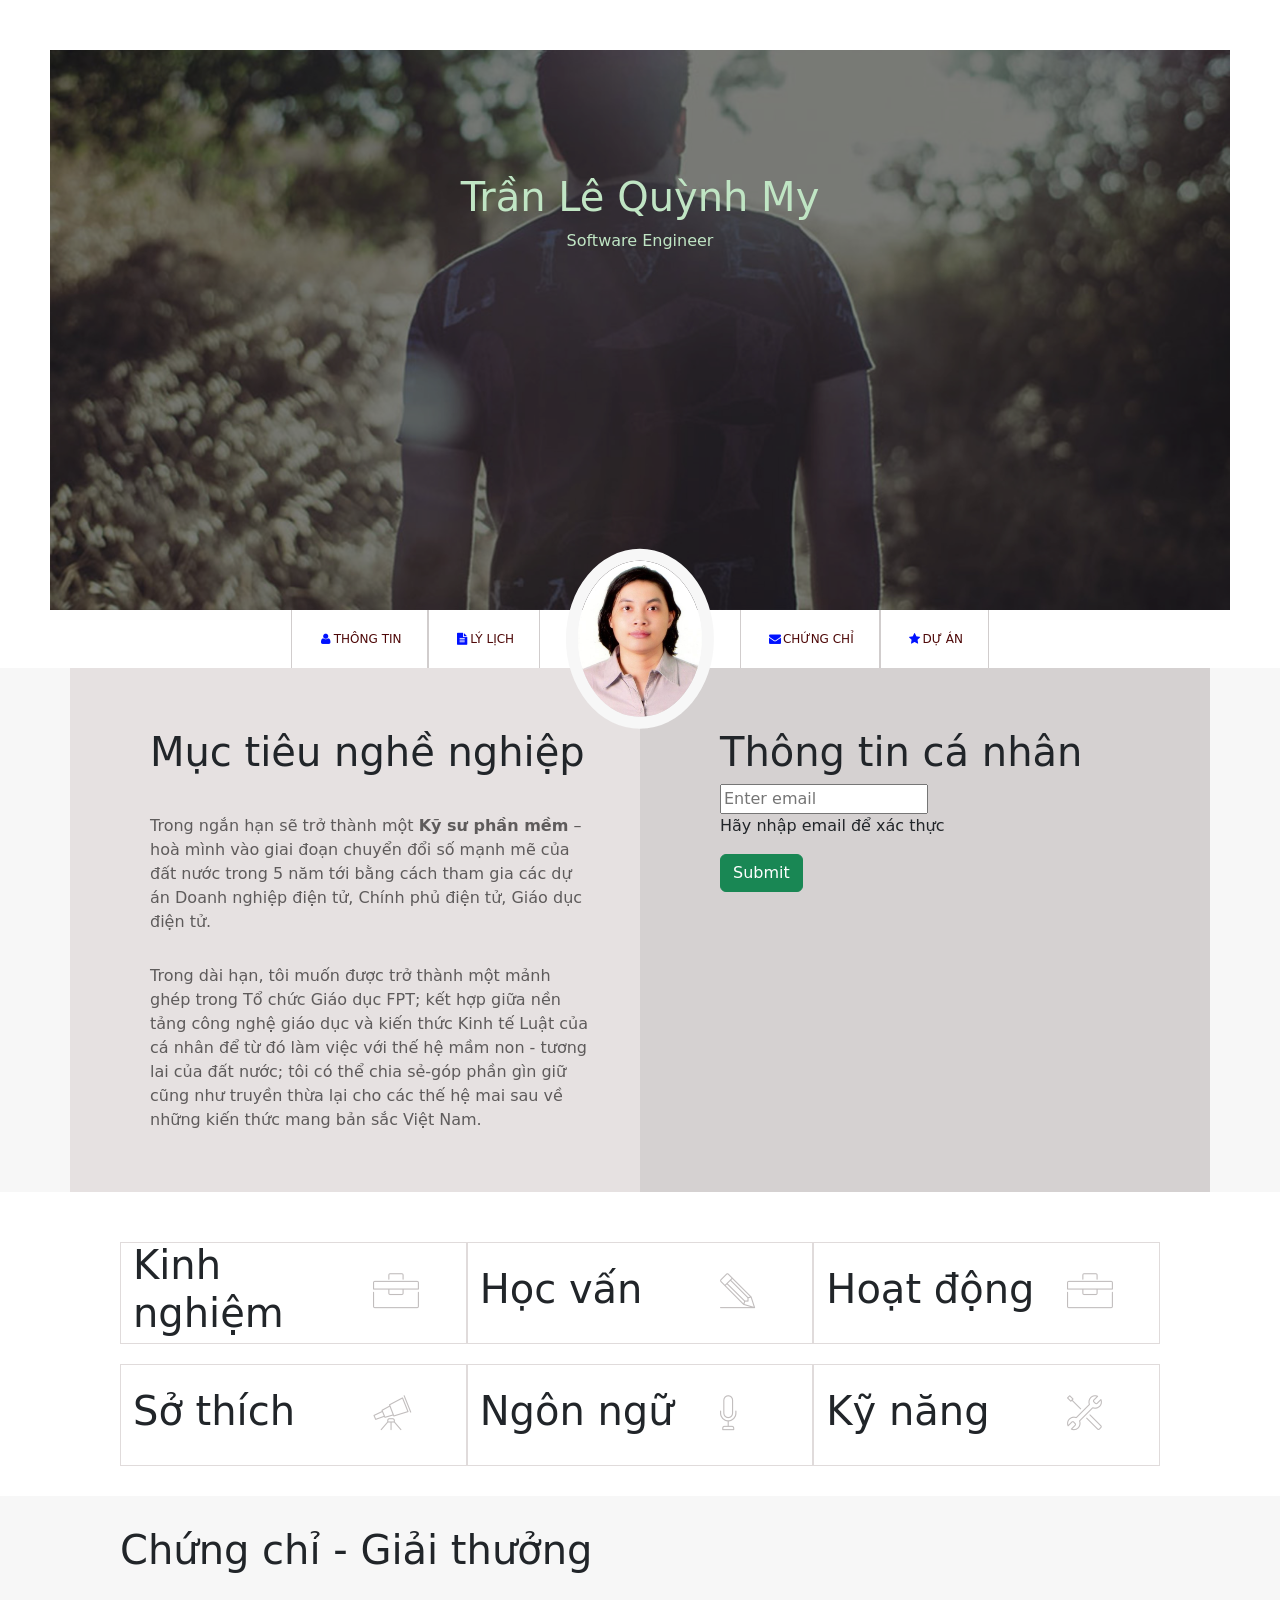
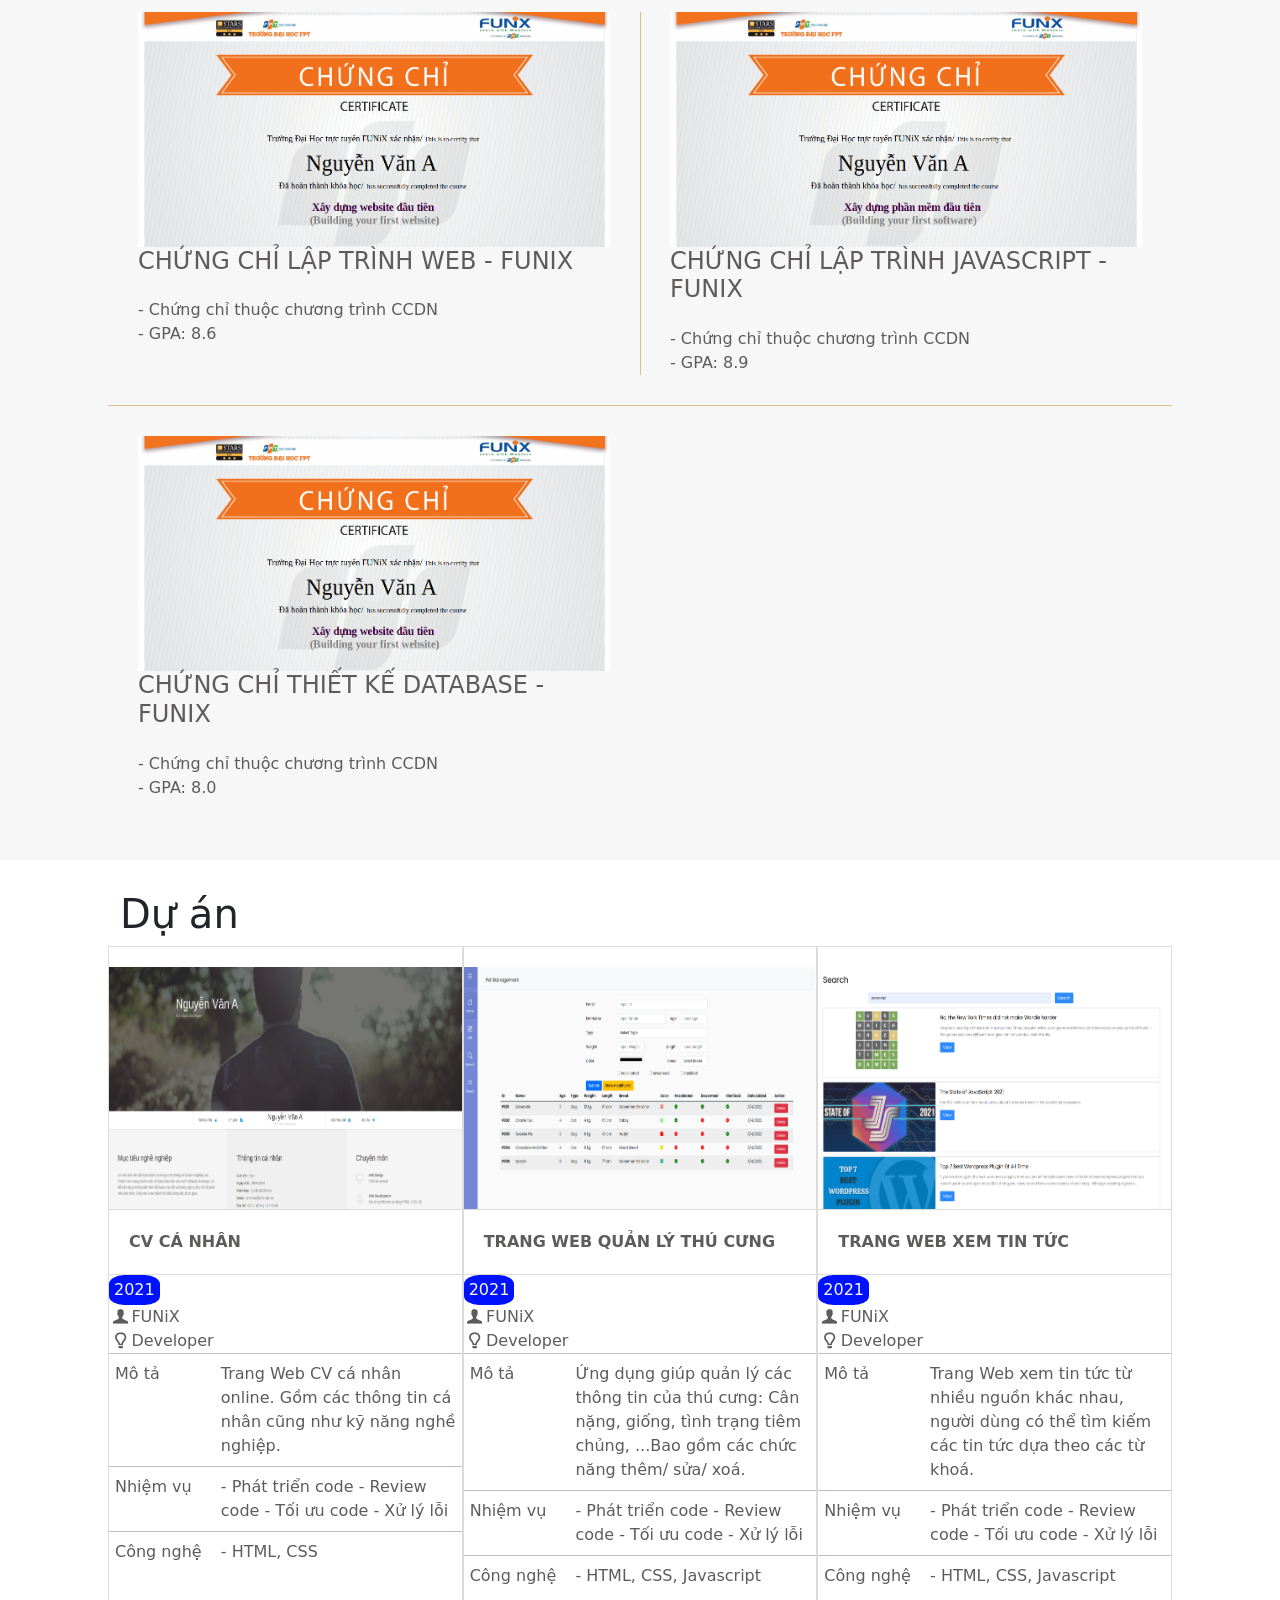
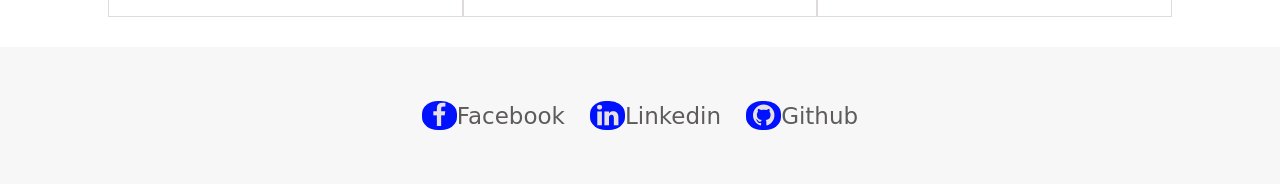
<file: index.html>
<!DOCTYPE html>
<html lang="en">
  <head>
    <meta charset="UTF-8" />
    <meta http-equiv="X-UA-Compatible" content="IE=edge" />
    <meta name="viewport" content="width=device-width, initial-scale=1.0" />
    <link rel="stylesheet" href="./css/font.css" />
    <!-- <link rel="stylesheet" href="./css/style.css" /> -->
    <!-- ASM3-1. Cài đặt Bootstrap 5.0 vào trang Web -->
    <link href="https://cdn.jsdelivr.net/npm/bootstrap@5.0.2/dist/css/bootstrap.min.css" rel="stylesheet" integrity="sha384-EVSTQN3/azprG1Anm3QDgpJLIm9Nao0Yz1ztcQTwFspd3yD65VohhpuuCOmLASjC" crossorigin="anonymous">
    <!-- ASM3-2. Chia file CSS cho từng màn hình -->
    <link rel="stylesheet" href="./css/laptop.css">
    <link rel="stylesheet" href="./css/tablet.css">
    <link rel="stylesheet" href="./css/mobile.css">
    <title>Assignment 03</title>
  </head>
  <body>
    <div id="banner" style="padding: 50px 50px 0px 50px"> <!--bỏ bớt padding bottom để giảm khoảng cách giống mẫu dự án-->
      <div><img src="./images/banner.jpg" alt="Ảnh quảng cáo" height="auto" width="100%"/></div>
      <div class="tencanhan1">
        <!-- <h1>Nguyễn Văn A</h1>
        <span>Full Stack Developer</span> -->
        <h1>Trần Lê Quỳnh My</h1>
        <span>Software Engineer</span>
      </div>
    </div>

    <section id="nav-bar">
      <nav class="container"> <!--chèn icon lấy từ icon-list vào trước tên các anchorlink -->
        <a href="#"><i class="icon-user"></i>Thông tin</a>
        <a href="#"><i class="icon-doc-text-inv"></i>Lý lịch</a>        
        <!-- <div class="tencanhan2">
          <h2>Nguyễn Văn A</h2>
          <span>Full Stack Developer</span>          
        </div> -->        <!--thay tên = ảnh cá nhân theo y/c nâng cao số 11 -->
        <div><img src="./images/ACD 27032023.jpg" alt="anhcanhan" class="nav-anh"></div>        
        <a href="#"><i class="icon-mail-alt"></i>Chứng chỉ</a>
        <a href="#"><i class="icon-star-1"></i>Dự Án</a>
      </nav>
    </section>

    <section id="about" class="bg-grey">
      <div class="container row"> <!--ASM3-4.Phần Thông tin cá nhân: lựa breakpoint 576 -->
        <div id="target" class="col-12 col-sm-6">
          <h1 class="section-title">Mục tiêu nghề nghiệp</h1>
          <!-- <p>
            Là một sinh viên đã hoàn thành chương trình chứng chỉ Doanh Nghiệp
            của FUNiX. Em mong muốn mình sẽ được làm việc với vị trí
            <b>Fullstack Developer</b>, có thể vận dụng những kiến thức đã được
            trau dồi và không ngừng học hỏi để phát triển bản thân, cũng như
            hoàn thành tốt nhất công việc được giao.
          </p> -->
          <div>Trong ngắn hạn sẽ trở thành một <b>Kỹ sư phần mềm</b> – hoà mình vào giai đoạn chuyển đổi số mạnh mẽ của đất nước trong 5 năm tới bằng cách tham gia các dự án Doanh nghiệp điện tử, Chính phủ điện tử, Giáo dục điện tử.</div>
          <div>Trong dài hạn, tôi muốn được trở thành một mảnh ghép trong Tổ chức Giáo dục FPT; kết hợp giữa nền tảng công nghệ giáo dục và kiến thức Kinh tế Luật của cá nhân để từ đó làm việc với thế hệ mầm non - tương lai của đất nước; tôi có thể chia sẻ-góp phần gìn giữ cũng như truyền thừa lại cho các thế hệ mai sau về những kiến thức mang bản sắc Việt Nam.</div>
        </div>
        <div id="personal-info" class="col-12 col-sm-6">
          <h1 class="section-title">Thông tin cá nhân</h1>
          <div class="an-info"> <!--ASM3-9. Chức năng ẩn thông tin cá nhân: b1->b2 css lap -->
          <ul class="mt-40 info"> <!--thay đổi sang thông tin cá nhân-->
            <li><span>Giới tính</span> : Nữ</li>
            <li><span>Ngày sinh</span> : 16/02/1988</li>
            <li><span>Điện thoại</span> : (+84) 903xxx263</li>
            <li><span>Email</span> : mytlqfx30168@funix.edu.vn</li>
            <li><span>Địa chỉ</span> : Hồ Chí Minh, Việt Nam</li>
            <li><span>Website</span> : https://abc.tech</li>
          </ul>
          <div class="ketnoi">
            <i class="icon-twitter"></i><i class="icon-facebook"></i><i class="icon-gplus"></i><i class="icon-linkedin"></i>
          </div>
          </div>
          <div class="email-phanhoi">
            <input type="email" id="nhapemail" placeholder="Enter email">
            <p class="luuy">Hãy nhập email để xác thực</p>
            <button type="submit" id="guixtemail" class="btn btn-success">Submit</button>
            <!-- <button type="submit" id="guixtemail" onclick="sukienGui()">Submit</button> -->
          </div>
        </div>
      </div>
    </section>

    <section id="job-info">
      <div class="container row">
        <div style="margin-top: 20px" class="nd kn col-12 col-sm-6 col-lg-4" onmouseover="reChuotvao(this)" onmouseout="roiChuotdi(this)">
          <div><h1>Kinh nghiệm</h1></div>
          <div><i class="ic-toolbox"></i></div>          
          <div class="chitiet">
            <div class="ct chinh kn1">
              <div>Công ty Y</div>
              <div>2014 – 2023</div>
              <div>Giám sát kênh trọng điểm Bệnh viện</div>
              <div>- Ký kết hợp đồng</div>
              <div>
                - Tham gia đấu thầu điện tử quốc gia các gói vật tư trang thiết
                bị y tế
              </div>
              <div>
                - Giám sát và đào tạo chuyên viên tư vấn sản phẩm ngành hàng
                tiêu dùng
              </div>
            </div>
            <div class="ct chinh kn2">
              <div>Công ty X</div>
              <div>2012 – 2013</div>
              <div>Kế toán – kiểm toán</div>
              <div>- Hạch toán sổ sách, đối chiếu, giám sát tồn kho</div>
              <div>- Hồ sơ thanh toán, chứng từ nhập khẩu</div>
              <div>- Điều chỉnh quy trình hồ sơ nội bộ</div>
            </div>
          </div>
          <div>
            <button class="btn btn-info view-more" onclick="kichchuot(this)">VIEW MORE</button>            
          </div>
        </div>

        <div style="margin-top: 20px" class="nd hv col-12 col-sm-6 col-lg-4" onmouseover="reChuotvao(this)" onmouseout="roiChuotdi(this)">
          <div><h1>Học vấn</h1></div>          
          <div><i class="ic-pencil"></i></div>          
          <div class="chitiet">
            <div class="ct chinh hv1">
              <div>FUNiX</div>
              <div>09/2023 – <span class="nut">Hiện tại</span></div>
              <div>Chuyên ngành: FUNiX Core Software Engineer</div>
              <div>Học lực: N/A</div>
            </div>
            <div class="ct chinh hv2">
              <div>Cử nhân ĐH Kinh tế TP.Hồ Chí Minh</div>
              <div>2007 – 2011</div>
              <div>Chuyên ngành: Tài chính Ngân hàng</div>
              <div>Học lực: Khá</div>
            </div>
          </div>
          <div>
            <button class="btn btn-info view-more" onclick="kichchuot(this)">VIEW MORE</button>
          </div>
        </div>

        <div style="margin-top: 20px" class="nd hd col-12 col-sm-6 col-lg-4" onmouseover="reChuotvao(this)" onmouseout="roiChuotdi(this)">
          <div><h1>Hoạt động</h1></div>          
          <div><i class="ic-toolbox"></i></div>         
          <div class="chitiet">
            <div class="ct chinh hd1">
              <div>Công ty Y</div>
              <div>2022</div>
              <div>Giải Thuyền trưởng xuất sắc năm</div>
              <div>Đề tài: Chỉ tiêu đào tạo và bán hàng năm 2022</div>
            </div>
            <div class="ct chinh hd2">
              <div>Công ty Y</div>
              <div>2017</div>
              <div>Giải Đội trưởng xuất sắc Quý 3</div>
              <div>
                Đề tài: Chỉ tiêu bán hàng và phát triển hình ảnh thương hiệu
              </div>
            </div>
          </div>
          <div>
            <button class="btn btn-info view-more" onclick="kichchuot(this)">VIEW MORE</button>
          </div>
        </div>

        <div style="margin-top: 20px" class="nd st col-12 col-sm-6 col-lg-4" onmouseover="reChuotvao(this)" onmouseout="roiChuotdi(this)">
          <div><h1>Sở thích</h1></div>          
          <div><i class="ic-telescope"></i></div>
          <div class="chitiet">
            <div class="sothich">
             <div>
              <i class="ic-basket"></i>
              <div>Ẩm thực</div>
             </div>
             <div>
              <i class="ic-hotairballoon"></i>
              <div>Du lịch</div>
             </div>
             <div>
              <i class="ic-megaphone"></i>
              <div>Âm nhạc</div>
             </div>
            </div>            
          </div>
          <div>
            <button class="btn btn-info view-more" onclick="kichchuot(this)">VIEW MORE</button>
          </div>
        </div>

        <div style="margin-top: 20px" class="nd nn col-12 col-sm-6 col-lg-4" onmouseover="reChuotvao(this)" onmouseout="roiChuotdi(this)">
          <div><h1>Ngôn ngữ</h1></div>          
          <div><i class="ic-mic"></i></div>          
          <div class="chitiet">
            <div class="ct anh">
              <div>English-IELTS 7.0</div>
              <span id="coban"></span>
              <span id="nangcao"></span>
              <span id="caocap"></span>
            </div>
            <div class="ct nhat">
              <div>Japanese - N3</div>
              <span id="coban"></span>
              <span id="nangcao"></span>
              <span id="caocap"></span>
            </div>
          </div>
          <div>
            <button class="btn btn-info view-more" onclick="kichchuot(this)">VIEW MORE</button>
          </div>
        </div>

        <div style="margin-top: 20px" class="nd skill col-12 col-sm-6 col-lg-4" onmouseover="reChuotvao(this)" onmouseout="roiChuotdi(this)">
          <div><h1>Kỹ năng</h1></div>          
          <div><i class="ic-tools-2"></i></div>          
          <div class="chitiet">
            <div class="ct lkh">
              <div>Lập kế hoạch</div>
              <span id="coban"></span>
              <span id="nangcao"></span>
              <span id="caocap"></span>
            </div>
            <div class="ct lvn">
              <div>Làm việc nhóm</div>
              <span id="coban"></span>
              <span id="nangcao"></span>
              <span id="caocap"></span>
            </div>
            <div class="ct xldb">
              <div>Xử lý đột biến</div>
              <span id="coban"></span>
              <span id="nangcao"></span>
              <span id="caocap"></span>
            </div>
          </div>
          <div>
            <button class="btn btn-info view-more" onclick="kichchuot(this)">VIEW MORE</button>
          </div>
        </div>
      </div>
    </section>
    
    <section id="certificate" class="bg-grey">
      <div class="container">
        <h1 class="section-title">Chứng chỉ - Giải thưởng</h1>
        <div class="chungchi row">
          <div class="cer c1 col-12 col-sm-6">
            <div class="anh-cc-1">
              <img src="./images/Cert_WEB.png" alt="chứng chỉ lập web" width="100%" height="auto"/></div>
            <div>
              <h4>CHỨNG CHỈ LẬP TRÌNH WEB - FUNIX</h4>
              <div>- Chứng chỉ thuộc chương trình CCDN</div>
              <div>- GPA: 8.6</div>
            </div>            
          </div>
          <div class="cer c2 col-12 col-sm-6">
            <div class="anh-cc-2">
              <img src="./images/Cert_PRF.png" alt="chứng chỉ lập trình Java" width="100%" height="auto"/>
            </div>
            <div>
              <h4>CHỨNG CHỈ LẬP TRÌNH JAVASCRIPT - FUNIX</h4>
              <div>- Chứng chỉ thuộc chương trình CCDN</div>
              <div>- GPA: 8.9</div>
            </div>            
          </div>
          <div class="cer c3 col-12 col-sm-6">
            <div class="anh-cc-3">
              <img src="./images/Cert_DBI.png" alt="chứng chỉ thiết kế data" width="100%" height="auto"/></div>
            <div><h4>CHỨNG CHỈ THIẾT KẾ DATABASE - FUNIX</h4>
              <div>- Chứng chỉ thuộc chương trình CCDN</div>
              <div>- GPA: 8.0</div>
            </div>            
        </div>
      </div>
    </section>

    <section id="project">
      <div class="container">
        <h1 class="section-title">Dự án</h1>
        <div class="cacduan row">
          <div class="da canhan col-12 col-sm-4">
            <div><img src="./images/project_1.png" alt="Ảnh dự án 1" width="100%" height="auto"/></div>
            <div class="tenduan">CV CÁ NHÂN</div>
            <div class="donvi">
              <Div>2021</Div>
              <Div><i class="icon-user-1"></i>FUNiX</Div>
              <Div><i class="icon-lamp"></i>Developer</Div>
            </div>
            <div>
              <table>
                <tr>
                  <td>Mô tả</td>
                  <td>Trang Web CV cá nhân online. Gồm các thông tin cá nhân cũng như kỹ năng nghề nghiệp.</td>
                </tr>
                <tr>
                  <td>Nhiệm vụ</td>
                  <td>- Phát triển code - Review code - Tối ưu code - Xử lý lỗi</td>
                </tr>
                <tr>
                  <td>Công nghệ</td>
                  <td>- HTML, CSS</td>
                </tr>
              </table>
            </div>
            
          </div>
          <div class="da thucung col-12 col-sm-4">
            <div><img src="./images/project_2.png" alt="Ảnh dự án 2" width="100%" height="auto"/></div>
            <div class="tenduan">TRANG WEB QUẢN LÝ THÚ CƯNG</div>
            <div class="donvi">
              <Div>2021</Div>
              <Div><i class="icon-user-1"></i>FUNiX</Div>
              <Div><i class="icon-lamp"></i>Developer</Div>
            </div>
            <div>
              <table>
                <tr>
                  <td>Mô tả</td>
                  <td>Ứng dụng giúp quản lý các thông tin của thú cưng: Cân nặng, giống, tình trạng tiêm chủng, ...Bao gồm các chức năng thêm/ sửa/ xoá.</td>
                </tr>
                <tr>
                  <td>Nhiệm vụ</td>
                  <td>- Phát triển code - Review code - Tối ưu code - Xử lý lỗi</td>
                </tr>
                <tr>
                  <td>Công nghệ</td>
                  <td>- HTML, CSS, Javascript</td>
                </tr>
              </table>
            </div>
            
          </div>
          <div class="da tintuc col-12 col-sm-4">
            <div><img src="./images/project_3.png" alt="Ảnh dự án 3" width="100%" height="auto"/></div>            
            <div class="tenduan">TRANG WEB XEM TIN TỨC</div>
            <div class="donvi">
              <Div>2021</Div>
              <Div><i class="icon-user-1"></i>FUNiX</Div>
              <Div><i class="icon-lamp"></i>Developer</Div>
            </div>
            <div>
              <table>
                <tr>
                  <td>Mô tả</td>
                  <td>Trang Web xem tin tức từ nhiều nguồn khác nhau, người dùng có thể tìm kiếm các tin tức dựa theo các từ khoá.</td>
                </tr>
                <tr>
                  <td>Nhiệm vụ</td>
                  <td>- Phát triển code - Review code - Tối ưu code - Xử lý lỗi</td>
                </tr>
                <tr>
                  <td>Công nghệ</td>
                  <td>- HTML, CSS, Javascript</td>
                </tr>
              </table>
            </div>
            
          </div>
        </div>
      </div>
    </section>

    <footer id="footer" class="bg-grey">
      <div class="container chantrang">
        <ul>
          <li><i class="icon-facebook"></i><a href="https://www.facebook.com/MetaVietnam/" target="_blank">Facebook</a></li>
          <li><i class="icon-linkedin"></i><a href="https://www.linkedin.com/" target="_blank">Linkedin</a></li>
          <li><i class="icon-github-circled"></i><a href="https://github.com/" target="_blank">Github</a></li>
        </ul>
      </div>
    </footer>
    <script src="./script.js"></script>
  </body>
</html>
</file>
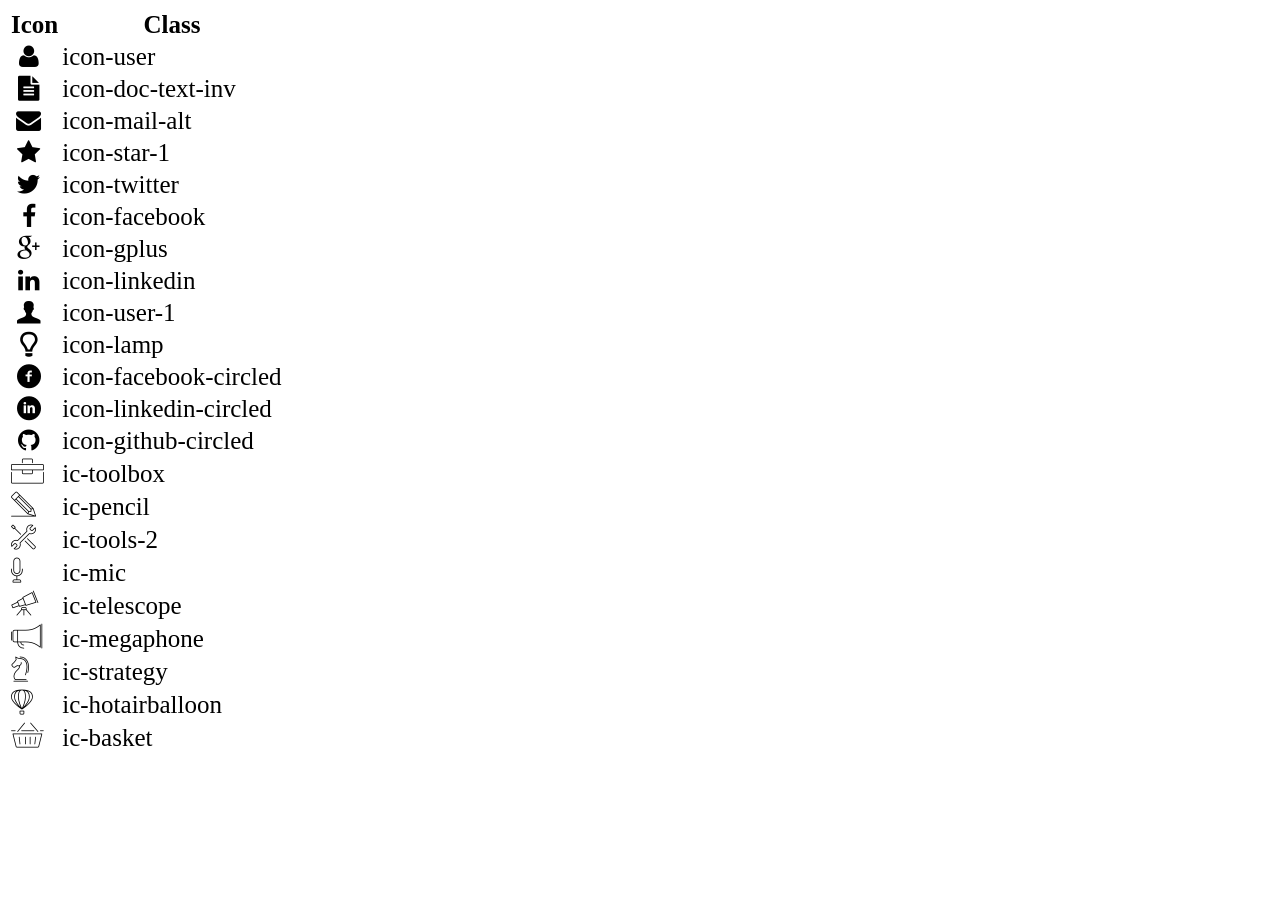
<file: icon-list.html>
<!DOCTYPE html>
<html lang="en">
  <head>
    <meta charset="UTF-8" />
    <meta http-equiv="X-UA-Compatible" content="IE=edge" />
    <meta name="viewport" content="width=device-width, initial-scale=1.0" />
    <link rel="stylesheet" href="./css/font.css" />
    <title>Icon List</title>
  </head>

  <body>
    <table style="font-size: 25px">
      <thead>
        <tr>
          <th>Icon</th>
          <th>Class</th>
        </tr>
      </thead>
      <tbody>
        <tr>
          <td><i class="icon-user"></i></td>
          <td>icon-user</td>
        </tr>
        <tr>
          <td><i class="icon-doc-text-inv"></i></td>
          <td>icon-doc-text-inv</td>
        </tr>
        <tr>
          <td><i class="icon-mail-alt"></i></td>
          <td>icon-mail-alt</td>
        </tr>
        <tr>
          <td><i class="icon-star-1"></i></td>
          <td>icon-star-1</td>
        </tr>
        <tr>
          <td><i class="icon-twitter"></i></td>
          <td>icon-twitter</td>
        </tr>
        <tr>
          <td><i class="icon-facebook"></i></td>
          <td>icon-facebook</td>
        </tr>
        <tr>
          <td><i class="icon-gplus"></i></td>
          <td>icon-gplus</td>
        </tr>
        <tr>
          <td><i class="icon-linkedin"></i></td>
          <td>icon-linkedin</td>
        </tr>
        <tr>
          <td><i class="icon-user-1"></i></td>
          <td>icon-user-1</td>
        </tr>
        <tr>
          <td><i class="icon-lamp"></i></td>
          <td>icon-lamp</td>
        </tr>
        <tr>
          <td><i class="icon-facebook-circled"></i></td>
          <td>icon-facebook-circled</td>
        </tr>
        <tr>
          <td><i class="icon-linkedin-circled"></i></td>
          <td>icon-linkedin-circled</td>
        </tr>
        <tr>
          <td><i class="icon-github-circled"></i></td>
          <td>icon-github-circled</td>
        </tr>
        <tr>
          <td><i class="ic-toolbox"></i></td>
          <td>ic-toolbox</td>
        </tr>
        <tr>
          <td><i class="ic-pencil"></i></td>
          <td>ic-pencil</td>
        </tr>
        <tr>
          <td><i class="ic-tools-2"></i></td>
          <td>ic-tools-2</td>
        </tr>

        <tr>
          <td><i class="ic-mic"></i></td>
          <td>ic-mic</td>
        </tr>
        <tr>
          <td><i class="ic-telescope"></i></td>
          <td>ic-telescope</td>
        </tr>
        <tr>
          <td><i class="ic-megaphone"></i></td>
          <td>ic-megaphone</td>
        </tr>
        <tr>
          <td><i class="ic-strategy"></i></td>
          <td>ic-strategy</td>
        </tr>
        <tr>
          <td><i class="ic-hotairballoon"></i></td>
          <td>ic-hotairballoon</td>
        </tr>
        <tr>
          <td><i class="ic-basket"></i></td>
          <td>ic-basket</td>
        </tr>
      </tbody>
    </table>
  </body>
</html>
</file>
<file: css/font.css>
@font-face {
	font-family: 'open_sanslight';
	src: url('../fonts/OpenSans-Light-webfont.eot');
	src: url('../fonts/OpenSans-Light-webfont.eot#iefix') format('embedded-opentype'),
		url('../fonts/OpenSans-Light-webfont.woff') format('woff'),
		url('../fonts/OpenSans-Light-webfont.ttf') format('truetype'),
		url('../fonts/OpenSans-Light-webfont.svg#open_sanslight') format('svg');
	font-weight: normal;
	font-style: normal;

}

@font-face {
	font-family: 'open_sansitalic';
	src: url('../fonts/OpenSans-Italic-webfont.eot');
	src: url('../fonts/OpenSans-Italic-webfont.eot#iefix') format('embedded-opentype'),
		url('../fonts/OpenSans-Italic-webfont.woff') format('woff'),
		url('../fonts/OpenSans-Italic-webfont.ttf') format('truetype'),
		url('../fonts/OpenSans-Italic-webfont.svg#open_sansitalic') format('svg');
	font-weight: normal;
	font-style: normal;

}

@font-face {
	font-family: 'open_sanssemibold';
	src: url('../fonts/OpenSans-Semibold-webfont.eot');
	src: url('../fonts/OpenSans-Semibold-webfont.eot#iefix') format('embedded-opentype'),
		url('../fonts/OpenSans-Semibold-webfont.woff') format('woff'),
		url('../fonts/OpenSans-Semibold-webfont.ttf') format('truetype'),
		url('../fonts/OpenSans-Semibold-webfont.svg#open_sanssemibold') format('svg');
	font-weight: normal;
	font-style: normal;

}


@font-face {
	font-family: 'open_sanslight_italic';
	src: url('../fonts/OpenSans-LightItalic-webfont.eot');
	src: url('../fonts/OpenSans-LightItalic-webfont.eot#iefix') format('embedded-opentype'),
		url('../fonts/OpenSans-LightItalic-webfont.woff') format('woff'),
		url('../fonts/OpenSans-LightItalic-webfont.ttf') format('truetype'),
		url('../fonts/OpenSans-LightItalic-webfont.svg#open_sanslight_italic') format('svg');
	font-weight: normal;
	font-style: normal;

}

@font-face {
	font-family: 'open_sansregular';
	src: url('../fonts/OpenSans-Regular-webfont.eot');
	src: url('../fonts/OpenSans-Regular-webfont.eot#iefix') format('embedded-opentype'),
		url('../fonts/OpenSans-Regular-webfont.woff') format('woff'),
		url('../fonts/OpenSans-Regular-webfont.ttf') format('truetype'),
		url('../fonts/OpenSans-Regular-webfont.svg#open_sansregular') format('svg');
	font-weight: normal;
	font-style: normal;

}


@font-face {
	font-family: 'fontello';
	src: url('../fonts/fontello.eot');
	src: url('../fonts/fontello.eot#iefix') format('embedded-opentype'),
		url('../fonts/fontello.woff') format('woff'),
		url('../fonts/fontello.ttf') format('truetype'),
		url('../fonts/fontello.svg#fontello') format('svg');
	font-weight: normal;
	font-style: normal;
}

[class^="icon-"]:before,
[class*=" icon-"]:before {
	font-family: "fontello";
	font-style: normal;
	font-weight: normal;
	speak: none;

	display: inline-block;
	text-decoration: inherit;
	width: 1em;
	margin-right: .2em;
	text-align: center;
	/* opacity: .8; */

	/* For safety - reset parent styles, that can break glyph codes*/
	font-variant: normal;
	text-transform: none;

	/* fix buttons height, for twitter bootstrap */
	line-height: 1em;

	/* Animation center compensation - margins should be symmetric */
	/* remove if not needed */
	margin-left: .2em;

	/* you can be more comfortable with increased icons size */
	/* font-size: 120%; */

	/* Font smoothing. That was taken from TWBS */
	-webkit-font-smoothing: antialiased;
	-moz-osx-font-smoothing: grayscale;

	/* Uncomment for 3D effect */
	/* text-shadow: 1px 1px 1px rgba(127, 127, 127, 0.3); */
}

.icon-emo-happy:before {
	content: '\e800';
}

/* '' */
.icon-emo-wink:before {
	content: '\e801';
}

/* '' */
.icon-emo-wink2:before {
	content: '\e802';
}

/* '' */
.icon-emo-unhappy:before {
	content: '\e803';
}

/* '' */
.icon-emo-sleep:before {
	content: '\e804';
}

/* '' */
.icon-emo-thumbsup:before {
	content: '\e805';
}

/* '' */
.icon-emo-devil:before {
	content: '\e806';
}

/* '' */
.icon-emo-surprised:before {
	content: '\e807';
}

/* '' */
.icon-emo-tongue:before {
	content: '\e808';
}

/* '' */
.icon-emo-coffee:before {
	content: '\e809';
}

/* '' */
.icon-emo-sunglasses:before {
	content: '\e80a';
}

/* '' */
.icon-emo-displeased:before {
	content: '\e80b';
}

/* '' */
.icon-emo-beer:before {
	content: '\e80c';
}

/* '' */
.icon-emo-grin:before {
	content: '\e80d';
}

/* '' */
.icon-emo-angry:before {
	content: '\e80e';
}

/* '' */
.icon-emo-saint:before {
	content: '\e80f';
}

/* '' */
.icon-emo-cry:before {
	content: '\e810';
}

/* '' */
.icon-emo-shoot:before {
	content: '\e811';
}

/* '' */
.icon-emo-squint:before {
	content: '\e812';
}

/* '' */
.icon-emo-laugh:before {
	content: '\e813';
}

/* '' */
.icon-spin1:before {
	content: '\e814';
}

/* '' */
.icon-spin2:before {
	content: '\e815';
}

/* '' */
.icon-spin3:before {
	content: '\e816';
}

/* '' */
.icon-spin4:before {
	content: '\e817';
}

/* '' */
.icon-spin5:before {
	content: '\e818';
}

/* '' */
.icon-spin6:before {
	content: '\e819';
}

/* '' */
.icon-firefox:before {
	content: '\e81a';
}

/* '' */
.icon-chrome:before {
	content: '\e81b';
}

/* '' */
.icon-opera:before {
	content: '\e81c';
}

/* '' */
.icon-ie:before {
	content: '\e81d';
}

/* '' */
.icon-crown:before {
	content: '\e81e';
}

/* '' */
.icon-crown-plus:before {
	content: '\e81f';
}

/* '' */
.icon-crown-minus:before {
	content: '\e820';
}

/* '' */
.icon-marquee:before {
	content: '\e821';
}

/* '' */
.icon-glass:before {
	content: '\e822';
}

/* '' */
.icon-music:before {
	content: '\e823';
}

/* '' */
.icon-search:before {
	content: '\e824';
}

/* '' */
.icon-mail:before {
	content: '\e825';
}

/* '' */
.icon-mail-alt:before {
	content: '\e826';
}

/* '' */
.icon-mail-squared:before {
	content: '\e827';
}

/* '' */
.icon-heart:before {
	content: '\e828';
}

/* '' */
.icon-heart-empty:before {
	content: '\e829';
}

/* '' */
.icon-star-1:before {
	content: '\e82a';
}

/* '' */
.icon-star-empty-1:before {
	content: '\e82b';
}

/* '' */
.icon-star-half:before {
	content: '\e82c';
}

/* '' */
.icon-star-half-alt:before {
	content: '\e82d';
}

/* '' */
.icon-user:before {
	content: '\e82e';
}

/* '' */
.icon-user-plus:before {
	content: '\e82f';
}

/* '' */
.icon-user-times:before {
	content: '\e830';
}

/* '' */
.icon-users:before {
	content: '\e831';
}

/* '' */
.icon-male:before {
	content: '\e832';
}

/* '' */
.icon-female:before {
	content: '\e833';
}

/* '' */
.icon-child:before {
	content: '\e834';
}

/* '' */
.icon-user-secret:before {
	content: '\e835';
}

/* '' */
.icon-video:before {
	content: '\e836';
}

/* '' */
.icon-videocam:before {
	content: '\e837';
}

/* '' */
.icon-picture:before {
	content: '\e838';
}

/* '' */
.icon-camera:before {
	content: '\e839';
}

/* '' */
.icon-camera-alt:before {
	content: '\e83a';
}

/* '' */
.icon-th-large:before {
	content: '\e83b';
}

/* '' */
.icon-th:before {
	content: '\e83c';
}

/* '' */
.icon-th-list:before {
	content: '\e83d';
}

/* '' */
.icon-ok:before {
	content: '\e83e';
}

/* '' */
.icon-ok-circled:before {
	content: '\e83f';
}

/* '' */
.icon-ok-circled2:before {
	content: '\e840';
}

/* '' */
.icon-ok-squared:before {
	content: '\e841';
}

/* '' */
.icon-cancel:before {
	content: '\e842';
}

/* '' */
.icon-cancel-circled:before {
	content: '\e843';
}

/* '' */
.icon-cancel-circled2:before {
	content: '\e844';
}

/* '' */
.icon-plus:before {
	content: '\e845';
}

/* '' */
.icon-plus-circled:before {
	content: '\e846';
}

/* '' */
.icon-plus-squared:before {
	content: '\e847';
}

/* '' */
.icon-plus-squared-alt:before {
	content: '\e848';
}

/* '' */
.icon-minus:before {
	content: '\e849';
}

/* '' */
.icon-minus-circled:before {
	content: '\e84a';
}

/* '' */
.icon-minus-squared:before {
	content: '\e84b';
}

/* '' */
.icon-minus-squared-alt:before {
	content: '\e84c';
}

/* '' */
.icon-help:before {
	content: '\e84d';
}

/* '' */
.icon-help-circled:before {
	content: '\e84e';
}

/* '' */
.icon-info-circled:before {
	content: '\e84f';
}

/* '' */
.icon-info:before {
	content: '\e850';
}

/* '' */
.icon-home:before {
	content: '\e851';
}

/* '' */
.icon-link:before {
	content: '\e852';
}

/* '' */
.icon-unlink:before {
	content: '\e853';
}

/* '' */
.icon-link-ext:before {
	content: '\e854';
}

/* '' */
.icon-link-ext-alt:before {
	content: '\e855';
}

/* '' */
.icon-attach:before {
	content: '\e856';
}

/* '' */
.icon-lock:before {
	content: '\e857';
}

/* '' */
.icon-lock-open:before {
	content: '\e858';
}

/* '' */
.icon-lock-open-alt:before {
	content: '\e859';
}

/* '' */
.icon-pin:before {
	content: '\e85a';
}

/* '' */
.icon-eye:before {
	content: '\e85b';
}

/* '' */
.icon-eye-off:before {
	content: '\e85c';
}

/* '' */
.icon-tag-1:before {
	content: '\e85d';
}

/* '' */
.icon-tags:before {
	content: '\e85e';
}

/* '' */
.icon-bookmark:before {
	content: '\e85f';
}

/* '' */
.icon-bookmark-empty:before {
	content: '\e860';
}

/* '' */
.icon-flag:before {
	content: '\e861';
}

/* '' */
.icon-flag-empty:before {
	content: '\e862';
}

/* '' */
.icon-flag-checkered:before {
	content: '\e863';
}

/* '' */
.icon-thumbs-up:before {
	content: '\e864';
}

/* '' */
.icon-thumbs-down:before {
	content: '\e865';
}

/* '' */
.icon-thumbs-up-alt:before {
	content: '\e866';
}

/* '' */
.icon-thumbs-down-alt:before {
	content: '\e867';
}

/* '' */
.icon-download:before {
	content: '\e868';
}

/* '' */
.icon-upload:before {
	content: '\e869';
}

/* '' */
.icon-download-cloud:before {
	content: '\e86a';
}

/* '' */
.icon-upload-cloud:before {
	content: '\e86b';
}

/* '' */
.icon-reply:before {
	content: '\e86c';
}

/* '' */
.icon-reply-all:before {
	content: '\e86d';
}

/* '' */
.icon-forward:before {
	content: '\e86e';
}

/* '' */
.icon-quote-left:before {
	content: '\e86f';
}

/* '' */
.icon-quote-right:before {
	content: '\e870';
}

/* '' */
.icon-code:before {
	content: '\e871';
}

/* '' */
.icon-export:before {
	content: '\e872';
}

/* '' */
.icon-export-alt:before {
	content: '\e873';
}

/* '' */
.icon-share:before {
	content: '\e874';
}

/* '' */
.icon-share-squared:before {
	content: '\e875';
}

/* '' */
.icon-pencil:before {
	content: '\e876';
}

/* '' */
.icon-pencil-squared:before {
	content: '\e877';
}

/* '' */
.icon-edit:before {
	content: '\e878';
}

/* '' */
.icon-print:before {
	content: '\e879';
}

/* '' */
.icon-retweet:before {
	content: '\e87a';
}

/* '' */
.icon-keyboard:before {
	content: '\e87b';
}

/* '' */
.icon-gamepad:before {
	content: '\e87c';
}

/* '' */
.icon-comment:before {
	content: '\e87d';
}

/* '' */
.icon-chat:before {
	content: '\e87e';
}

/* '' */
.icon-comment-empty:before {
	content: '\e87f';
}

/* '' */
.icon-chat-empty:before {
	content: '\e880';
}

/* '' */
.icon-bell:before {
	content: '\e881';
}

/* '' */
.icon-bell-alt:before {
	content: '\e882';
}

/* '' */
.icon-bell-off:before {
	content: '\e883';
}

/* '' */
.icon-bell-off-empty:before {
	content: '\e884';
}

/* '' */
.icon-attention-alt:before {
	content: '\e885';
}

/* '' */
.icon-attention:before {
	content: '\e886';
}

/* '' */
.icon-attention-circled:before {
	content: '\e887';
}

/* '' */
.icon-location:before {
	content: '\e888';
}

/* '' */
.icon-direction:before {
	content: '\e889';
}

/* '' */
.icon-compass:before {
	content: '\e88a';
}

/* '' */
.icon-trash:before {
	content: '\e88b';
}

/* '' */
.icon-trash-empty:before {
	content: '\e88c';
}

/* '' */
.icon-doc:before {
	content: '\e88d';
}

/* '' */
.icon-docs:before {
	content: '\e88e';
}

/* '' */
.icon-doc-text:before {
	content: '\e88f';
}

/* '' */
.icon-doc-inv:before {
	content: '\e890';
}

/* '' */
.icon-doc-text-inv:before {
	content: '\e891';
}

/* '' */
.icon-file-pdf:before {
	content: '\e892';
}

/* '' */
.icon-file-word:before {
	content: '\e893';
}

/* '' */
.icon-file-excel:before {
	content: '\e894';
}

/* '' */
.icon-file-powerpoint:before {
	content: '\e895';
}

/* '' */
.icon-file-image:before {
	content: '\e896';
}

/* '' */
.icon-file-archive:before {
	content: '\e897';
}

/* '' */
.icon-file-audio:before {
	content: '\e898';
}

/* '' */
.icon-file-video:before {
	content: '\e899';
}

/* '' */
.icon-file-code:before {
	content: '\e89a';
}

/* '' */
.icon-folder:before {
	content: '\e89b';
}

/* '' */
.icon-folder-open:before {
	content: '\e89c';
}

/* '' */
.icon-folder-empty:before {
	content: '\e89d';
}

/* '' */
.icon-folder-open-empty:before {
	content: '\e89e';
}

/* '' */
.icon-box:before {
	content: '\e89f';
}

/* '' */
.icon-rss:before {
	content: '\e8a0';
}

/* '' */
.icon-rss-squared:before {
	content: '\e8a1';
}

/* '' */
.icon-phone:before {
	content: '\e8a2';
}

/* '' */
.icon-phone-squared:before {
	content: '\e8a3';
}

/* '' */
.icon-fax:before {
	content: '\e8a4';
}

/* '' */
.icon-menu:before {
	content: '\e8a5';
}

/* '' */
.icon-cog:before {
	content: '\e8a6';
}

/* '' */
.icon-cog-alt:before {
	content: '\e8a7';
}

/* '' */
.icon-wrench:before {
	content: '\e8a8';
}

/* '' */
.icon-sliders:before {
	content: '\e8a9';
}

/* '' */
.icon-basket:before {
	content: '\e8aa';
}

/* '' */
.icon-cart-plus:before {
	content: '\e8ab';
}

/* '' */
.icon-cart-arrow-down:before {
	content: '\e8ac';
}

/* '' */
.icon-calendar:before {
	content: '\e8ad';
}

/* '' */
.icon-calendar-empty:before {
	content: '\e8ae';
}

/* '' */
.icon-login:before {
	content: '\e8af';
}

/* '' */
.icon-logout:before {
	content: '\e8b0';
}

/* '' */
.icon-mic:before {
	content: '\e8b1';
}

/* '' */
.icon-mute:before {
	content: '\e8b2';
}

/* '' */
.icon-volume-off:before {
	content: '\e8b3';
}

/* '' */
.icon-volume-down:before {
	content: '\e8b4';
}

/* '' */
.icon-volume-up:before {
	content: '\e8b5';
}

/* '' */
.icon-headphones:before {
	content: '\e8b6';
}

/* '' */
.icon-clock:before {
	content: '\e8b7';
}

/* '' */
.icon-lightbulb:before {
	content: '\e8b8';
}

/* '' */
.icon-block:before {
	content: '\e8b9';
}

/* '' */
.icon-resize-full:before {
	content: '\e8ba';
}

/* '' */
.icon-resize-full-alt:before {
	content: '\e8bb';
}

/* '' */
.icon-resize-small:before {
	content: '\e8bc';
}

/* '' */
.icon-resize-vertical:before {
	content: '\e8bd';
}

/* '' */
.icon-resize-horizontal:before {
	content: '\e8be';
}

/* '' */
.icon-move:before {
	content: '\e8bf';
}

/* '' */
.icon-zoom-in:before {
	content: '\e8c0';
}

/* '' */
.icon-zoom-out:before {
	content: '\e8c1';
}

/* '' */
.icon-down-circled2:before {
	content: '\e8c2';
}

/* '' */
.icon-up-circled2:before {
	content: '\e8c3';
}

/* '' */
.icon-left-circled2:before {
	content: '\e8c4';
}

/* '' */
.icon-right-circled2:before {
	content: '\e8c5';
}

/* '' */
.icon-down-dir:before {
	content: '\e8c6';
}

/* '' */
.icon-up-dir:before {
	content: '\e8c7';
}

/* '' */
.icon-left-dir:before {
	content: '\e8c8';
}

/* '' */
.icon-right-dir:before {
	content: '\e8c9';
}

/* '' */
.icon-down-open:before {
	content: '\e8ca';
}

/* '' */
.icon-left-open:before {
	content: '\e8cb';
}

/* '' */
.icon-right-open:before {
	content: '\e8cc';
}

/* '' */
.icon-up-open:before {
	content: '\e8cd';
}

/* '' */
.icon-angle-left:before {
	content: '\e8ce';
}

/* '' */
.icon-angle-right:before {
	content: '\e8cf';
}

/* '' */
.icon-angle-up:before {
	content: '\e8d0';
}

/* '' */
.icon-angle-down:before {
	content: '\e8d1';
}

/* '' */
.icon-angle-circled-left:before {
	content: '\e8d2';
}

/* '' */
.icon-angle-circled-right:before {
	content: '\e8d3';
}

/* '' */
.icon-angle-circled-up:before {
	content: '\e8d4';
}

/* '' */
.icon-angle-circled-down:before {
	content: '\e8d5';
}

/* '' */
.icon-angle-double-left:before {
	content: '\e8d6';
}

/* '' */
.icon-angle-double-right:before {
	content: '\e8d7';
}

/* '' */
.icon-angle-double-up:before {
	content: '\e8d8';
}

/* '' */
.icon-angle-double-down:before {
	content: '\e8d9';
}

/* '' */
.icon-down:before {
	content: '\e8da';
}

/* '' */
.icon-left:before {
	content: '\e8db';
}

/* '' */
.icon-right:before {
	content: '\e8dc';
}

/* '' */
.icon-up:before {
	content: '\e8dd';
}

/* '' */
.icon-down-big:before {
	content: '\e8de';
}

/* '' */
.icon-left-big:before {
	content: '\e8df';
}

/* '' */
.icon-right-big:before {
	content: '\e8e0';
}

/* '' */
.icon-up-big:before {
	content: '\e8e1';
}

/* '' */
.icon-right-hand:before {
	content: '\e8e2';
}

/* '' */
.icon-left-hand:before {
	content: '\e8e3';
}

/* '' */
.icon-up-hand:before {
	content: '\e8e4';
}

/* '' */
.icon-down-hand:before {
	content: '\e8e5';
}

/* '' */
.icon-left-circled:before {
	content: '\e8e6';
}

/* '' */
.icon-right-circled:before {
	content: '\e8e7';
}

/* '' */
.icon-up-circled:before {
	content: '\e8e8';
}

/* '' */
.icon-down-circled:before {
	content: '\e8e9';
}

/* '' */
.icon-cw:before {
	content: '\e8ea';
}

/* '' */
.icon-ccw:before {
	content: '\e8eb';
}

/* '' */
.icon-arrows-cw:before {
	content: '\e8ec';
}

/* '' */
.icon-level-up:before {
	content: '\e8ed';
}

/* '' */
.icon-level-down:before {
	content: '\e8ee';
}

/* '' */
.icon-shuffle:before {
	content: '\e8ef';
}

/* '' */
.icon-exchange:before {
	content: '\e8f0';
}

/* '' */
.icon-history:before {
	content: '\e8f1';
}

/* '' */
.icon-expand:before {
	content: '\e8f2';
}

/* '' */
.icon-collapse:before {
	content: '\e8f3';
}

/* '' */
.icon-expand-right:before {
	content: '\e8f4';
}

/* '' */
.icon-collapse-left:before {
	content: '\e8f5';
}

/* '' */
.icon-play:before {
	content: '\e8f6';
}

/* '' */
.icon-play-circled:before {
	content: '\e8f7';
}

/* '' */
.icon-play-circled2:before {
	content: '\e8f8';
}

/* '' */
.icon-stop:before {
	content: '\e8f9';
}

/* '' */
.icon-pause:before {
	content: '\e8fa';
}

/* '' */
.icon-to-end:before {
	content: '\e8fb';
}

/* '' */
.icon-to-end-alt:before {
	content: '\e8fc';
}

/* '' */
.icon-to-start:before {
	content: '\e8fd';
}

/* '' */
.icon-to-start-alt:before {
	content: '\e8fe';
}

/* '' */
.icon-fast-fw:before {
	content: '\e8ff';
}

/* '' */
.icon-fast-bw:before {
	content: '\e900';
}

/* '' */
.icon-eject:before {
	content: '\e901';
}

/* '' */
.icon-target:before {
	content: '\e902';
}

/* '' */
.icon-signal:before {
	content: '\e903';
}

/* '' */
.icon-wifi:before {
	content: '\e904';
}

/* '' */
.icon-award:before {
	content: '\e905';
}

/* '' */
.icon-desktop:before {
	content: '\e906';
}

/* '' */
.icon-laptop:before {
	content: '\e907';
}

/* '' */
.icon-tablet:before {
	content: '\e908';
}

/* '' */
.icon-mobile:before {
	content: '\e909';
}

/* '' */
.icon-inbox:before {
	content: '\e90a';
}

/* '' */
.icon-globe:before {
	content: '\e90b';
}

/* '' */
.icon-sun:before {
	content: '\e90c';
}

/* '' */
.icon-cloud:before {
	content: '\e90d';
}

/* '' */
.icon-flash:before {
	content: '\e90e';
}

/* '' */
.icon-moon:before {
	content: '\e90f';
}

/* '' */
.icon-umbrella-1:before {
	content: '\e910';
}

/* '' */
.icon-flight:before {
	content: '\e911';
}

/* '' */
.icon-fighter-jet:before {
	content: '\e912';
}

/* '' */
.icon-paper-plane:before {
	content: '\e913';
}

/* '' */
.icon-paper-plane-empty:before {
	content: '\e914';
}

/* '' */
.icon-space-shuttle:before {
	content: '\e915';
}

/* '' */
.icon-leaf:before {
	content: '\e916';
}

/* '' */
.icon-font:before {
	content: '\e917';
}

/* '' */
.icon-bold:before {
	content: '\e918';
}

/* '' */
.icon-medium:before {
	content: '\e919';
}

/* '' */
.icon-italic:before {
	content: '\e91a';
}

/* '' */
.icon-header:before {
	content: '\e91b';
}

/* '' */
.icon-paragraph:before {
	content: '\e91c';
}

/* '' */
.icon-text-height:before {
	content: '\e91d';
}

/* '' */
.icon-text-width:before {
	content: '\e91e';
}

/* '' */
.icon-align-left:before {
	content: '\e91f';
}

/* '' */
.icon-align-center:before {
	content: '\e920';
}

/* '' */
.icon-align-right:before {
	content: '\e921';
}

/* '' */
.icon-align-justify:before {
	content: '\e922';
}

/* '' */
.icon-list:before {
	content: '\e923';
}

/* '' */
.icon-indent-left:before {
	content: '\e924';
}

/* '' */
.icon-indent-right:before {
	content: '\e925';
}

/* '' */
.icon-list-bullet:before {
	content: '\e926';
}

/* '' */
.icon-list-numbered:before {
	content: '\e927';
}

/* '' */
.icon-strike:before {
	content: '\e928';
}

/* '' */
.icon-underline:before {
	content: '\e929';
}

/* '' */
.icon-superscript:before {
	content: '\e92a';
}

/* '' */
.icon-subscript:before {
	content: '\e92b';
}

/* '' */
.icon-table:before {
	content: '\e92c';
}

/* '' */
.icon-columns:before {
	content: '\e92d';
}

/* '' */
.icon-crop:before {
	content: '\e92e';
}

/* '' */
.icon-scissors:before {
	content: '\e92f';
}

/* '' */
.icon-paste:before {
	content: '\e930';
}

/* '' */
.icon-briefcase:before {
	content: '\e931';
}

/* '' */
.icon-suitcase:before {
	content: '\e932';
}

/* '' */
.icon-ellipsis:before {
	content: '\e933';
}

/* '' */
.icon-ellipsis-vert:before {
	content: '\e934';
}

/* '' */
.icon-off:before {
	content: '\e935';
}

/* '' */
.icon-road:before {
	content: '\e936';
}

/* '' */
.icon-list-alt:before {
	content: '\e937';
}

/* '' */
.icon-qrcode:before {
	content: '\e938';
}

/* '' */
.icon-barcode:before {
	content: '\e939';
}

/* '' */
.icon-book:before {
	content: '\e93a';
}

/* '' */
.icon-ajust:before {
	content: '\e93b';
}

/* '' */
.icon-tint:before {
	content: '\e93c';
}

/* '' */
.icon-toggle-off:before {
	content: '\e93d';
}

/* '' */
.icon-toggle-on:before {
	content: '\e93e';
}

/* '' */
.icon-check:before {
	content: '\e93f';
}

/* '' */
.icon-check-empty:before {
	content: '\e940';
}

/* '' */
.icon-circle:before {
	content: '\e941';
}

/* '' */
.icon-circle-empty:before {
	content: '\e942';
}

/* '' */
.icon-circle-thin:before {
	content: '\e943';
}

/* '' */
.icon-circle-notch:before {
	content: '\e944';
}

/* '' */
.icon-dot-circled:before {
	content: '\e945';
}

/* '' */
.icon-asterisk:before {
	content: '\e946';
}

/* '' */
.icon-gift:before {
	content: '\e947';
}

/* '' */
.icon-fire:before {
	content: '\e948';
}

/* '' */
.icon-magnet:before {
	content: '\e949';
}

/* '' */
.icon-chart-bar:before {
	content: '\e94a';
}

/* '' */
.icon-chart-area:before {
	content: '\e94b';
}

/* '' */
.icon-chart-pie:before {
	content: '\e94c';
}

/* '' */
.icon-chart-line:before {
	content: '\e94d';
}

/* '' */
.icon-ticket:before {
	content: '\e94e';
}

/* '' */
.icon-credit-card:before {
	content: '\e94f';
}

/* '' */
.icon-floppy:before {
	content: '\e950';
}

/* '' */
.icon-megaphone:before {
	content: '\e951';
}

/* '' */
.icon-hdd:before {
	content: '\e952';
}

/* '' */
.icon-key:before {
	content: '\e953';
}

/* '' */
.icon-fork:before {
	content: '\e954';
}

/* '' */
.icon-rocket:before {
	content: '\e955';
}

/* '' */
.icon-bug:before {
	content: '\e956';
}

/* '' */
.icon-certificate:before {
	content: '\e957';
}

/* '' */
.icon-tasks:before {
	content: '\e958';
}

/* '' */
.icon-filter:before {
	content: '\e959';
}

/* '' */
.icon-beaker:before {
	content: '\e95a';
}

/* '' */
.icon-magic:before {
	content: '\e95b';
}

/* '' */
.icon-cab:before {
	content: '\e95c';
}

/* '' */
.icon-taxi:before {
	content: '\e95d';
}

/* '' */
.icon-truck:before {
	content: '\e95e';
}

/* '' */
.icon-bus:before {
	content: '\e95f';
}

/* '' */
.icon-bicycle:before {
	content: '\e960';
}

/* '' */
.icon-motorcycle:before {
	content: '\e961';
}

/* '' */
.icon-train:before {
	content: '\e962';
}

/* '' */
.icon-subway:before {
	content: '\e963';
}

/* '' */
.icon-ship:before {
	content: '\e964';
}

/* '' */
.icon-money:before {
	content: '\e965';
}

/* '' */
.icon-euro:before {
	content: '\e966';
}

/* '' */
.icon-pound:before {
	content: '\e967';
}

/* '' */
.icon-dollar:before {
	content: '\e968';
}

/* '' */
.icon-rupee:before {
	content: '\e969';
}

/* '' */
.icon-yen:before {
	content: '\e96a';
}

/* '' */
.icon-rouble:before {
	content: '\e96b';
}

/* '' */
.icon-shekel:before {
	content: '\e96c';
}

/* '' */
.icon-try:before {
	content: '\e96d';
}

/* '' */
.icon-won:before {
	content: '\e96e';
}

/* '' */
.icon-bitcoin:before {
	content: '\e96f';
}

/* '' */
.icon-viacoin:before {
	content: '\e970';
}

/* '' */
.icon-sort:before {
	content: '\e971';
}

/* '' */
.icon-sort-down:before {
	content: '\e972';
}

/* '' */
.icon-sort-up:before {
	content: '\e973';
}

/* '' */
.icon-sort-alt-up:before {
	content: '\e974';
}

/* '' */
.icon-sort-alt-down:before {
	content: '\e975';
}

/* '' */
.icon-sort-name-up:before {
	content: '\e976';
}

/* '' */
.icon-sort-name-down:before {
	content: '\e977';
}

/* '' */
.icon-sort-number-up:before {
	content: '\e978';
}

/* '' */
.icon-sort-number-down:before {
	content: '\e979';
}

/* '' */
.icon-hammer:before {
	content: '\e97a';
}

/* '' */
.icon-gauge:before {
	content: '\e97b';
}

/* '' */
.icon-sitemap:before {
	content: '\e97c';
}

/* '' */
.icon-spinner:before {
	content: '\e97d';
}

/* '' */
.icon-coffee:before {
	content: '\e97e';
}

/* '' */
.icon-food:before {
	content: '\e97f';
}

/* '' */
.icon-beer:before {
	content: '\e980';
}

/* '' */
.icon-user-md:before {
	content: '\e981';
}

/* '' */
.icon-stethoscope:before {
	content: '\e982';
}

/* '' */
.icon-heartbeat:before {
	content: '\e983';
}

/* '' */
.icon-ambulance:before {
	content: '\e984';
}

/* '' */
.icon-medkit:before {
	content: '\e985';
}

/* '' */
.icon-h-sigh:before {
	content: '\e986';
}

/* '' */
.icon-bed:before {
	content: '\e987';
}

/* '' */
.icon-hospital:before {
	content: '\e988';
}

/* '' */
.icon-building:before {
	content: '\e989';
}

/* '' */
.icon-building-filled:before {
	content: '\e98a';
}

/* '' */
.icon-bank:before {
	content: '\e98b';
}

/* '' */
.icon-smile:before {
	content: '\e98c';
}

/* '' */
.icon-frown:before {
	content: '\e98d';
}

/* '' */
.icon-meh:before {
	content: '\e98e';
}

/* '' */
.icon-anchor:before {
	content: '\e98f';
}

/* '' */
.icon-terminal:before {
	content: '\e990';
}

/* '' */
.icon-eraser:before {
	content: '\e991';
}

/* '' */
.icon-puzzle:before {
	content: '\e992';
}

/* '' */
.icon-shield:before {
	content: '\e993';
}

/* '' */
.icon-extinguisher:before {
	content: '\e994';
}

/* '' */
.icon-bullseye:before {
	content: '\e995';
}

/* '' */
.icon-wheelchair:before {
	content: '\e996';
}

/* '' */
.icon-language:before {
	content: '\e997';
}

/* '' */
.icon-graduation-cap:before {
	content: '\e998';
}

/* '' */
.icon-paw:before {
	content: '\e999';
}

/* '' */
.icon-spoon:before {
	content: '\e99a';
}

/* '' */
.icon-cube:before {
	content: '\e99b';
}

/* '' */
.icon-cubes:before {
	content: '\e99c';
}

/* '' */
.icon-recycle:before {
	content: '\e99d';
}

/* '' */
.icon-tree:before {
	content: '\e99e';
}

/* '' */
.icon-database:before {
	content: '\e99f';
}

/* '' */
.icon-server:before {
	content: '\e9a0';
}

/* '' */
.icon-lifebuoy:before {
	content: '\e9a1';
}

/* '' */
.icon-rebel:before {
	content: '\e9a2';
}

/* '' */
.icon-empire:before {
	content: '\e9a3';
}

/* '' */
.icon-bomb:before {
	content: '\e9a4';
}

/* '' */
.icon-soccer-ball:before {
	content: '\e9a5';
}

/* '' */
.icon-tty:before {
	content: '\e9a6';
}

/* '' */
.icon-binoculars:before {
	content: '\e9a7';
}

/* '' */
.icon-plug:before {
	content: '\e9a8';
}

/* '' */
.icon-newspaper:before {
	content: '\e9a9';
}

/* '' */
.icon-calc:before {
	content: '\e9aa';
}

/* '' */
.icon-copyright:before {
	content: '\e9ab';
}

/* '' */
.icon-at:before {
	content: '\e9ac';
}

/* '' */
.icon-eyedropper:before {
	content: '\e9ad';
}

/* '' */
.icon-brush:before {
	content: '\e9ae';
}

/* '' */
.icon-birthday:before {
	content: '\e9af';
}

/* '' */
.icon-diamond:before {
	content: '\e9b0';
}

/* '' */
.icon-street-view:before {
	content: '\e9b1';
}

/* '' */
.icon-venus:before {
	content: '\e9b2';
}

/* '' */
.icon-mars:before {
	content: '\e9b3';
}

/* '' */
.icon-mercury:before {
	content: '\e9b4';
}

/* '' */
.icon-transgender:before {
	content: '\e9b5';
}

/* '' */
.icon-transgender-alt:before {
	content: '\e9b6';
}

/* '' */
.icon-venus-double:before {
	content: '\e9b7';
}

/* '' */
.icon-mars-double:before {
	content: '\e9b8';
}

/* '' */
.icon-venus-mars:before {
	content: '\e9b9';
}

/* '' */
.icon-mars-stroke:before {
	content: '\e9ba';
}

/* '' */
.icon-mars-stroke-v:before {
	content: '\e9bb';
}

/* '' */
.icon-mars-stroke-h:before {
	content: '\e9bc';
}

/* '' */
.icon-neuter:before {
	content: '\e9bd';
}

/* '' */
.icon-cc-visa:before {
	content: '\e9be';
}

/* '' */
.icon-cc-mastercard:before {
	content: '\e9bf';
}

/* '' */
.icon-cc-discover:before {
	content: '\e9c0';
}

/* '' */
.icon-cc-amex:before {
	content: '\e9c1';
}

/* '' */
.icon-cc-paypal:before {
	content: '\e9c2';
}

/* '' */
.icon-cc-stripe:before {
	content: '\e9c3';
}

/* '' */
.icon-adn:before {
	content: '\e9c4';
}

/* '' */
.icon-android:before {
	content: '\e9c5';
}

/* '' */
.icon-angellist:before {
	content: '\e9c6';
}

/* '' */
.icon-apple:before {
	content: '\e9c7';
}

/* '' */
.icon-behance:before {
	content: '\e9c8';
}

/* '' */
.icon-behance-squared:before {
	content: '\e9c9';
}

/* '' */
.icon-bitbucket:before {
	content: '\e9ca';
}

/* '' */
.icon-bitbucket-squared:before {
	content: '\e9cb';
}

/* '' */
.icon-buysellads:before {
	content: '\e9cc';
}

/* '' */
.icon-cc:before {
	content: '\e9cd';
}

/* '' */
.icon-codeopen:before {
	content: '\e9ce';
}

/* '' */
.icon-connectdevelop:before {
	content: '\e9cf';
}

/* '' */
.icon-css3:before {
	content: '\e9d0';
}

/* '' */
.icon-dashcube:before {
	content: '\e9d1';
}

/* '' */
.icon-delicious:before {
	content: '\e9d2';
}

/* '' */
.icon-deviantart:before {
	content: '\e9d3';
}

/* '' */
.icon-digg:before {
	content: '\e9d4';
}

/* '' */
.icon-dribbble:before {
	content: '\e9d5';
}

/* '' */
.icon-dropbox:before {
	content: '\e9d6';
}

/* '' */
.icon-drupal:before {
	content: '\e9d7';
}

/* '' */
.icon-facebook:before {
	content: '\e9d8';
}

/* '' */
.icon-facebook-squared:before {
	content: '\e9d9';
}

/* '' */
.icon-facebook-official:before {
	content: '\e9da';
}

/* '' */
.icon-flickr:before {
	content: '\e9db';
}

/* '' */
.icon-forumbee:before {
	content: '\e9dc';
}

/* '' */
.icon-foursquare:before {
	content: '\e9dd';
}

/* '' */
.icon-git-squared:before {
	content: '\e9de';
}

/* '' */
.icon-git:before {
	content: '\e9df';
}

/* '' */
.icon-github:before {
	content: '\e9e0';
}

/* '' */
.icon-github-squared:before {
	content: '\e9e1';
}

/* '' */
.icon-github-circled:before {
	content: '\e9e2';
}

/* '' */
.icon-gittip:before {
	content: '\e9e3';
}

/* '' */
.icon-google:before {
	content: '\e9e4';
}

/* '' */
.icon-gplus:before {
	content: '\e9e5';
}

/* '' */
.icon-gplus-squared:before {
	content: '\e9e6';
}

/* '' */
.icon-gwallet:before {
	content: '\e9e7';
}

/* '' */
.icon-hacker-news:before {
	content: '\e9e8';
}

/* '' */
.icon-html5:before {
	content: '\e9e9';
}

/* '' */
.icon-instagram:before {
	content: '\e9ea';
}

/* '' */
.icon-ioxhost:before {
	content: '\e9eb';
}

/* '' */
.icon-joomla:before {
	content: '\e9ec';
}

/* '' */
.icon-jsfiddle:before {
	content: '\e9ed';
}

/* '' */
.icon-lastfm:before {
	content: '\e9ee';
}

/* '' */
.icon-lastfm-squared:before {
	content: '\e9ef';
}

/* '' */
.icon-leanpub:before {
	content: '\e9f0';
}

/* '' */
.icon-linkedin-squared:before {
	content: '\e9f1';
}

/* '' */
.icon-linux:before {
	content: '\e9f2';
}

/* '' */
.icon-linkedin:before {
	content: '\e9f3';
}

/* '' */
.icon-maxcdn:before {
	content: '\e9f4';
}

/* '' */
.icon-meanpath:before {
	content: '\e9f5';
}

/* '' */
.icon-openid:before {
	content: '\e9f6';
}

/* '' */
.icon-pagelines:before {
	content: '\e9f7';
}

/* '' */
.icon-paypal:before {
	content: '\e9f8';
}

/* '' */
.icon-pied-piper-squared:before {
	content: '\e9f9';
}

/* '' */
.icon-pied-piper-alt:before {
	content: '\e9fa';
}

/* '' */
.icon-pinterest:before {
	content: '\e9fb';
}

/* '' */
.icon-pinterest-circled:before {
	content: '\e9fc';
}

/* '' */
.icon-pinterest-squared:before {
	content: '\e9fd';
}

/* '' */
.icon-qq:before {
	content: '\e9fe';
}

/* '' */
.icon-reddit:before {
	content: '\e9ff';
}

/* '' */
.icon-reddit-squared:before {
	content: '\ea00';
}

/* '' */
.icon-renren:before {
	content: '\ea01';
}

/* '' */
.icon-sellsy:before {
	content: '\ea02';
}

/* '' */
.icon-shirtsinbulk:before {
	content: '\ea03';
}

/* '' */
.icon-simplybuilt:before {
	content: '\ea04';
}

/* '' */
.icon-skyatlas:before {
	content: '\ea05';
}

/* '' */
.icon-skype:before {
	content: '\ea06';
}

/* '' */
.icon-slack:before {
	content: '\ea07';
}

/* '' */
.icon-slideshare:before {
	content: '\ea08';
}

/* '' */
.icon-soundcloud:before {
	content: '\ea09';
}

/* '' */
.icon-spotify:before {
	content: '\ea0a';
}

/* '' */
.icon-stackexchange:before {
	content: '\ea0b';
}

/* '' */
.icon-stackoverflow:before {
	content: '\ea0c';
}

/* '' */
.icon-steam:before {
	content: '\ea0d';
}

/* '' */
.icon-steam-squared:before {
	content: '\ea0e';
}

/* '' */
.icon-stumbleupon:before {
	content: '\ea0f';
}

/* '' */
.icon-stumbleupon-circled:before {
	content: '\ea10';
}

/* '' */
.icon-tencent-weibo:before {
	content: '\ea11';
}

/* '' */
.icon-trello:before {
	content: '\ea12';
}

/* '' */
.icon-tumblr:before {
	content: '\ea13';
}

/* '' */
.icon-tumblr-squared:before {
	content: '\ea14';
}

/* '' */
.icon-twitch:before {
	content: '\ea15';
}

/* '' */
.icon-note:before {
	content: '\ea16';
}

/* '' */
.icon-note-beamed:before {
	content: '\ea17';
}

/* '' */
.icon-music-1:before {
	content: '\ea18';
}

/* '' */
.icon-search-1:before {
	content: '\ea19';
}

/* '' */
.icon-flashlight:before {
	content: '\ea1a';
}

/* '' */
.icon-mail-1:before {
	content: '\ea1b';
}

/* '' */
.icon-heart-1:before {
	content: '\ea1c';
}

/* '' */
.icon-heart-empty-1:before {
	content: '\ea1d';
}

/* '' */
.icon-star:before {
	content: '\ea1e';
}

/* '' */
.icon-star-empty:before {
	content: '\ea1f';
}

/* '' */
.icon-user-1:before {
	content: '\ea20';
}

/* '' */
.icon-users-1:before {
	content: '\ea21';
}

/* '' */
.icon-user-add:before {
	content: '\ea22';
}

/* '' */
.icon-video-1:before {
	content: '\ea23';
}

/* '' */
.icon-picture-1:before {
	content: '\ea24';
}

/* '' */
.icon-camera-1:before {
	content: '\ea25';
}

/* '' */
.icon-layout:before {
	content: '\ea26';
}

/* '' */
.icon-menu-1:before {
	content: '\ea27';
}

/* '' */
.icon-check-1:before {
	content: '\ea28';
}

/* '' */
.icon-cancel-1:before {
	content: '\ea29';
}

/* '' */
.icon-cancel-circled-1:before {
	content: '\ea2a';
}

/* '' */
.icon-cancel-squared:before {
	content: '\ea2b';
}

/* '' */
.icon-plus-1:before {
	content: '\ea2c';
}

/* '' */
.icon-plus-circled-1:before {
	content: '\ea2d';
}

/* '' */
.icon-plus-squared-1:before {
	content: '\ea2e';
}

/* '' */
.icon-minus-1:before {
	content: '\ea2f';
}

/* '' */
.icon-minus-circled-1:before {
	content: '\ea30';
}

/* '' */
.icon-minus-squared-1:before {
	content: '\ea31';
}

/* '' */
.icon-help-1:before {
	content: '\ea32';
}

/* '' */
.icon-help-circled-1:before {
	content: '\ea33';
}

/* '' */
.icon-info-1:before {
	content: '\ea34';
}

/* '' */
.icon-info-circled-1:before {
	content: '\ea35';
}

/* '' */
.icon-back:before {
	content: '\ea36';
}

/* '' */
.icon-home-1:before {
	content: '\ea37';
}

/* '' */
.icon-link-1:before {
	content: '\ea38';
}

/* '' */
.icon-attach-1:before {
	content: '\ea39';
}

/* '' */
.icon-lock-1:before {
	content: '\ea3a';
}

/* '' */
.icon-lock-open-1:before {
	content: '\ea3b';
}

/* '' */
.icon-eye-1:before {
	content: '\ea3c';
}

/* '' */
.icon-tag:before {
	content: '\ea3d';
}

/* '' */
.icon-bookmark-1:before {
	content: '\ea3e';
}

/* '' */
.icon-bookmarks:before {
	content: '\ea3f';
}

/* '' */
.icon-flag-1:before {
	content: '\ea40';
}

/* '' */
.icon-thumbs-up-1:before {
	content: '\ea41';
}

/* '' */
.icon-thumbs-down-1:before {
	content: '\ea42';
}

/* '' */
.icon-download-1:before {
	content: '\ea43';
}

/* '' */
.icon-upload-1:before {
	content: '\ea44';
}

/* '' */
.icon-upload-cloud-1:before {
	content: '\ea45';
}

/* '' */
.icon-reply-1:before {
	content: '\ea46';
}

/* '' */
.icon-reply-all-1:before {
	content: '\ea47';
}

/* '' */
.icon-forward-1:before {
	content: '\ea48';
}

/* '' */
.icon-quote:before {
	content: '\ea49';
}

/* '' */
.icon-code-1:before {
	content: '\ea4a';
}

/* '' */
.icon-export-1:before {
	content: '\ea4b';
}

/* '' */
.icon-pencil-1:before {
	content: '\ea4c';
}

/* '' */
.icon-feather:before {
	content: '\ea4d';
}

/* '' */
.icon-print-1:before {
	content: '\ea4e';
}

/* '' */
.icon-retweet-1:before {
	content: '\ea4f';
}

/* '' */
.icon-keyboard-1:before {
	content: '\ea50';
}

/* '' */
.icon-comment-1:before {
	content: '\ea51';
}

/* '' */
.icon-chat-1:before {
	content: '\ea52';
}

/* '' */
.icon-bell-1:before {
	content: '\ea53';
}

/* '' */
.icon-attention-1:before {
	content: '\ea54';
}

/* '' */
.icon-alert:before {
	content: '\ea55';
}

/* '' */
.icon-vcard:before {
	content: '\ea56';
}

/* '' */
.icon-address:before {
	content: '\ea57';
}

/* '' */
.icon-location-1:before {
	content: '\ea58';
}

/* '' */
.icon-map:before {
	content: '\ea59';
}

/* '' */
.icon-direction-1:before {
	content: '\ea5a';
}

/* '' */
.icon-compass-1:before {
	content: '\ea5b';
}

/* '' */
.icon-cup:before {
	content: '\ea5c';
}

/* '' */
.icon-trash-1:before {
	content: '\ea5d';
}

/* '' */
.icon-doc-1:before {
	content: '\ea5e';
}

/* '' */
.icon-docs-1:before {
	content: '\ea5f';
}

/* '' */
.icon-doc-landscape:before {
	content: '\ea60';
}

/* '' */
.icon-doc-text-1:before {
	content: '\ea61';
}

/* '' */
.icon-doc-text-inv-1:before {
	content: '\ea62';
}

/* '' */
.icon-newspaper-1:before {
	content: '\ea63';
}

/* '' */
.icon-book-open:before {
	content: '\ea64';
}

/* '' */
.icon-book-1:before {
	content: '\ea65';
}

/* '' */
.icon-folder-1:before {
	content: '\ea66';
}

/* '' */
.icon-archive:before {
	content: '\ea67';
}

/* '' */
.icon-box-1:before {
	content: '\ea68';
}

/* '' */
.icon-rss-1:before {
	content: '\ea69';
}

/* '' */
.icon-phone-1:before {
	content: '\ea6a';
}

/* '' */
.icon-cog-1:before {
	content: '\ea6b';
}

/* '' */
.icon-tools:before {
	content: '\ea6c';
}

/* '' */
.icon-share-1:before {
	content: '\ea6d';
}

/* '' */
.icon-shareable:before {
	content: '\ea6e';
}

/* '' */
.icon-basket-1:before {
	content: '\ea6f';
}

/* '' */
.icon-bag:before {
	content: '\ea70';
}

/* '' */
.icon-calendar-1:before {
	content: '\ea71';
}

/* '' */
.icon-login-1:before {
	content: '\ea72';
}

/* '' */
.icon-logout-1:before {
	content: '\ea73';
}

/* '' */
.icon-mic-1:before {
	content: '\ea74';
}

/* '' */
.icon-mute-1:before {
	content: '\ea75';
}

/* '' */
.icon-sound:before {
	content: '\ea76';
}

/* '' */
.icon-volume:before {
	content: '\ea77';
}

/* '' */
.icon-clock-1:before {
	content: '\ea78';
}

/* '' */
.icon-hourglass:before {
	content: '\ea79';
}

/* '' */
.icon-lamp:before {
	content: '\ea7a';
}

/* '' */
.icon-light-down:before {
	content: '\ea7b';
}

/* '' */
.icon-light-up:before {
	content: '\ea7c';
}

/* '' */
.icon-adjust:before {
	content: '\ea7d';
}

/* '' */
.icon-block-1:before {
	content: '\ea7e';
}

/* '' */
.icon-resize-full-1:before {
	content: '\ea7f';
}

/* '' */
.icon-resize-small-1:before {
	content: '\ea80';
}

/* '' */
.icon-popup:before {
	content: '\ea81';
}

/* '' */
.icon-publish:before {
	content: '\ea82';
}

/* '' */
.icon-window:before {
	content: '\ea83';
}

/* '' */
.icon-arrow-combo:before {
	content: '\ea84';
}

/* '' */
.icon-down-circled-1:before {
	content: '\ea85';
}

/* '' */
.icon-left-circled-1:before {
	content: '\ea86';
}

/* '' */
.icon-right-circled-1:before {
	content: '\ea87';
}

/* '' */
.icon-up-circled-1:before {
	content: '\ea88';
}

/* '' */
.icon-down-open-1:before {
	content: '\ea89';
}

/* '' */
.icon-left-open-1:before {
	content: '\ea8a';
}

/* '' */
.icon-right-open-1:before {
	content: '\ea8b';
}

/* '' */
.icon-up-open-1:before {
	content: '\ea8c';
}

/* '' */
.icon-down-open-mini:before {
	content: '\ea8d';
}

/* '' */
.icon-left-open-mini:before {
	content: '\ea8e';
}

/* '' */
.icon-right-open-mini:before {
	content: '\ea8f';
}

/* '' */
.icon-up-open-mini:before {
	content: '\ea90';
}

/* '' */
.icon-down-open-big:before {
	content: '\ea91';
}

/* '' */
.icon-left-open-big:before {
	content: '\ea92';
}

/* '' */
.icon-right-open-big:before {
	content: '\ea93';
}

/* '' */
.icon-up-open-big:before {
	content: '\ea94';
}

/* '' */
.icon-down-1:before {
	content: '\ea95';
}

/* '' */
.icon-left-1:before {
	content: '\ea96';
}

/* '' */
.icon-right-1:before {
	content: '\ea97';
}

/* '' */
.icon-up-1:before {
	content: '\ea98';
}

/* '' */
.icon-down-dir-1:before {
	content: '\ea99';
}

/* '' */
.icon-left-dir-1:before {
	content: '\ea9a';
}

/* '' */
.icon-right-dir-1:before {
	content: '\ea9b';
}

/* '' */
.icon-up-dir-1:before {
	content: '\ea9c';
}

/* '' */
.icon-down-bold:before {
	content: '\ea9d';
}

/* '' */
.icon-left-bold:before {
	content: '\ea9e';
}

/* '' */
.icon-right-bold:before {
	content: '\ea9f';
}

/* '' */
.icon-up-bold:before {
	content: '\eaa0';
}

/* '' */
.icon-down-thin:before {
	content: '\eaa1';
}

/* '' */
.icon-left-thin:before {
	content: '\eaa2';
}

/* '' */
.icon-right-thin:before {
	content: '\eaa3';
}

/* '' */
.icon-up-thin:before {
	content: '\eaa4';
}

/* '' */
.icon-ccw-1:before {
	content: '\eaa5';
}

/* '' */
.icon-cw-1:before {
	content: '\eaa6';
}

/* '' */
.icon-arrows-ccw:before {
	content: '\eaa7';
}

/* '' */
.icon-level-down-1:before {
	content: '\eaa8';
}

/* '' */
.icon-level-up-1:before {
	content: '\eaa9';
}

/* '' */
.icon-shuffle-1:before {
	content: '\eaaa';
}

/* '' */
.icon-loop:before {
	content: '\eaab';
}

/* '' */
.icon-switch:before {
	content: '\eaac';
}

/* '' */
.icon-play-1:before {
	content: '\eaad';
}

/* '' */
.icon-stop-1:before {
	content: '\eaae';
}

/* '' */
.icon-pause-1:before {
	content: '\eaaf';
}

/* '' */
.icon-record:before {
	content: '\eab0';
}

/* '' */
.icon-to-end-1:before {
	content: '\eab1';
}

/* '' */
.icon-to-start-1:before {
	content: '\eab2';
}

/* '' */
.icon-fast-forward:before {
	content: '\eab3';
}

/* '' */
.icon-fast-backward:before {
	content: '\eab4';
}

/* '' */
.icon-progress-0:before {
	content: '\eab5';
}

/* '' */
.icon-progress-1:before {
	content: '\eab6';
}

/* '' */
.icon-progress-2:before {
	content: '\eab7';
}

/* '' */
.icon-progress-3:before {
	content: '\eab8';
}

/* '' */
.icon-target-1:before {
	content: '\eab9';
}

/* '' */
.icon-palette:before {
	content: '\eaba';
}

/* '' */
.icon-list-1:before {
	content: '\eabb';
}

/* '' */
.icon-list-add:before {
	content: '\eabc';
}

/* '' */
.icon-signal-1:before {
	content: '\eabd';
}

/* '' */
.icon-trophy:before {
	content: '\eabe';
}

/* '' */
.icon-battery:before {
	content: '\eabf';
}

/* '' */
.icon-back-in-time:before {
	content: '\eac0';
}

/* '' */
.icon-monitor:before {
	content: '\eac1';
}

/* '' */
.icon-mobile-1:before {
	content: '\eac2';
}

/* '' */
.icon-network:before {
	content: '\eac3';
}

/* '' */
.icon-cd:before {
	content: '\eac4';
}

/* '' */
.icon-inbox-1:before {
	content: '\eac5';
}

/* '' */
.icon-install:before {
	content: '\eac6';
}

/* '' */
.icon-globe-1:before {
	content: '\eac7';
}

/* '' */
.icon-cloud-1:before {
	content: '\eac8';
}

/* '' */
.icon-cloud-thunder:before {
	content: '\eac9';
}

/* '' */
.icon-flash-1:before {
	content: '\eaca';
}

/* '' */
.icon-moon-1:before {
	content: '\eacb';
}

/* '' */
.icon-flight-1:before {
	content: '\eacc';
}

/* '' */
.icon-paper-plane-1:before {
	content: '\eacd';
}

/* '' */
.icon-leaf-1:before {
	content: '\eace';
}

/* '' */
.icon-lifebuoy-1:before {
	content: '\eacf';
}

/* '' */
.icon-mouse:before {
	content: '\ead0';
}

/* '' */
.icon-briefcase-1:before {
	content: '\ead1';
}

/* '' */
.icon-suitcase-1:before {
	content: '\ead2';
}

/* '' */
.icon-dot:before {
	content: '\ead3';
}

/* '' */
.icon-dot-2:before {
	content: '\ead4';
}

/* '' */
.icon-dot-3:before {
	content: '\ead5';
}

/* '' */
.icon-brush-1:before {
	content: '\ead6';
}

/* '' */
.icon-magnet-1:before {
	content: '\ead7';
}

/* '' */
.icon-infinity:before {
	content: '\ead8';
}

/* '' */
.icon-erase:before {
	content: '\ead9';
}

/* '' */
.icon-chart-pie-1:before {
	content: '\eada';
}

/* '' */
.icon-chart-line-1:before {
	content: '\eadb';
}

/* '' */
.icon-chart-bar-1:before {
	content: '\eadc';
}

/* '' */
.icon-chart-area-1:before {
	content: '\eadd';
}

/* '' */
.icon-tape:before {
	content: '\eade';
}

/* '' */
.icon-graduation-cap-1:before {
	content: '\eadf';
}

/* '' */
.icon-language-1:before {
	content: '\eae0';
}

/* '' */
.icon-ticket-1:before {
	content: '\eae1';
}

/* '' */
.icon-water:before {
	content: '\eae2';
}

/* '' */
.icon-droplet:before {
	content: '\eae3';
}

/* '' */
.icon-air:before {
	content: '\eae4';
}

/* '' */
.icon-credit-card-1:before {
	content: '\eae5';
}

/* '' */
.icon-floppy-1:before {
	content: '\eae6';
}

/* '' */
.icon-clipboard:before {
	content: '\eae7';
}

/* '' */
.icon-megaphone-1:before {
	content: '\eae8';
}

/* '' */
.icon-database-1:before {
	content: '\eae9';
}

/* '' */
.icon-drive:before {
	content: '\eaea';
}

/* '' */
.icon-bucket:before {
	content: '\eaeb';
}

/* '' */
.icon-thermometer:before {
	content: '\eaec';
}

/* '' */
.icon-key-1:before {
	content: '\eaed';
}

/* '' */
.icon-flow-cascade:before {
	content: '\eaee';
}

/* '' */
.icon-flow-branch:before {
	content: '\eaef';
}

/* '' */
.icon-flow-tree:before {
	content: '\eaf0';
}

/* '' */
.icon-flow-line:before {
	content: '\eaf1';
}

/* '' */
.icon-flow-parallel:before {
	content: '\eaf2';
}

/* '' */
.icon-rocket-1:before {
	content: '\eaf3';
}

/* '' */
.icon-gauge-1:before {
	content: '\eaf4';
}

/* '' */
.icon-traffic-cone:before {
	content: '\eaf5';
}

/* '' */
.icon-cc-1:before {
	content: '\eaf6';
}

/* '' */
.icon-cc-by:before {
	content: '\eaf7';
}

/* '' */
.icon-cc-nc:before {
	content: '\eaf8';
}

/* '' */
.icon-cc-nc-eu:before {
	content: '\eaf9';
}

/* '' */
.icon-cc-nc-jp:before {
	content: '\eafa';
}

/* '' */
.icon-cc-sa:before {
	content: '\eafb';
}

/* '' */
.icon-cc-nd:before {
	content: '\eafc';
}

/* '' */
.icon-cc-pd:before {
	content: '\eafd';
}

/* '' */
.icon-cc-zero:before {
	content: '\eafe';
}

/* '' */
.icon-cc-share:before {
	content: '\eaff';
}

/* '' */
.icon-cc-remix:before {
	content: '\eb00';
}

/* '' */
.icon-github-1:before {
	content: '\eb01';
}

/* '' */
.icon-github-circled-1:before {
	content: '\eb02';
}

/* '' */
.icon-flickr-1:before {
	content: '\eb03';
}

/* '' */
.icon-flickr-circled:before {
	content: '\eb04';
}

/* '' */
.icon-vimeo:before {
	content: '\eb05';
}

/* '' */
.icon-vimeo-circled:before {
	content: '\eb06';
}

/* '' */
.icon-twitter:before {
	content: '\eb07';
}

/* '' */
.icon-twitter-circled:before {
	content: '\eb08';
}

/* '' */
.icon-facebook-1:before {
	content: '\eb09';
}

/* '' */
.icon-facebook-circled:before {
	content: '\eb0a';
}

/* '' */
.icon-facebook-squared-1:before {
	content: '\eb0b';
}

/* '' */
.icon-gplus-1:before {
	content: '\eb0c';
}

/* '' */
.icon-gplus-circled:before {
	content: '\eb0d';
}

/* '' */
.icon-pinterest-1:before {
	content: '\eb0e';
}

/* '' */
.icon-pinterest-circled-1:before {
	content: '\eb0f';
}

/* '' */
.icon-tumblr-1:before {
	content: '\eb10';
}

/* '' */
.icon-tumblr-circled:before {
	content: '\eb11';
}

/* '' */
.icon-linkedin-1:before {
	content: '\eb12';
}

/* '' */
.icon-linkedin-circled:before {
	content: '\eb13';
}

/* '' */
.icon-dribbble-1:before {
	content: '\eb14';
}

/* '' */
.icon-dribbble-circled:before {
	content: '\eb15';
}

/* '' */
.icon-stumbleupon-1:before {
	content: '\eb16';
}

/* '' */
.icon-stumbleupon-circled-1:before {
	content: '\eb17';
}

/* '' */
.icon-lastfm-1:before {
	content: '\eb18';
}

/* '' */
.icon-lastfm-circled:before {
	content: '\eb19';
}

/* '' */
.icon-rdio:before {
	content: '\eb1a';
}

/* '' */
.icon-rdio-circled:before {
	content: '\eb1b';
}

/* '' */
.icon-spotify-1:before {
	content: '\eb1c';
}

/* '' */
.icon-spotify-circled:before {
	content: '\eb1d';
}

/* '' */
.icon-qq-1:before {
	content: '\eb1e';
}

/* '' */
.icon-instagram-1:before {
	content: '\eb1f';
}

/* '' */
.icon-dropbox-1:before {
	content: '\eb20';
}

/* '' */
.icon-evernote:before {
	content: '\eb21';
}

/* '' */
.icon-flattr:before {
	content: '\eb22';
}

/* '' */
.icon-skype-1:before {
	content: '\eb23';
}

/* '' */
.icon-skype-circled:before {
	content: '\eb24';
}

/* '' */
.icon-renren-1:before {
	content: '\eb25';
}

/* '' */
.icon-sina-weibo:before {
	content: '\eb26';
}

/* '' */
.icon-paypal-1:before {
	content: '\eb27';
}

/* '' */
.icon-picasa:before {
	content: '\eb28';
}

/* '' */
.icon-soundcloud-1:before {
	content: '\eb29';
}

/* '' */
.icon-mixi:before {
	content: '\eb2a';
}

/* '' */
.icon-behance-1:before {
	content: '\eb2b';
}

/* '' */
.icon-google-circles:before {
	content: '\eb2c';
}

/* '' */
.icon-vkontakte:before {
	content: '\eb2d';
}

/* '' */
.icon-music-outline:before {
	content: '\eb2e';
}

/* '' */
.icon-music-2:before {
	content: '\eb2f';
}

/* '' */
.icon-search-outline:before {
	content: '\eb30';
}

/* '' */
.icon-search-2:before {
	content: '\eb31';
}

/* '' */
.icon-mail-2:before {
	content: '\eb32';
}

/* '' */
.icon-heart-2:before {
	content: '\eb33';
}

/* '' */
.icon-heart-filled:before {
	content: '\eb34';
}

/* '' */
.icon-star-2:before {
	content: '\eb35';
}

/* '' */
.icon-star-filled:before {
	content: '\eb36';
}

/* '' */
.icon-user-outline:before {
	content: '\eb37';
}

/* '' */
.icon-user-2:before {
	content: '\eb38';
}

/* '' */
.icon-users-outline:before {
	content: '\eb39';
}

/* '' */
.icon-users-2:before {
	content: '\eb3a';
}

/* '' */
.icon-user-add-outline:before {
	content: '\eb3b';
}

/* '' */
.icon-user-add-1:before {
	content: '\eb3c';
}

/* '' */
.icon-user-delete-outline:before {
	content: '\eb3d';
}

/* '' */
.icon-user-delete:before {
	content: '\eb3e';
}

/* '' */
.icon-video-2:before {
	content: '\eb3f';
}

/* '' */
.icon-videocam-outline:before {
	content: '\eb40';
}

/* '' */
.icon-videocam-1:before {
	content: '\eb41';
}

/* '' */
.icon-picture-outline:before {
	content: '\eb42';
}

/* '' */
.icon-picture-2:before {
	content: '\eb43';
}

/* '' */
.icon-camera-outline:before {
	content: '\eb44';
}

/* '' */
.icon-camera-2:before {
	content: '\eb45';
}

/* '' */
.icon-th-outline:before {
	content: '\eb46';
}

/* '' */
.icon-th-1:before {
	content: '\eb47';
}

/* '' */
.icon-th-large-outline:before {
	content: '\eb48';
}

/* '' */
.icon-th-large-1:before {
	content: '\eb49';
}

/* '' */
.icon-th-list-outline:before {
	content: '\eb4a';
}

/* '' */
.icon-th-list-1:before {
	content: '\eb4b';
}

/* '' */
.icon-ok-outline:before {
	content: '\eb4c';
}

/* '' */
.icon-ok-1:before {
	content: '\eb4d';
}

/* '' */
.icon-cancel-outline:before {
	content: '\eb4e';
}

/* '' */
.icon-cancel-2:before {
	content: '\eb4f';
}

/* '' */
.icon-cancel-alt:before {
	content: '\eb50';
}

/* '' */
.icon-cancel-alt-filled:before {
	content: '\eb51';
}

/* '' */
.icon-cancel-circled-outline:before {
	content: '\eb52';
}

/* '' */
.icon-cancel-circled-2:before {
	content: '\eb53';
}

/* '' */
.icon-plus-outline:before {
	content: '\eb54';
}

/* '' */
.icon-plus-2:before {
	content: '\eb55';
}

/* '' */
.icon-minus-outline:before {
	content: '\eb56';
}

/* '' */
.icon-minus-2:before {
	content: '\eb57';
}

/* '' */
.icon-divide-outline:before {
	content: '\eb58';
}

/* '' */
.icon-divide:before {
	content: '\eb59';
}

/* '' */
.icon-eq-outline:before {
	content: '\eb5a';
}

/* '' */
.icon-eq:before {
	content: '\eb5b';
}

/* '' */
.icon-info-outline:before {
	content: '\eb5c';
}

/* '' */
.icon-info-2:before {
	content: '\eb5d';
}

/* '' */
.icon-home-outline:before {
	content: '\eb5e';
}

/* '' */
.icon-home-2:before {
	content: '\eb5f';
}

/* '' */
.icon-link-outline:before {
	content: '\eb60';
}

/* '' */
.icon-link-2:before {
	content: '\eb61';
}

/* '' */
.icon-attach-outline:before {
	content: '\eb62';
}

/* '' */
.icon-attach-2:before {
	content: '\eb63';
}

/* '' */
.icon-lock-2:before {
	content: '\eb64';
}

/* '' */
.icon-lock-filled:before {
	content: '\eb65';
}

/* '' */
.icon-lock-open-2:before {
	content: '\eb66';
}

/* '' */
.icon-lock-open-filled:before {
	content: '\eb67';
}

/* '' */
.icon-pin-outline:before {
	content: '\eb68';
}

/* '' */
.icon-pin-1:before {
	content: '\eb69';
}

/* '' */
.icon-eye-outline:before {
	content: '\eb6a';
}

/* '' */
.icon-eye-2:before {
	content: '\eb6b';
}

/* '' */
.icon-tag-2:before {
	content: '\eb6c';
}

/* '' */
.icon-tags-1:before {
	content: '\eb6d';
}

/* '' */
.icon-bookmark-2:before {
	content: '\eb6e';
}

/* '' */
.icon-flag-2:before {
	content: '\eb6f';
}

/* '' */
.icon-flag-filled:before {
	content: '\eb70';
}

/* '' */
.icon-thumbs-up-2:before {
	content: '\eb71';
}

/* '' */
.icon-thumbs-down-2:before {
	content: '\eb72';
}

/* '' */
.icon-download-outline:before {
	content: '\eb73';
}

/* '' */
.icon-download-2:before {
	content: '\eb74';
}

/* '' */
.icon-upload-outline:before {
	content: '\eb75';
}

/* '' */
.icon-upload-2:before {
	content: '\eb76';
}

/* '' */
.icon-upload-cloud-outline:before {
	content: '\eb77';
}

/* '' */
.icon-upload-cloud-2:before {
	content: '\eb78';
}

/* '' */
.icon-reply-outline:before {
	content: '\eb79';
}

/* '' */
.icon-reply-2:before {
	content: '\eb7a';
}

/* '' */
.icon-forward-outline:before {
	content: '\eb7b';
}

/* '' */
.icon-forward-2:before {
	content: '\eb7c';
}

/* '' */
.icon-code-outline:before {
	content: '\eb7d';
}

/* '' */
.icon-code-2:before {
	content: '\eb7e';
}

/* '' */
.icon-export-outline:before {
	content: '\eb7f';
}

/* '' */
.icon-export-2:before {
	content: '\eb80';
}

/* '' */
.icon-pencil-2:before {
	content: '\eb81';
}

/* '' */
.icon-pen:before {
	content: '\eb82';
}

/* '' */
.icon-feather-1:before {
	content: '\eb83';
}

/* '' */
.icon-edit-1:before {
	content: '\eb84';
}

/* '' */
.icon-print-2:before {
	content: '\eb85';
}

/* '' */
.icon-comment-2:before {
	content: '\eb86';
}

/* '' */
.icon-chat-2:before {
	content: '\eb87';
}

/* '' */
.icon-chat-alt:before {
	content: '\eb88';
}

/* '' */
.icon-bell-2:before {
	content: '\eb89';
}

/* '' */
.icon-attention-2:before {
	content: '\eb8a';
}

/* '' */
.icon-attention-filled:before {
	content: '\eb8b';
}

/* '' */
.icon-warning-empty:before {
	content: '\eb8c';
}

/* '' */
.icon-warning:before {
	content: '\eb8d';
}

/* '' */
.icon-contacts:before {
	content: '\eb8e';
}

/* '' */
.icon-vcard-1:before {
	content: '\eb8f';
}

/* '' */
.icon-address-1:before {
	content: '\eb90';
}

/* '' */
.icon-location-outline:before {
	content: '\eb91';
}

/* '' */
.icon-location-2:before {
	content: '\eb92';
}

/* '' */
.icon-map-1:before {
	content: '\eb93';
}

/* '' */
.icon-direction-outline:before {
	content: '\eb94';
}

/* '' */
.icon-direction-2:before {
	content: '\eb95';
}

/* '' */
.icon-compass-2:before {
	content: '\eb96';
}

/* '' */
.icon-trash-2:before {
	content: '\eb97';
}

/* '' */
.icon-doc-2:before {
	content: '\eb98';
}

/* '' */
.icon-doc-text-2:before {
	content: '\eb99';
}

/* '' */
.icon-doc-add:before {
	content: '\eb9a';
}

/* '' */
.icon-doc-remove:before {
	content: '\eb9b';
}

/* '' */
.icon-news:before {
	content: '\eb9c';
}

/* '' */
.icon-folder-2:before {
	content: '\eb9d';
}

/* '' */
.icon-folder-add:before {
	content: '\eb9e';
}

/* '' */
.icon-folder-delete:before {
	content: '\eb9f';
}

/* '' */
.icon-archive-1:before {
	content: '\eba0';
}

/* '' */
.icon-box-2:before {
	content: '\eba1';
}

/* '' */
.icon-rss-outline:before {
	content: '\eba2';
}

/* '' */
.icon-rss-2:before {
	content: '\eba3';
}

/* '' */
.icon-phone-outline:before {
	content: '\eba4';
}

/* '' */
.icon-phone-2:before {
	content: '\eba5';
}

/* '' */
.icon-menu-outline:before {
	content: '\eba6';
}

/* '' */
.icon-menu-2:before {
	content: '\eba7';
}

/* '' */
.icon-cog-outline:before {
	content: '\eba8';
}

/* '' */
.icon-cog-2:before {
	content: '\eba9';
}

/* '' */
.icon-wrench-outline:before {
	content: '\ebaa';
}

/* '' */
.icon-wrench-1:before {
	content: '\ebab';
}

/* '' */
.icon-basket-2:before {
	content: '\ebac';
}

/* '' */
.icon-calendar-outlilne:before {
	content: '\ebad';
}

/* '' */
.icon-calendar-2:before {
	content: '\ebae';
}

/* '' */
.icon-mic-outline:before {
	content: '\ebaf';
}

/* '' */
.icon-mic-2:before {
	content: '\ebb0';
}

/* '' */
.icon-volume-off-1:before {
	content: '\ebb1';
}

/* '' */
.icon-volume-low:before {
	content: '\ebb2';
}

/* '' */
.icon-volume-middle:before {
	content: '\ebb3';
}

/* '' */
.icon-volume-high:before {
	content: '\ebb4';
}

/* '' */
.icon-headphones-1:before {
	content: '\ebb5';
}

/* '' */
.icon-clock-2:before {
	content: '\ebb6';
}

/* '' */
.icon-wristwatch:before {
	content: '\ebb7';
}

/* '' */
.icon-stopwatch:before {
	content: '\ebb8';
}

/* '' */
.icon-lightbulb-1:before {
	content: '\ebb9';
}

/* '' */
.icon-block-outline:before {
	content: '\ebba';
}

/* '' */
.icon-block-2:before {
	content: '\ebbb';
}

/* '' */
.icon-resize-full-outline:before {
	content: '\ebbc';
}

/* '' */
.icon-resize-full-2:before {
	content: '\ebbd';
}

/* '' */
.icon-resize-normal-outline:before {
	content: '\ebbe';
}

/* '' */
.icon-resize-normal:before {
	content: '\ebbf';
}

/* '' */
.icon-move-outline:before {
	content: '\ebc0';
}

/* '' */
.icon-move-1:before {
	content: '\ebc1';
}

/* '' */
.icon-popup-1:before {
	content: '\ebc2';
}

/* '' */
.icon-zoom-in-outline:before {
	content: '\ebc3';
}

/* '' */
.icon-zoom-in-1:before {
	content: '\ebc4';
}

/* '' */
.icon-zoom-out-outline:before {
	content: '\ebc5';
}

/* '' */
.icon-zoom-out-1:before {
	content: '\ebc6';
}

/* '' */
.icon-popup-2:before {
	content: '\ebc7';
}

/* '' */
.icon-left-open-outline:before {
	content: '\ebc8';
}

/* '' */
.icon-left-open-2:before {
	content: '\ebc9';
}

/* '' */
.icon-right-open-outline:before {
	content: '\ebca';
}

/* '' */
.icon-right-open-2:before {
	content: '\ebcb';
}

/* '' */
.icon-down-2:before {
	content: '\ebcc';
}

/* '' */
.icon-left-2:before {
	content: '\ebcd';
}

/* '' */
.icon-right-2:before {
	content: '\ebce';
}

/* '' */
.icon-up-2:before {
	content: '\ebcf';
}

/* '' */
.icon-down-outline:before {
	content: '\ebd0';
}

/* '' */
.icon-left-outline:before {
	content: '\ebd1';
}

/* '' */
.icon-right-outline:before {
	content: '\ebd2';
}

/* '' */
.icon-up-outline:before {
	content: '\ebd3';
}

/* '' */
.icon-down-small:before {
	content: '\ebd4';
}

/* '' */
.icon-left-small:before {
	content: '\ebd5';
}

/* '' */
.icon-right-small:before {
	content: '\ebd6';
}

/* '' */
.icon-up-small:before {
	content: '\ebd7';
}

/* '' */
.icon-cw-outline:before {
	content: '\ebd8';
}

/* '' */
.icon-cw-2:before {
	content: '\ebd9';
}

/* '' */
.icon-arrows-cw-outline:before {
	content: '\ebda';
}

/* '' */
.icon-arrows-cw-1:before {
	content: '\ebdb';
}

/* '' */
.icon-loop-outline:before {
	content: '\ebdc';
}

/* '' */
.icon-loop-1:before {
	content: '\ebdd';
}

/* '' */
.icon-loop-alt-outline:before {
	content: '\ebde';
}

/* '' */
.icon-loop-alt:before {
	content: '\ebdf';
}

/* '' */
.icon-shuffle-2:before {
	content: '\ebe0';
}

/* '' */
.icon-play-outline:before {
	content: '\ebe1';
}

/* '' */
.icon-play-2:before {
	content: '\ebe2';
}

/* '' */
.icon-stop-outline:before {
	content: '\ebe3';
}

/* '' */
.icon-stop-2:before {
	content: '\ebe4';
}

/* '' */
.icon-pause-outline:before {
	content: '\ebe5';
}

/* '' */
.icon-pause-2:before {
	content: '\ebe6';
}

/* '' */
.icon-fast-fw-outline:before {
	content: '\ebe7';
}

/* '' */
.icon-fast-fw-1:before {
	content: '\ebe8';
}

/* '' */
.icon-rewind-outline:before {
	content: '\ebe9';
}

/* '' */
.icon-rewind:before {
	content: '\ebea';
}

/* '' */
.icon-record-outline:before {
	content: '\ebeb';
}

/* '' */
.icon-record-1:before {
	content: '\ebec';
}

/* '' */
.icon-eject-outline:before {
	content: '\ebed';
}

/* '' */
.icon-eject-1:before {
	content: '\ebee';
}

/* '' */
.icon-eject-alt-outline:before {
	content: '\ebef';
}

/* '' */
.icon-eject-alt:before {
	content: '\ebf0';
}

/* '' */
.icon-bat1:before {
	content: '\ebf1';
}

/* '' */
.icon-bat2:before {
	content: '\ebf2';
}

/* '' */
.icon-bat3:before {
	content: '\ebf3';
}

/* '' */
.icon-bat4:before {
	content: '\ebf4';
}

/* '' */
.icon-bat-charge:before {
	content: '\ebf5';
}

/* '' */
.icon-plug-1:before {
	content: '\ebf6';
}

/* '' */
.icon-target-outline:before {
	content: '\ebf7';
}

/* '' */
.icon-target-2:before {
	content: '\ebf8';
}

/* '' */
.icon-wifi-outline:before {
	content: '\ebf9';
}

/* '' */
.icon-wifi-1:before {
	content: '\ebfa';
}

/* '' */
.icon-desktop-1:before {
	content: '\ebfb';
}

/* '' */
.icon-laptop-1:before {
	content: '\ebfc';
}

/* '' */
.icon-tablet-1:before {
	content: '\ebfd';
}

/* '' */
.icon-mobile-2:before {
	content: '\ebfe';
}

/* '' */
.icon-contrast:before {
	content: '\ebff';
}

/* '' */
.icon-globe-outline:before {
	content: '\ec00';
}

/* '' */
.icon-globe-2:before {
	content: '\ec01';
}

/* '' */
.icon-globe-alt-outline:before {
	content: '\ec02';
}

/* '' */
.icon-globe-alt:before {
	content: '\ec03';
}

/* '' */
.icon-sun-1:before {
	content: '\ec04';
}

/* '' */
.icon-sun-filled:before {
	content: '\ec05';
}

/* '' */
.icon-cloud-2:before {
	content: '\ec06';
}

/* '' */
.icon-flash-outline:before {
	content: '\ec07';
}

/* '' */
.icon-flash-2:before {
	content: '\ec08';
}

/* '' */
.icon-moon-2:before {
	content: '\ec09';
}

/* '' */
.icon-waves-outline:before {
	content: '\ec0a';
}

/* '' */
.icon-waves:before {
	content: '\ec0b';
}

/* '' */
.icon-rain:before {
	content: '\ec0c';
}

/* '' */
.icon-cloud-sun:before {
	content: '\ec0d';
}

/* '' */
.icon-drizzle:before {
	content: '\ec0e';
}

/* '' */
.icon-snow:before {
	content: '\ec0f';
}

/* '' */
.icon-cloud-flash:before {
	content: '\ec10';
}

/* '' */
.icon-cloud-wind:before {
	content: '\ec11';
}

/* '' */
.icon-wind:before {
	content: '\ec12';
}

/* '' */
.icon-plane-outline:before {
	content: '\ec13';
}

/* '' */
.icon-plane:before {
	content: '\ec14';
}

/* '' */
.icon-leaf-2:before {
	content: '\ec15';
}

/* '' */
.icon-lifebuoy-2:before {
	content: '\ec16';
}

/* '' */
.icon-briefcase-2:before {
	content: '\ec17';
}

/* '' */
.icon-brush-2:before {
	content: '\ec18';
}

/* '' */
.icon-pipette:before {
	content: '\ec19';
}

/* '' */
.icon-power-outline:before {
	content: '\ec1a';
}

/* '' */
.icon-power:before {
	content: '\ec1b';
}

/* '' */
.icon-check-outline:before {
	content: '\ec1c';
}

/* '' */
.icon-check-2:before {
	content: '\ec1d';
}

/* '' */
.icon-gift-1:before {
	content: '\ec1e';
}

/* '' */
.icon-temperatire:before {
	content: '\ec1f';
}

/* '' */
.icon-chart-outline:before {
	content: '\ec20';
}

/* '' */
.icon-chart:before {
	content: '\ec21';
}

/* '' */
.icon-chart-alt-outline:before {
	content: '\ec22';
}

/* '' */
.icon-chart-alt:before {
	content: '\ec23';
}

/* '' */
.icon-chart-bar-outline:before {
	content: '\ec24';
}

/* '' */
.icon-chart-bar-2:before {
	content: '\ec25';
}

/* '' */
.icon-chart-pie-outline:before {
	content: '\ec26';
}

/* '' */
.icon-chart-pie-2:before {
	content: '\ec27';
}

/* '' */
.icon-ticket-2:before {
	content: '\ec28';
}

/* '' */
.icon-credit-card-2:before {
	content: '\ec29';
}

/* '' */
.icon-clipboard-1:before {
	content: '\ec2a';
}

/* '' */
.icon-database-2:before {
	content: '\ec2b';
}

/* '' */
.icon-key-outline:before {
	content: '\ec2c';
}

/* '' */
.icon-key-2:before {
	content: '\ec2d';
}

/* '' */
.icon-flow-split:before {
	content: '\ec2e';
}

/* '' */
.icon-flow-merge:before {
	content: '\ec2f';
}

/* '' */
.icon-flow-parallel-1:before {
	content: '\ec30';
}

/* '' */
.icon-flow-cross:before {
	content: '\ec31';
}

/* '' */
.icon-certificate-outline:before {
	content: '\ec32';
}

/* '' */
.icon-certificate-1:before {
	content: '\ec33';
}

/* '' */
.icon-scissors-outline:before {
	content: '\ec34';
}

/* '' */
.icon-scissors-1:before {
	content: '\ec35';
}

/* '' */
.icon-flask:before {
	content: '\ec36';
}

/* '' */
.icon-wine:before {
	content: '\ec37';
}

/* '' */
.icon-coffee-1:before {
	content: '\ec38';
}

/* '' */
.icon-beer-1:before {
	content: '\ec39';
}

/* '' */
.icon-anchor-outline:before {
	content: '\ec3a';
}

/* '' */
.icon-anchor-1:before {
	content: '\ec3b';
}

/* '' */
.icon-puzzle-outline:before {
	content: '\ec3c';
}

/* '' */
.icon-puzzle-1:before {
	content: '\ec3d';
}

/* '' */
.icon-tree-1:before {
	content: '\ec3e';
}

/* '' */
.icon-calculator:before {
	content: '\ec3f';
}

/* '' */
.icon-infinity-outline:before {
	content: '\ec40';
}

/* '' */
.icon-infinity-1:before {
	content: '\ec41';
}

/* '' */
.icon-pi-outline:before {
	content: '\ec42';
}

/* '' */
.icon-pi:before {
	content: '\ec43';
}

/* '' */
.icon-at-1:before {
	content: '\ec44';
}

/* '' */
.icon-at-circled:before {
	content: '\ec45';
}

/* '' */
.icon-looped-square-outline:before {
	content: '\ec46';
}

/* '' */
.icon-looped-square-interest:before {
	content: '\ec47';
}

/* '' */
.icon-sort-alphabet-outline:before {
	content: '\ec48';
}

/* '' */
.icon-sort-alphabet:before {
	content: '\ec49';
}

/* '' */
.icon-sort-numeric-outline:before {
	content: '\ec4a';
}

/* '' */
.icon-sort-numeric:before {
	content: '\ec4b';
}

/* '' */
.icon-dribbble-circled-1:before {
	content: '\ec4c';
}

/* '' */
.icon-dribbble-2:before {
	content: '\ec4d';
}

/* '' */
.icon-facebook-circled-1:before {
	content: '\ec4e';
}

/* '' */
.icon-facebook-2:before {
	content: '\ec4f';
}

/* '' */
.icon-flickr-circled-1:before {
	content: '\ec50';
}

/* '' */
.icon-flickr-2:before {
	content: '\ec51';
}

/* '' */
.icon-github-circled-2:before {
	content: '\ec52';
}

/* '' */
.icon-github-2:before {
	content: '\ec53';
}

/* '' */
.icon-lastfm-circled-1:before {
	content: '\ec54';
}

/* '' */
.icon-lastfm-2:before {
	content: '\ec55';
}

/* '' */
.icon-linkedin-circled-1:before {
	content: '\ec56';
}

/* '' */
.icon-linkedin-2:before {
	content: '\ec57';
}

/* '' */
.icon-pinterest-circled-2:before {
	content: '\ec58';
}

/* '' */
.icon-pinterest-2:before {
	content: '\ec59';
}

/* '' */
.icon-skype-outline:before {
	content: '\ec5a';
}

/* '' */
.icon-skype-2:before {
	content: '\ec5b';
}

/* '' */
.icon-tumbler-circled:before {
	content: '\ec5c';
}

/* '' */
.icon-tumbler:before {
	content: '\ec5d';
}

/* '' */
.icon-twitter-circled-1:before {
	content: '\ec5e';
}

/* '' */
.icon-twitter-1:before {
	content: '\ec5f';
}

/* '' */
.icon-vimeo-circled-1:before {
	content: '\ec60';
}

/* '' */
.icon-vimeo-1:before {
	content: '\ec61';
}

/* '' */
.icon-search-3:before {
	content: '\ec62';
}

/* '' */
.icon-mail-3:before {
	content: '\ec63';
}

/* '' */
.icon-heart-3:before {
	content: '\ec64';
}

/* '' */
.icon-heart-empty-2:before {
	content: '\ec65';
}

/* '' */
.icon-star-3:before {
	content: '\ec66';
}

/* '' */
.icon-user-3:before {
	content: '\ec67';
}

/* '' */
.icon-video-3:before {
	content: '\ec68';
}

/* '' */
.icon-picture-3:before {
	content: '\ec69';
}

/* '' */
.icon-camera-3:before {
	content: '\ec6a';
}

/* '' */
.icon-ok-2:before {
	content: '\ec6b';
}

/* '' */
.icon-ok-circle:before {
	content: '\ec6c';
}

/* '' */
.icon-cancel-3:before {
	content: '\ec6d';
}

/* '' */
.icon-cancel-circle:before {
	content: '\ec6e';
}

/* '' */
.icon-plus-3:before {
	content: '\ec6f';
}

/* '' */
.icon-plus-circle:before {
	content: '\ec70';
}

/* '' */
.icon-minus-3:before {
	content: '\ec71';
}

/* '' */
.icon-minus-circle:before {
	content: '\ec72';
}

/* '' */
.icon-help-2:before {
	content: '\ec73';
}

/* '' */
.icon-info-3:before {
	content: '\ec74';
}

/* '' */
.icon-home-3:before {
	content: '\ec75';
}

/* '' */
.icon-link-3:before {
	content: '\ec76';
}

/* '' */
.icon-attach-3:before {
	content: '\ec77';
}

/* '' */
.icon-lock-3:before {
	content: '\ec78';
}

/* '' */
.icon-lock-empty:before {
	content: '\ec79';
}

/* '' */
.icon-lock-open-3:before {
	content: '\ec7a';
}

/* '' */
.icon-lock-open-empty:before {
	content: '\ec7b';
}

/* '' */
.icon-pin-2:before {
	content: '\ec7c';
}

/* '' */
.icon-eye-3:before {
	content: '\ec7d';
}

/* '' */
.icon-tag-3:before {
	content: '\ec7e';
}

/* '' */
.icon-tag-empty:before {
	content: '\ec7f';
}

/* '' */
.icon-download-3:before {
	content: '\ec80';
}

/* '' */
.icon-upload-3:before {
	content: '\ec81';
}

/* '' */
.icon-download-cloud-1:before {
	content: '\ec82';
}

/* '' */
.icon-upload-cloud-3:before {
	content: '\ec83';
}

/* '' */
.icon-quote-left-1:before {
	content: '\ec84';
}

/* '' */
.icon-quote-right-1:before {
	content: '\ec85';
}

/* '' */
.icon-quote-left-alt:before {
	content: '\ec86';
}

/* '' */
.icon-quote-right-alt:before {
	content: '\ec87';
}

/* '' */
.icon-pencil-3:before {
	content: '\ec88';
}

/* '' */
.icon-pencil-neg:before {
	content: '\ec89';
}

/* '' */
.icon-pencil-alt:before {
	content: '\ec8a';
}

/* '' */
.icon-undo:before {
	content: '\ec8b';
}

/* '' */
.icon-comment-3:before {
	content: '\ec8c';
}

/* '' */
.icon-comment-inv:before {
	content: '\ec8d';
}

/* '' */
.icon-comment-alt:before {
	content: '\ec8e';
}

/* '' */
.icon-comment-inv-alt:before {
	content: '\ec8f';
}

/* '' */
.icon-comment-alt2:before {
	content: '\ec90';
}

/* '' */
.icon-comment-inv-alt2:before {
	content: '\ec91';
}

/* '' */
.icon-chat-3:before {
	content: '\ec92';
}

/* '' */
.icon-chat-inv:before {
	content: '\ec93';
}

/* '' */
.icon-location-3:before {
	content: '\ec94';
}

/* '' */
.icon-location-inv:before {
	content: '\ec95';
}

/* '' */
.icon-location-alt:before {
	content: '\ec96';
}

/* '' */
.icon-compass-3:before {
	content: '\ec97';
}

/* '' */
.icon-trash-3:before {
	content: '\ec98';
}

/* '' */
.icon-trash-empty-1:before {
	content: '\ec99';
}

/* '' */
.icon-doc-3:before {
	content: '\ec9a';
}

/* '' */
.icon-doc-inv-1:before {
	content: '\ec9b';
}

/* '' */
.icon-doc-alt:before {
	content: '\ec9c';
}

/* '' */
.icon-doc-inv-alt:before {
	content: '\ec9d';
}

/* '' */
.icon-article:before {
	content: '\ec9e';
}

/* '' */
.icon-article-alt:before {
	content: '\ec9f';
}

/* '' */
.icon-book-open-1:before {
	content: '\eca0';
}

/* '' */
.icon-folder-3:before {
	content: '\eca1';
}

/* '' */
.icon-folder-empty-1:before {
	content: '\eca2';
}

/* '' */
.icon-box-3:before {
	content: '\eca3';
}

/* '' */
.icon-rss-3:before {
	content: '\eca4';
}

/* '' */
.icon-rss-alt:before {
	content: '\eca5';
}

/* '' */
.icon-cog-3:before {
	content: '\eca6';
}

/* '' */
.icon-wrench-2:before {
	content: '\eca7';
}

/* '' */
.icon-share-2:before {
	content: '\eca8';
}

/* '' */
.icon-calendar-3:before {
	content: '\eca9';
}

/* '' */
.icon-calendar-inv:before {
	content: '\ecaa';
}

/* '' */
.icon-calendar-alt:before {
	content: '\ecab';
}

/* '' */
.icon-mic-3:before {
	content: '\ecac';
}

/* '' */
.icon-volume-off-2:before {
	content: '\ecad';
}

/* '' */
.icon-volume-up-1:before {
	content: '\ecae';
}

/* '' */
.icon-headphones-2:before {
	content: '\ecaf';
}

/* '' */
.icon-clock-3:before {
	content: '\ecb0';
}

/* '' */
.icon-lamp-1:before {
	content: '\ecb1';
}

/* '' */
.icon-block-3:before {
	content: '\ecb2';
}

/* '' */
.icon-resize-full-3:before {
	content: '\ecb3';
}

/* '' */
.icon-resize-full-alt-1:before {
	content: '\ecb4';
}

/* '' */
.icon-resize-small-2:before {
	content: '\ecb5';
}

/* '' */
.icon-resize-small-alt:before {
	content: '\ecb6';
}

/* '' */
.icon-resize-vertical-1:before {
	content: '\ecb7';
}

/* '' */
.icon-resize-horizontal-1:before {
	content: '\ecb8';
}

/* '' */
.icon-move-2:before {
	content: '\ecb9';
}

/* '' */
.icon-popup-3:before {
	content: '\ecba';
}

/* '' */
.icon-down-3:before {
	content: '\ecbb';
}

/* '' */
.icon-left-3:before {
	content: '\ecbc';
}

/* '' */
.icon-right-3:before {
	content: '\ecbd';
}

/* '' */
.icon-up-3:before {
	content: '\ecbe';
}

/* '' */
.icon-down-circle:before {
	content: '\ecbf';
}

/* '' */
.icon-left-circle:before {
	content: '\ecc0';
}

/* '' */
.icon-right-circle:before {
	content: '\ecc1';
}

/* '' */
.icon-up-circle:before {
	content: '\ecc2';
}

/* '' */
.icon-cw-3:before {
	content: '\ecc3';
}

/* '' */
.icon-loop-2:before {
	content: '\ecc4';
}

/* '' */
.icon-loop-alt-1:before {
	content: '\ecc5';
}

/* '' */
.icon-exchange-1:before {
	content: '\ecc6';
}

/* '' */
.icon-split:before {
	content: '\ecc7';
}

/* '' */
.icon-arrow-curved:before {
	content: '\ecc8';
}

/* '' */
.icon-play-3:before {
	content: '\ecc9';
}

/* '' */
.icon-play-circle2:before {
	content: '\ecca';
}

/* '' */
.icon-stop-3:before {
	content: '\eccb';
}

/* '' */
.icon-pause-3:before {
	content: '\eccc';
}

/* '' */
.icon-to-start-2:before {
	content: '\eccd';
}

/* '' */
.icon-to-end-2:before {
	content: '\ecce';
}

/* '' */
.icon-eject-2:before {
	content: '\eccf';
}

/* '' */
.icon-target-3:before {
	content: '\ecd0';
}

/* '' */
.icon-signal-2:before {
	content: '\ecd1';
}

/* '' */
.icon-award-1:before {
	content: '\ecd2';
}

/* '' */
.icon-award-empty:before {
	content: '\ecd3';
}

/* '' */
.icon-list-2:before {
	content: '\ecd4';
}

/* '' */
.icon-list-nested:before {
	content: '\ecd5';
}

/* '' */
.icon-bat-empty:before {
	content: '\ecd6';
}

/* '' */
.icon-bat-half:before {
	content: '\ecd7';
}

/* '' */
.icon-bat-full:before {
	content: '\ecd8';
}

/* '' */
.icon-bat-charge-1:before {
	content: '\ecd9';
}

/* '' */
.icon-mobile-3:before {
	content: '\ecda';
}

/* '' */
.icon-cd-1:before {
	content: '\ecdb';
}

/* '' */
.icon-equalizer:before {
	content: '\ecdc';
}

/* '' */
.icon-cursor:before {
	content: '\ecdd';
}

/* '' */
.icon-aperture:before {
	content: '\ecde';
}

/* '' */
.icon-aperture-alt:before {
	content: '\ecdf';
}

/* '' */
.icon-steering-wheel:before {
	content: '\ece0';
}

/* '' */
.icon-book-2:before {
	content: '\ece1';
}

/* '' */
.icon-book-alt:before {
	content: '\ece2';
}

/* '' */
.icon-brush-3:before {
	content: '\ece3';
}

/* '' */
.icon-brush-alt:before {
	content: '\ece4';
}

/* '' */
.icon-eyedropper-1:before {
	content: '\ece5';
}

/* '' */
.icon-layers:before {
	content: '\ece6';
}

/* '' */
.icon-layers-alt:before {
	content: '\ece7';
}

/* '' */
.icon-sun-2:before {
	content: '\ece8';
}

/* '' */
.icon-sun-inv:before {
	content: '\ece9';
}

/* '' */
.icon-cloud-3:before {
	content: '\ecea';
}

/* '' */
.icon-rain-1:before {
	content: '\eceb';
}

/* '' */
.icon-flash-3:before {
	content: '\ecec';
}

/* '' */
.icon-moon-3:before {
	content: '\eced';
}

/* '' */
.icon-moon-inv:before {
	content: '\ecee';
}

/* '' */
.icon-umbrella:before {
	content: '\ecef';
}

/* '' */
.icon-chart-bar-3:before {
	content: '\ecf0';
}

/* '' */
.icon-chart-pie-3:before {
	content: '\ecf1';
}

/* '' */
.icon-chart-pie-alt:before {
	content: '\ecf2';
}

/* '' */
.icon-key-3:before {
	content: '\ecf3';
}

/* '' */
.icon-key-inv:before {
	content: '\ecf4';
}

/* '' */
.icon-hash:before {
	content: '\ecf5';
}

/* '' */
.icon-at-2:before {
	content: '\ecf6';
}

/* '' */
.icon-pilcrow:before {
	content: '\ecf7';
}

/* '' */
.icon-dial:before {
	content: '\ecf8';
}

/* '' */
.icon-search-4:before {
	content: '\ecf9';
}

/* '' */
.icon-mail-4:before {
	content: '\ecfa';
}

/* '' */
.icon-heart-4:before {
	content: '\ecfb';
}

/* '' */
.icon-star-4:before {
	content: '\ecfc';
}

/* '' */
.icon-user-4:before {
	content: '\ecfd';
}

/* '' */
.icon-user-woman:before {
	content: '\ecfe';
}

/* '' */
.icon-user-pair:before {
	content: '\ecff';
}

/* '' */
.icon-video-alt:before {
	content: '\ed00';
}

/* '' */
.icon-videocam-2:before {
	content: '\ed01';
}

/* '' */
.icon-videocam-alt:before {
	content: '\ed02';
}

/* '' */
.icon-camera-4:before {
	content: '\ed03';
}

/* '' */
.icon-th-2:before {
	content: '\ed04';
}

/* '' */
.icon-th-list-2:before {
	content: '\ed05';
}

/* '' */
.icon-ok-3:before {
	content: '\ed06';
}

/* '' */
.icon-cancel-4:before {
	content: '\ed07';
}

/* '' */
.icon-cancel-circle-1:before {
	content: '\ed08';
}

/* '' */
.icon-plus-4:before {
	content: '\ed09';
}

/* '' */
.icon-home-4:before {
	content: '\ed0a';
}

/* '' */
.icon-lock-4:before {
	content: '\ed0b';
}

/* '' */
.icon-lock-open-4:before {
	content: '\ed0c';
}

/* '' */
.icon-eye-4:before {
	content: '\ed0d';
}

/* '' */
.icon-tag-4:before {
	content: '\ed0e';
}

/* '' */
.icon-thumbs-up-3:before {
	content: '\ed0f';
}

/* '' */
.icon-thumbs-down-3:before {
	content: '\ed10';
}

/* '' */
.icon-download-4:before {
	content: '\ed11';
}

/* '' */
.icon-export-3:before {
	content: '\ed12';
}

/* '' */
.icon-pencil-4:before {
	content: '\ed13';
}

/* '' */
.icon-pencil-alt-1:before {
	content: '\ed14';
}

/* '' */
.icon-edit-2:before {
	content: '\ed15';
}

/* '' */
.icon-chat-4:before {
	content: '\ed16';
}

/* '' */
.icon-print-3:before {
	content: '\ed17';
}

/* '' */
.icon-bell-3:before {
	content: '\ed18';
}

/* '' */
.icon-attention-3:before {
	content: '\ed19';
}

/* '' */
.icon-info-4:before {
	content: '\ed1a';
}

/* '' */
.icon-question:before {
	content: '\ed1b';
}

/* '' */
.icon-location-4:before {
	content: '\ed1c';
}

/* '' */
.icon-trash-4:before {
	content: '\ed1d';
}

/* '' */
.icon-doc-4:before {
	content: '\ed1e';
}

/* '' */
.icon-article-1:before {
	content: '\ed1f';
}

/* '' */
.icon-article-alt-1:before {
	content: '\ed20';
}

/* '' */
.icon-rss-4:before {
	content: '\ed21';
}

/* '' */
.icon-wrench-3:before {
	content: '\ed22';
}

/* '' */
.icon-basket-3:before {
	content: '\ed23';
}

/* '' */
.icon-basket-alt:before {
	content: '\ed24';
}

/* '' */
.icon-calendar-4:before {
	content: '\ed25';
}

/* '' */
.icon-calendar-alt-1:before {
	content: '\ed26';
}

/* '' */
.icon-volume-off-3:before {
	content: '\ed27';
}

/* '' */
.icon-volume-down-1:before {
	content: '\ed28';
}

/* '' */
.icon-volume-up-2:before {
	content: '\ed29';
}

/* '' */
.icon-bullhorn:before {
	content: '\ed2a';
}

/* '' */
.icon-clock-4:before {
	content: '\ed2b';
}

/* '' */
.icon-clock-alt:before {
	content: '\ed2c';
}

/* '' */
.icon-stop-4:before {
	content: '\ed2d';
}

/* '' */
.icon-resize-full-4:before {
	content: '\ed2e';
}

/* '' */
.icon-resize-small-3:before {
	content: '\ed2f';
}

/* '' */
.icon-zoom-in-2:before {
	content: '\ed30';
}

/* '' */
.icon-zoom-out-2:before {
	content: '\ed31';
}

/* '' */
.icon-popup-4:before {
	content: '\ed32';
}

/* '' */
.icon-down-dir-2:before {
	content: '\ed33';
}

/* '' */
.icon-left-dir-2:before {
	content: '\ed34';
}

/* '' */
.icon-right-dir-2:before {
	content: '\ed35';
}

/* '' */
.icon-up-dir-2:before {
	content: '\ed36';
}

/* '' */
.icon-down-4:before {
	content: '\ed37';
}

/* '' */
.icon-up-4:before {
	content: '\ed38';
}

/* '' */
.icon-cw-4:before {
	content: '\ed39';
}

/* '' */
.icon-signal-3:before {
	content: '\ed3a';
}

/* '' */
.icon-award-2:before {
	content: '\ed3b';
}

/* '' */
.icon-mobile-4:before {
	content: '\ed3c';
}

/* '' */
.icon-mobile-alt:before {
	content: '\ed3d';
}

/* '' */
.icon-tablet-2:before {
	content: '\ed3e';
}

/* '' */
.icon-ipod:before {
	content: '\ed3f';
}

/* '' */
.icon-cd-2:before {
	content: '\ed40';
}

/* '' */
.icon-grid:before {
	content: '\ed41';
}

/* '' */
.icon-book-3:before {
	content: '\ed42';
}

/* '' */
.icon-easel:before {
	content: '\ed43';
}

/* '' */
.icon-globe-3:before {
	content: '\ed44';
}

/* '' */
.icon-chart-1:before {
	content: '\ed45';
}

/* '' */
.icon-chart-bar-4:before {
	content: '\ed46';
}

/* '' */
.icon-chart-pie-4:before {
	content: '\ed47';
}

/* '' */
.icon-dollar-1:before {
	content: '\ed48';
}

/* '' */
.icon-at-3:before {
	content: '\ed49';
}

/* '' */
.icon-colon:before {
	content: '\ed4a';
}

/* '' */
.icon-semicolon:before {
	content: '\ed4b';
}

/* '' */
.icon-squares:before {
	content: '\ed4c';
}

/* '' */
.icon-money-1:before {
	content: '\ed4d';
}

/* '' */
.icon-facebook-3:before {
	content: '\ed4e';
}

/* '' */
.icon-facebook-rect:before {
	content: '\ed4f';
}

/* '' */
.icon-twitter-2:before {
	content: '\ed50';
}

/* '' */
.icon-twitter-bird:before {
	content: '\ed51';
}

/* '' */
.icon-twitter-rect:before {
	content: '\ed52';
}

/* '' */
.icon-youtube:before {
	content: '\ed53';
}

/* '' */
.icon-windy-rain-inv:before {
	content: '\ed54';
}

/* '' */
.icon-snow-inv:before {
	content: '\ed55';
}

/* '' */
.icon-snow-heavy-inv:before {
	content: '\ed56';
}

/* '' */
.icon-hail-inv:before {
	content: '\ed57';
}

/* '' */
.icon-clouds-inv:before {
	content: '\ed58';
}

/* '' */
.icon-clouds-flash-inv:before {
	content: '\ed59';
}

/* '' */
.icon-temperature:before {
	content: '\ed5a';
}

/* '' */
.icon-compass-4:before {
	content: '\ed5b';
}

/* '' */
.icon-na:before {
	content: '\ed5c';
}

/* '' */
.icon-celcius:before {
	content: '\ed5d';
}

/* '' */
.icon-fahrenheit:before {
	content: '\ed5e';
}

/* '' */
.icon-clouds-flash-alt:before {
	content: '\ed5f';
}

/* '' */
.icon-sun-inv-1:before {
	content: '\ed60';
}

/* '' */
.icon-moon-inv-1:before {
	content: '\ed61';
}

/* '' */
.icon-cloud-sun-inv:before {
	content: '\ed62';
}

/* '' */
.icon-cloud-moon-inv:before {
	content: '\ed63';
}

/* '' */
.icon-cloud-inv:before {
	content: '\ed64';
}

/* '' */
.icon-cloud-flash-inv:before {
	content: '\ed65';
}

/* '' */
.icon-drizzle-inv:before {
	content: '\ed66';
}

/* '' */
.icon-rain-inv:before {
	content: '\ed67';
}

/* '' */
.icon-windy-inv:before {
	content: '\ed68';
}

/* '' */
.icon-sunrise:before {
	content: '\ed69';
}

/* '' */
.icon-sun-3:before {
	content: '\ed6a';
}

/* '' */
.icon-moon-4:before {
	content: '\ed6b';
}

/* '' */
.icon-eclipse:before {
	content: '\ed6c';
}

/* '' */
.icon-mist:before {
	content: '\ed6d';
}

/* '' */
.icon-wind-1:before {
	content: '\ed6e';
}

/* '' */
.icon-snowflake:before {
	content: '\ed6f';
}

/* '' */
.icon-cloud-sun-1:before {
	content: '\ed70';
}

/* '' */
.icon-cloud-moon:before {
	content: '\ed71';
}

/* '' */
.icon-fog-sun:before {
	content: '\ed72';
}

/* '' */
.icon-fog-moon:before {
	content: '\ed73';
}

/* '' */
.icon-fog-cloud:before {
	content: '\ed74';
}

/* '' */
.icon-fog:before {
	content: '\ed75';
}

/* '' */
.icon-cloud-4:before {
	content: '\ed76';
}

/* '' */
.icon-cloud-flash-1:before {
	content: '\ed77';
}

/* '' */
.icon-cloud-flash-alt:before {
	content: '\ed78';
}

/* '' */
.icon-drizzle-1:before {
	content: '\ed79';
}

/* '' */
.icon-rain-2:before {
	content: '\ed7a';
}

/* '' */
.icon-windy:before {
	content: '\ed7b';
}

/* '' */
.icon-windy-rain:before {
	content: '\ed7c';
}

/* '' */
.icon-snow-1:before {
	content: '\ed7d';
}

/* '' */
.icon-snow-alt:before {
	content: '\ed7e';
}

/* '' */
.icon-snow-heavy:before {
	content: '\ed7f';
}

/* '' */
.icon-hail:before {
	content: '\ed80';
}

/* '' */
.icon-clouds:before {
	content: '\ed81';
}

/* '' */
.icon-clouds-flash:before {
	content: '\ed82';
}

/* '' */
.icon-search-5:before {
	content: '\ed83';
}

/* '' */
.icon-mail-5:before {
	content: '\ed84';
}

/* '' */
.icon-heart-5:before {
	content: '\ed85';
}

/* '' */
.icon-heart-broken:before {
	content: '\ed86';
}

/* '' */
.icon-star-5:before {
	content: '\ed87';
}

/* '' */
.icon-star-empty-2:before {
	content: '\ed88';
}

/* '' */
.icon-star-half-1:before {
	content: '\ed89';
}

/* '' */
.icon-star-half_empty:before {
	content: '\ed8a';
}

/* '' */
.icon-user-5:before {
	content: '\ed8b';
}

/* '' */
.icon-user-male:before {
	content: '\ed8c';
}

/* '' */
.icon-user-female:before {
	content: '\ed8d';
}

/* '' */
.icon-users-3:before {
	content: '\ed8e';
}

/* '' */
.icon-movie:before {
	content: '\ed8f';
}

/* '' */
.icon-videocam-3:before {
	content: '\ed90';
}

/* '' */
.icon-isight:before {
	content: '\ed91';
}

/* '' */
.icon-camera-5:before {
	content: '\ed92';
}

/* '' */
.icon-menu-3:before {
	content: '\ed93';
}

/* '' */
.icon-th-thumb:before {
	content: '\ed94';
}

/* '' */
.icon-th-thumb-empty:before {
	content: '\ed95';
}

/* '' */
.icon-th-list-3:before {
	content: '\ed96';
}

/* '' */
.icon-ok-4:before {
	content: '\ed97';
}

/* '' */
.icon-ok-circled-1:before {
	content: '\ed98';
}

/* '' */
.icon-cancel-5:before {
	content: '\ed99';
}

/* '' */
.icon-cancel-circled-3:before {
	content: '\ed9a';
}

/* '' */
.icon-plus-5:before {
	content: '\ed9b';
}

/* '' */
.icon-help-circled-2:before {
	content: '\ed9c';
}

/* '' */
.icon-help-circled-alt:before {
	content: '\ed9d';
}

/* '' */
.icon-info-circled-2:before {
	content: '\ed9e';
}

/* '' */
.icon-info-circled-alt:before {
	content: '\ed9f';
}

/* '' */
.icon-home-5:before {
	content: '\eda0';
}

/* '' */
.icon-link-4:before {
	content: '\eda1';
}

/* '' */
.icon-attach-4:before {
	content: '\eda2';
}

/* '' */
.icon-lock-5:before {
	content: '\eda3';
}

/* '' */
.icon-lock-alt:before {
	content: '\eda4';
}

/* '' */
.icon-lock-open-5:before {
	content: '\eda5';
}

/* '' */
.icon-lock-open-alt-1:before {
	content: '\eda6';
}

/* '' */
.icon-eye-5:before {
	content: '\eda7';
}

/* '' */
.icon-download-5:before {
	content: '\eda8';
}

/* '' */
.icon-upload-4:before {
	content: '\eda9';
}

/* '' */
.icon-download-cloud-2:before {
	content: '\edaa';
}

/* '' */
.icon-upload-cloud-4:before {
	content: '\edab';
}

/* '' */
.icon-reply-3:before {
	content: '\edac';
}

/* '' */
.icon-pencil-5:before {
	content: '\edad';
}

/* '' */
.icon-export-4:before {
	content: '\edae';
}

/* '' */
.icon-print-4:before {
	content: '\edaf';
}

/* '' */
.icon-retweet-2:before {
	content: '\edb0';
}

/* '' */
.icon-comment-4:before {
	content: '\edb1';
}

/* '' */
.icon-chat-5:before {
	content: '\edb2';
}

/* '' */
.icon-bell-4:before {
	content: '\edb3';
}

/* '' */
.icon-attention-4:before {
	content: '\edb4';
}

/* '' */
.icon-attention-alt-1:before {
	content: '\edb5';
}

/* '' */
.icon-location-5:before {
	content: '\edb6';
}

/* '' */
.icon-trash-5:before {
	content: '\edb7';
}

/* '' */
.icon-doc-5:before {
	content: '\edb8';
}

/* '' */
.icon-newspaper-2:before {
	content: '\edb9';
}

/* '' */
.icon-folder-4:before {
	content: '\edba';
}

/* '' */
.icon-folder-open-1:before {
	content: '\edbb';
}

/* '' */
.icon-folder-empty-2:before {
	content: '\edbc';
}

/* '' */
.icon-folder-open-empty-1:before {
	content: '\edbd';
}

/* '' */
.icon-cog-4:before {
	content: '\edbe';
}

/* '' */
.icon-calendar-5:before {
	content: '\edbf';
}

/* '' */
.icon-login-2:before {
	content: '\edc0';
}

/* '' */
.icon-logout-2:before {
	content: '\edc1';
}

/* '' */
.icon-mic-4:before {
	content: '\edc2';
}

/* '' */
.icon-mic-off:before {
	content: '\edc3';
}

/* '' */
.icon-clock-5:before {
	content: '\edc4';
}

/* '' */
.icon-stopwatch-1:before {
	content: '\edc5';
}

/* '' */
.icon-hourglass-1:before {
	content: '\edc6';
}

/* '' */
.icon-zoom-in-3:before {
	content: '\edc7';
}

/* '' */
.icon-zoom-out-3:before {
	content: '\edc8';
}

/* '' */
.icon-down-open-2:before {
	content: '\edc9';
}

/* '' */
.icon-left-open-3:before {
	content: '\edca';
}

/* '' */
.icon-right-open-3:before {
	content: '\edcb';
}

/* '' */
.icon-up-open-2:before {
	content: '\edcc';
}

/* '' */
.icon-down-5:before {
	content: '\edcd';
}

/* '' */
.icon-left-4:before {
	content: '\edce';
}

/* '' */
.icon-right-4:before {
	content: '\edcf';
}

/* '' */
.icon-up-5:before {
	content: '\edd0';
}

/* '' */
.icon-down-bold-1:before {
	content: '\edd1';
}

/* '' */
.icon-left-bold-1:before {
	content: '\edd2';
}

/* '' */
.icon-right-bold-1:before {
	content: '\edd3';
}

/* '' */
.icon-up-bold-1:before {
	content: '\edd4';
}

/* '' */
.icon-down-fat:before {
	content: '\edd5';
}

/* '' */
.icon-left-fat:before {
	content: '\edd6';
}

/* '' */
.icon-right-fat:before {
	content: '\edd7';
}

/* '' */
.icon-up-fat:before {
	content: '\edd8';
}

/* '' */
.icon-ccw-2:before {
	content: '\edd9';
}

/* '' */
.icon-shuffle-3:before {
	content: '\edda';
}

/* '' */
.icon-play-4:before {
	content: '\eddb';
}

/* '' */
.icon-pause-4:before {
	content: '\eddc';
}

/* '' */
.icon-stop-5:before {
	content: '\eddd';
}

/* '' */
.icon-to-end-3:before {
	content: '\edde';
}

/* '' */
.icon-to-start-3:before {
	content: '\eddf';
}

/* '' */
.icon-fast-forward-1:before {
	content: '\ede0';
}

/* '' */
.icon-fast-backward-1:before {
	content: '\ede1';
}

/* '' */
.icon-trophy-1:before {
	content: '\ede2';
}

/* '' */
.icon-monitor-1:before {
	content: '\ede3';
}

/* '' */
.icon-tablet-3:before {
	content: '\ede4';
}

/* '' */
.icon-mobile-5:before {
	content: '\ede5';
}

/* '' */
.icon-data-science:before {
	content: '\ede6';
}

/* '' */
.icon-data-science-inv:before {
	content: '\ede7';
}

/* '' */
.icon-inbox-2:before {
	content: '\ede8';
}

/* '' */
.icon-globe-4:before {
	content: '\ede9';
}

/* '' */
.icon-globe-inv:before {
	content: '\edea';
}

/* '' */
.icon-flash-4:before {
	content: '\edeb';
}

/* '' */
.icon-cloud-5:before {
	content: '\edec';
}

/* '' */
.icon-coverflow:before {
	content: '\eded';
}

/* '' */
.icon-coverflow-empty:before {
	content: '\edee';
}

/* '' */
.icon-math:before {
	content: '\edef';
}

/* '' */
.icon-math-circled:before {
	content: '\edf0';
}

/* '' */
.icon-math-circled-empty:before {
	content: '\edf1';
}

/* '' */
.icon-paper-plane-2:before {
	content: '\edf2';
}

/* '' */
.icon-paper-plane-alt:before {
	content: '\edf3';
}

/* '' */
.icon-paper-plane-alt2:before {
	content: '\edf4';
}

/* '' */
.icon-fontsize:before {
	content: '\edf5';
}

/* '' */
.icon-color-adjust:before {
	content: '\edf6';
}

/* '' */
.icon-fire-1:before {
	content: '\edf7';
}

/* '' */
.icon-chart-bar-5:before {
	content: '\edf8';
}

/* '' */
.icon-hdd-1:before {
	content: '\edf9';
}

/* '' */
.icon-connected-object:before {
	content: '\edfa';
}

/* '' */
.icon-ruler:before {
	content: '\edfb';
}

/* '' */
.icon-vector:before {
	content: '\edfc';
}

/* '' */
.icon-vector-pencil:before {
	content: '\edfd';
}

/* '' */
.icon-at-4:before {
	content: '\edfe';
}

/* '' */
.icon-hash-1:before {
	content: '\edff';
}

/* '' */
.icon-female-1:before {
	content: '\ee00';
}

/* '' */
.icon-male-1:before {
	content: '\ee01';
}

/* '' */
.icon-spread:before {
	content: '\ee02';
}

/* '' */
.icon-king:before {
	content: '\ee03';
}

/* '' */
.icon-anchor-2:before {
	content: '\ee04';
}

/* '' */
.icon-joystick:before {
	content: '\ee05';
}

/* '' */
.icon-spinner1:before {
	content: '\ee06';
}

/* '' */
.icon-spinner2:before {
	content: '\ee07';
}

/* '' */
.icon-github-3:before {
	content: '\ee08';
}

/* '' */
.icon-github-circled-3:before {
	content: '\ee09';
}

/* '' */
.icon-github-circled-alt:before {
	content: '\ee0a';
}

/* '' */
.icon-github-circled-alt2:before {
	content: '\ee0b';
}

/* '' */
.icon-twitter-3:before {
	content: '\ee0c';
}

/* '' */
.icon-twitter-circled-2:before {
	content: '\ee0d';
}

/* '' */
.icon-facebook-4:before {
	content: '\ee0e';
}

/* '' */
.icon-facebook-circled-2:before {
	content: '\ee0f';
}

/* '' */
.icon-gplus-2:before {
	content: '\ee10';
}

/* '' */
.icon-gplus-circled-1:before {
	content: '\ee11';
}

/* '' */
.icon-linkedin-3:before {
	content: '\ee12';
}

/* '' */
.icon-linkedin-circled-2:before {
	content: '\ee13';
}

/* '' */
.icon-dribbble-3:before {
	content: '\ee14';
}

/* '' */
.icon-dribbble-circled-2:before {
	content: '\ee15';
}

/* '' */
.icon-instagram-2:before {
	content: '\ee16';
}

/* '' */
.icon-instagram-circled:before {
	content: '\ee17';
}

/* '' */
.icon-soundcloud-2:before {
	content: '\ee18';
}

/* '' */
.icon-soundcloud-circled:before {
	content: '\ee19';
}

/* '' */
.icon-mfg-logo:before {
	content: '\ee1a';
}

/* '' */
.icon-mfg-logo-circled:before {
	content: '\ee1b';
}

/* '' */
.icon-aboveground-rail:before {
	content: '\ee1c';
}

/* '' */
.icon-airfield:before {
	content: '\ee1d';
}

/* '' */
.icon-airport:before {
	content: '\ee1e';
}

/* '' */
.icon-art-gallery:before {
	content: '\ee1f';
}

/* '' */
.icon-bar:before {
	content: '\ee20';
}

/* '' */
.icon-baseball:before {
	content: '\ee21';
}

/* '' */
.icon-basketball:before {
	content: '\ee22';
}

/* '' */
.icon-beer-2:before {
	content: '\ee23';
}

/* '' */
.icon-belowground-rail:before {
	content: '\ee24';
}

/* '' */
.icon-bicycle-1:before {
	content: '\ee25';
}

/* '' */
.icon-bus-1:before {
	content: '\ee26';
}

/* '' */
.icon-cafe:before {
	content: '\ee27';
}

/* '' */
.icon-campsite:before {
	content: '\ee28';
}

/* '' */
.icon-cemetery:before {
	content: '\ee29';
}

/* '' */
.icon-cinema:before {
	content: '\ee2a';
}

/* '' */
.icon-college:before {
	content: '\ee2b';
}

/* '' */
.icon-commerical-building:before {
	content: '\ee2c';
}

/* '' */
.icon-credit-card-3:before {
	content: '\ee2d';
}

/* '' */
.icon-cricket:before {
	content: '\ee2e';
}

/* '' */
.icon-embassy:before {
	content: '\ee2f';
}

/* '' */
.icon-fast-food:before {
	content: '\ee30';
}

/* '' */
.icon-ferry:before {
	content: '\ee31';
}

/* '' */
.icon-fire-station:before {
	content: '\ee32';
}

/* '' */
.icon-football:before {
	content: '\ee33';
}

/* '' */
.icon-fuel:before {
	content: '\ee34';
}

/* '' */
.icon-garden:before {
	content: '\ee35';
}

/* '' */
.icon-giraffe:before {
	content: '\ee36';
}

/* '' */
.icon-golf:before {
	content: '\ee37';
}

/* '' */
.icon-grocery-store:before {
	content: '\ee38';
}

/* '' */
.icon-harbor:before {
	content: '\ee39';
}

/* '' */
.icon-heliport:before {
	content: '\ee3a';
}

/* '' */
.icon-hospital-1:before {
	content: '\ee3b';
}

/* '' */
.icon-industrial-building:before {
	content: '\ee3c';
}

/* '' */
.icon-library:before {
	content: '\ee3d';
}

/* '' */
.icon-lodging:before {
	content: '\ee3e';
}

/* '' */
.icon-london-underground:before {
	content: '\ee3f';
}

/* '' */
.icon-minefield:before {
	content: '\ee40';
}

/* '' */
.icon-monument:before {
	content: '\ee41';
}

/* '' */
.icon-museum:before {
	content: '\ee42';
}

/* '' */
.icon-pharmacy:before {
	content: '\ee43';
}

/* '' */
.icon-pitch:before {
	content: '\ee44';
}

/* '' */
.icon-police:before {
	content: '\ee45';
}

/* '' */
.icon-post:before {
	content: '\ee46';
}

/* '' */
.icon-prison:before {
	content: '\ee47';
}

/* '' */
.icon-rail:before {
	content: '\ee48';
}

/* '' */
.icon-religious-christian:before {
	content: '\ee49';
}

/* '' */
.icon-religious-islam:before {
	content: '\ee4a';
}

/* '' */
.icon-religious-jewish:before {
	content: '\ee4b';
}

/* '' */
.icon-restaurant:before {
	content: '\ee4c';
}

/* '' */
.icon-roadblock:before {
	content: '\ee4d';
}

/* '' */
.icon-school:before {
	content: '\ee4e';
}

/* '' */
.icon-shop:before {
	content: '\ee4f';
}

/* '' */
.icon-skiing:before {
	content: '\ee50';
}

/* '' */
.icon-soccer:before {
	content: '\ee51';
}

/* '' */
.icon-swimming:before {
	content: '\ee52';
}

/* '' */
.icon-tennis:before {
	content: '\ee53';
}

/* '' */
.icon-theatre:before {
	content: '\ee54';
}

/* '' */
.icon-toilet:before {
	content: '\ee55';
}

/* '' */
.icon-town-hall:before {
	content: '\ee56';
}

/* '' */
.icon-trash-6:before {
	content: '\ee57';
}

/* '' */
.icon-tree-2:before {
	content: '\ee58';
}

/* '' */
.icon-tree-3:before {
	content: '\ee59';
}

/* '' */
.icon-warehouse:before {
	content: '\ee5a';
}

/* '' */
.icon-duckduckgo:before {
	content: '\ee5b';
}

/* '' */
.icon-aim:before {
	content: '\ee5c';
}

/* '' */
.icon-delicious-1:before {
	content: '\ee5d';
}

/* '' */
.icon-paypal-2:before {
	content: '\ee5e';
}

/* '' */
.icon-flattr-1:before {
	content: '\ee5f';
}

/* '' */
.icon-android-1:before {
	content: '\ee60';
}

/* '' */
.icon-eventful:before {
	content: '\ee61';
}

/* '' */
.icon-smashmag:before {
	content: '\ee62';
}

/* '' */
.icon-gplus-3:before {
	content: '\ee63';
}

/* '' */
.icon-wikipedia:before {
	content: '\ee64';
}

/* '' */
.icon-lanyrd:before {
	content: '\ee65';
}

/* '' */
.icon-calendar-6:before {
	content: '\ee66';
}

/* '' */
.icon-stumbleupon-2:before {
	content: '\ee67';
}

/* '' */
.icon-fivehundredpx:before {
	content: '\ee68';
}

/* '' */
.icon-pinterest-3:before {
	content: '\ee69';
}

/* '' */
.icon-bitcoin-1:before {
	content: '\ee6a';
}

/* '' */
.icon-w3c:before {
	content: '\ee6b';
}

/* '' */
.icon-foursquare-1:before {
	content: '\ee6c';
}

/* '' */
.icon-html5-1:before {
	content: '\ee6d';
}

/* '' */
.icon-ie-1:before {
	content: '\ee6e';
}

/* '' */
.icon-call:before {
	content: '\ee6f';
}

/* '' */
.icon-grooveshark:before {
	content: '\ee70';
}

/* '' */
.icon-ninetyninedesigns:before {
	content: '\ee71';
}

/* '' */
.icon-forrst:before {
	content: '\ee72';
}

/* '' */
.icon-digg-1:before {
	content: '\ee73';
}

/* '' */
.icon-spotify-2:before {
	content: '\ee74';
}

/* '' */
.icon-reddit-1:before {
	content: '\ee75';
}

/* '' */
.icon-guest:before {
	content: '\ee76';
}

/* '' */
.icon-gowalla:before {
	content: '\ee77';
}

/* '' */
.icon-appstore:before {
	content: '\ee78';
}

/* '' */
.icon-blogger:before {
	content: '\ee79';
}

/* '' */
.icon-cc-2:before {
	content: '\ee7a';
}

/* '' */
.icon-dribbble-4:before {
	content: '\ee7b';
}

/* '' */
.icon-evernote-1:before {
	content: '\ee7c';
}

/* '' */
.icon-flickr-3:before {
	content: '\ee7d';
}

/* '' */
.icon-google-1:before {
	content: '\ee7e';
}

/* '' */
.icon-viadeo:before {
	content: '\ee7f';
}

/* '' */
.icon-instapaper:before {
	content: '\ee80';
}

/* '' */
.icon-weibo:before {
	content: '\ee81';
}

/* '' */
.icon-klout:before {
	content: '\ee82';
}

/* '' */
.icon-linkedin-4:before {
	content: '\ee83';
}

/* '' */
.icon-meetup:before {
	content: '\ee84';
}

/* '' */
.icon-vk:before {
	content: '\ee85';
}

/* '' */
.icon-plancast:before {
	content: '\ee86';
}

/* '' */
.icon-disqus:before {
	content: '\ee87';
}

/* '' */
.icon-rss-5:before {
	content: '\ee88';
}

/* '' */
.icon-skype-3:before {
	content: '\ee89';
}

/* '' */
.icon-twitter-4:before {
	content: '\ee8a';
}

/* '' */
.icon-youtube-1:before {
	content: '\ee8b';
}

/* '' */
.icon-vimeo-2:before {
	content: '\ee8c';
}

/* '' */
.icon-windows:before {
	content: '\ee8d';
}

/* '' */
.icon-xing:before {
	content: '\ee8e';
}

/* '' */
.icon-yahoo:before {
	content: '\ee8f';
}

/* '' */
.icon-chrome-1:before {
	content: '\ee90';
}

/* '' */
.icon-email:before {
	content: '\ee91';
}

/* '' */
.icon-macstore:before {
	content: '\ee92';
}

/* '' */
.icon-myspace:before {
	content: '\ee93';
}

/* '' */
.icon-podcast:before {
	content: '\ee94';
}

/* '' */
.icon-amazon:before {
	content: '\ee95';
}

/* '' */
.icon-steam-1:before {
	content: '\ee96';
}

/* '' */
.icon-cloudapp:before {
	content: '\ee97';
}

/* '' */
.icon-dropbox-2:before {
	content: '\ee98';
}

/* '' */
.icon-ebay:before {
	content: '\ee99';
}

/* '' */
.icon-facebook-5:before {
	content: '\ee9a';
}

/* '' */
.icon-github-4:before {
	content: '\ee9b';
}

/* '' */
.icon-github-circled-4:before {
	content: '\ee9c';
}

/* '' */
.icon-googleplay:before {
	content: '\ee9d';
}

/* '' */
.icon-itunes:before {
	content: '\ee9e';
}

/* '' */
.icon-plurk:before {
	content: '\ee9f';
}

/* '' */
.icon-songkick:before {
	content: '\eea0';
}

/* '' */
.icon-lastfm-3:before {
	content: '\eea1';
}

/* '' */
.icon-gmail:before {
	content: '\eea2';
}

/* '' */
.icon-pinboard:before {
	content: '\eea3';
}

/* '' */
.icon-openid-1:before {
	content: '\eea4';
}

/* '' */
.icon-quora:before {
	content: '\eea5';
}

/* '' */
.icon-soundcloud-3:before {
	content: '\eea6';
}

/* '' */
.icon-tumblr-2:before {
	content: '\eea7';
}

/* '' */
.icon-eventasaurus:before {
	content: '\eea8';
}

/* '' */
.icon-wordpress:before {
	content: '\eea9';
}

/* '' */
.icon-yelp:before {
	content: '\eeaa';
}

/* '' */
.icon-intensedebate:before {
	content: '\eeab';
}

/* '' */
.icon-eventbrite:before {
	content: '\eeac';
}

/* '' */
.icon-scribd:before {
	content: '\eead';
}

/* '' */
.icon-posterous:before {
	content: '\eeae';
}

/* '' */
.icon-stripe:before {
	content: '\eeaf';
}

/* '' */
.icon-opentable:before {
	content: '\eeb0';
}

/* '' */
.icon-cart:before {
	content: '\eeb1';
}

/* '' */
.icon-print-5:before {
	content: '\eeb2';
}

/* '' */
.icon-angellist-1:before {
	content: '\eeb3';
}

/* '' */
.icon-instagram-3:before {
	content: '\eeb4';
}

/* '' */
.icon-dwolla:before {
	content: '\eeb5';
}

/* '' */
.icon-appnet:before {
	content: '\eeb6';
}

/* '' */
.icon-statusnet:before {
	content: '\eeb7';
}

/* '' */
.icon-acrobat:before {
	content: '\eeb8';
}

/* '' */
.icon-drupal-1:before {
	content: '\eeb9';
}

/* '' */
.icon-buffer:before {
	content: '\eeba';
}

/* '' */
.icon-pocket:before {
	content: '\eebb';
}

/* '' */
.icon-bitbucket-1:before {
	content: '\eebc';
}

/* '' */
.icon-lego:before {
	content: '\eebd';
}

/* '' */
.icon-login-3:before {
	content: '\eebe';
}

/* '' */
.icon-stackoverflow-1:before {
	content: '\eebf';
}

/* '' */
.icon-hackernews:before {
	content: '\eec0';
}

/* '' */
.icon-lkdto:before {
	content: '\eec1';
}

/* '' */
.icon-glass-1:before {
	content: '\eec2';
}

/* '' */
.icon-music-3:before {
	content: '\eec3';
}

/* '' */
.icon-search-6:before {
	content: '\eec4';
}

/* '' */
.icon-search-circled:before {
	content: '\eec5';
}

/* '' */
.icon-mail-6:before {
	content: '\eec6';
}

/* '' */
.icon-mail-circled:before {
	content: '\eec7';
}

/* '' */
.icon-heart-6:before {
	content: '\eec8';
}

/* '' */
.icon-heart-circled:before {
	content: '\eec9';
}

/* '' */
.icon-heart-empty-3:before {
	content: '\eeca';
}

/* '' */
.icon-star-6:before {
	content: '\eecb';
}

/* '' */
.icon-star-circled:before {
	content: '\eecc';
}

/* '' */
.icon-star-empty-3:before {
	content: '\eecd';
}

/* '' */
.icon-user-6:before {
	content: '\eece';
}

/* '' */
.icon-group:before {
	content: '\eecf';
}

/* '' */
.icon-group-circled:before {
	content: '\eed0';
}

/* '' */
.icon-torso:before {
	content: '\eed1';
}

/* '' */
.icon-video-4:before {
	content: '\eed2';
}

/* '' */
.icon-video-circled:before {
	content: '\eed3';
}

/* '' */
.icon-video-alt-1:before {
	content: '\eed4';
}

/* '' */
.icon-videocam-4:before {
	content: '\eed5';
}

/* '' */
.icon-video-chat:before {
	content: '\eed6';
}

/* '' */
.icon-picture-4:before {
	content: '\eed7';
}

/* '' */
.icon-camera-6:before {
	content: '\eed8';
}

/* '' */
.icon-photo:before {
	content: '\eed9';
}

/* '' */
.icon-photo-circled:before {
	content: '\eeda';
}

/* '' */
.icon-th-large-2:before {
	content: '\eedb';
}

/* '' */
.icon-th-3:before {
	content: '\eedc';
}

/* '' */
.icon-th-list-4:before {
	content: '\eedd';
}

/* '' */
.icon-view-mode:before {
	content: '\eede';
}

/* '' */
.icon-ok-5:before {
	content: '\eedf';
}

/* '' */
.icon-ok-circled-2:before {
	content: '\eee0';
}

/* '' */
.icon-ok-circled2-1:before {
	content: '\eee1';
}

/* '' */
.icon-cancel-6:before {
	content: '\eee2';
}

/* '' */
.icon-cancel-circled-4:before {
	content: '\eee3';
}

/* '' */
.icon-cancel-circled2-1:before {
	content: '\eee4';
}

/* '' */
.icon-plus-6:before {
	content: '\eee5';
}

/* '' */
.icon-plus-circled-2:before {
	content: '\eee6';
}

/* '' */
.icon-minus-4:before {
	content: '\eee7';
}

/* '' */
.icon-minus-circled-2:before {
	content: '\eee8';
}

/* '' */
.icon-help-3:before {
	content: '\eee9';
}

/* '' */
.icon-help-circled-3:before {
	content: '\eeea';
}

/* '' */
.icon-info-circled-3:before {
	content: '\eeeb';
}

/* '' */
.icon-home-6:before {
	content: '\eeec';
}

/* '' */
.icon-home-circled:before {
	content: '\eeed';
}

/* '' */
.icon-website:before {
	content: '\eeee';
}

/* '' */
.icon-website-circled:before {
	content: '\eeef';
}

/* '' */
.icon-attach-5:before {
	content: '\eef0';
}

/* '' */
.icon-attach-circled:before {
	content: '\eef1';
}

/* '' */
.icon-lock-6:before {
	content: '\eef2';
}

/* '' */
.icon-lock-circled:before {
	content: '\eef3';
}

/* '' */
.icon-lock-open-6:before {
	content: '\eef4';
}

/* '' */
.icon-lock-open-alt-2:before {
	content: '\eef5';
}

/* '' */
.icon-eye-6:before {
	content: '\eef6';
}

/* '' */
.icon-eye-off-1:before {
	content: '\eef7';
}

/* '' */
.icon-tag-5:before {
	content: '\eef8';
}

/* '' */
.icon-tags-2:before {
	content: '\eef9';
}

/* '' */
.icon-bookmark-3:before {
	content: '\eefa';
}

/* '' */
.icon-bookmark-empty-1:before {
	content: '\eefb';
}

/* '' */
.icon-flag-3:before {
	content: '\eefc';
}

/* '' */
.icon-flag-circled:before {
	content: '\eefd';
}

/* '' */
.icon-thumbs-up-4:before {
	content: '\eefe';
}

/* '' */
.icon-thumbs-down-4:before {
	content: '\eeff';
}

/* '' */
.icon-download-6:before {
	content: '\ef00';
}

/* '' */
.icon-download-alt:before {
	content: '\ef01';
}

/* '' */
.icon-upload-5:before {
	content: '\ef02';
}

/* '' */
.icon-share-3:before {
	content: '\ef03';
}

/* '' */
.icon-quote-1:before {
	content: '\ef04';
}

/* '' */
.icon-quote-circled:before {
	content: '\ef05';
}

/* '' */
.icon-export-5:before {
	content: '\ef06';
}

/* '' */
.icon-pencil-6:before {
	content: '\ef07';
}

/* '' */
.icon-pencil-circled:before {
	content: '\ef08';
}

/* '' */
.icon-edit-3:before {
	content: '\ef09';
}

/* '' */
.icon-edit-circled:before {
	content: '\ef0a';
}

/* '' */
.icon-edit-alt:before {
	content: '\ef0b';
}

/* '' */
.icon-print-6:before {
	content: '\ef0c';
}

/* '' */
.icon-retweet-3:before {
	content: '\ef0d';
}

/* '' */
.icon-comment-5:before {
	content: '\ef0e';
}

/* '' */
.icon-comment-alt-1:before {
	content: '\ef0f';
}

/* '' */
.icon-bell-5:before {
	content: '\ef10';
}

/* '' */
.icon-warning-1:before {
	content: '\ef11';
}

/* '' */
.icon-exclamation:before {
	content: '\ef12';
}

/* '' */
.icon-error:before {
	content: '\ef13';
}

/* '' */
.icon-error-alt:before {
	content: '\ef14';
}

/* '' */
.icon-location-6:before {
	content: '\ef15';
}

/* '' */
.icon-location-circled:before {
	content: '\ef16';
}

/* '' */
.icon-compass-5:before {
	content: '\ef17';
}

/* '' */
.icon-compass-circled:before {
	content: '\ef18';
}

/* '' */
.icon-trash-7:before {
	content: '\ef19';
}

/* '' */
.icon-trash-circled:before {
	content: '\ef1a';
}

/* '' */
.icon-doc-6:before {
	content: '\ef1b';
}

/* '' */
.icon-doc-circled:before {
	content: '\ef1c';
}

/* '' */
.icon-doc-new:before {
	content: '\ef1d';
}

/* '' */
.icon-doc-new-circled:before {
	content: '\ef1e';
}

/* '' */
.icon-folder-5:before {
	content: '\ef1f';
}

/* '' */
.icon-folder-circled:before {
	content: '\ef20';
}

/* '' */
.icon-folder-close:before {
	content: '\ef21';
}

/* '' */
.icon-folder-open-2:before {
	content: '\ef22';
}

/* '' */
.icon-rss-6:before {
	content: '\ef23';
}

/* '' */
.icon-phone-3:before {
	content: '\ef24';
}

/* '' */
.icon-phone-circled:before {
	content: '\ef25';
}

/* '' */
.icon-cog-5:before {
	content: '\ef26';
}

/* '' */
.icon-cog-circled:before {
	content: '\ef27';
}

/* '' */
.icon-cogs:before {
	content: '\ef28';
}

/* '' */
.icon-wrench-4:before {
	content: '\ef29';
}

/* '' */
.icon-wrench-circled:before {
	content: '\ef2a';
}

/* '' */
.icon-basket-4:before {
	content: '\ef2b';
}

/* '' */
.icon-basket-circled:before {
	content: '\ef2c';
}

/* '' */
.icon-calendar-7:before {
	content: '\ef2d';
}

/* '' */
.icon-calendar-circled:before {
	content: '\ef2e';
}

/* '' */
.icon-mic-5:before {
	content: '\ef2f';
}

/* '' */
.icon-mic-circled:before {
	content: '\ef30';
}

/* '' */
.icon-volume-off-4:before {
	content: '\ef31';
}

/* '' */
.icon-volume-down-2:before {
	content: '\ef32';
}

/* '' */
.icon-volume-1:before {
	content: '\ef33';
}

/* '' */
.icon-volume-up-3:before {
	content: '\ef34';
}

/* '' */
.icon-headphones-3:before {
	content: '\ef35';
}

/* '' */
.icon-clock-6:before {
	content: '\ef36';
}

/* '' */
.icon-clock-circled:before {
	content: '\ef37';
}

/* '' */
.icon-lightbulb-2:before {
	content: '\ef38';
}

/* '' */
.icon-lightbulb-alt:before {
	content: '\ef39';
}

/* '' */
.icon-block-4:before {
	content: '\ef3a';
}

/* '' */
.icon-resize-full-5:before {
	content: '\ef3b';
}

/* '' */
.icon-resize-full-alt-2:before {
	content: '\ef3c';
}

/* '' */
.icon-resize-small-4:before {
	content: '\ef3d';
}

/* '' */
.icon-resize-vertical-2:before {
	content: '\ef3e';
}

/* '' */
.icon-resize-horizontal-2:before {
	content: '\ef3f';
}

/* '' */
.icon-move-3:before {
	content: '\ef40';
}

/* '' */
.icon-zoom-in-4:before {
	content: '\ef41';
}

/* '' */
.icon-zoom-out-4:before {
	content: '\ef42';
}

/* '' */
.icon-down-open-3:before {
	content: '\ef43';
}

/* '' */
.icon-left-open-4:before {
	content: '\ef44';
}

/* '' */
.icon-right-open-4:before {
	content: '\ef45';
}

/* '' */
.icon-up-open-3:before {
	content: '\ef46';
}

/* '' */
.icon-down-6:before {
	content: '\ef47';
}

/* '' */
.icon-left-5:before {
	content: '\ef48';
}

/* '' */
.icon-right-5:before {
	content: '\ef49';
}

/* '' */
.icon-up-6:before {
	content: '\ef4a';
}

/* '' */
.icon-down-circled-2:before {
	content: '\ef4b';
}

/* '' */
.icon-left-circled-2:before {
	content: '\ef4c';
}

/* '' */
.icon-right-circled-2:before {
	content: '\ef4d';
}

/* '' */
.icon-up-circled-2:before {
	content: '\ef4e';
}

/* '' */
.icon-down-hand-1:before {
	content: '\ef4f';
}

/* '' */
.icon-left-hand-1:before {
	content: '\ef50';
}

/* '' */
.icon-right-hand-1:before {
	content: '\ef51';
}

/* '' */
.icon-up-hand-1:before {
	content: '\ef52';
}

/* '' */
.icon-cw-5:before {
	content: '\ef53';
}

/* '' */
.icon-cw-circled:before {
	content: '\ef54';
}

/* '' */
.icon-arrows-cw-2:before {
	content: '\ef55';
}

/* '' */
.icon-shuffle-4:before {
	content: '\ef56';
}

/* '' */
.icon-play-5:before {
	content: '\ef57';
}

/* '' */
.icon-play-circled-1:before {
	content: '\ef58';
}

/* '' */
.icon-play-circled2-1:before {
	content: '\ef59';
}

/* '' */
.icon-stop-6:before {
	content: '\ef5a';
}

/* '' */
.icon-stop-circled:before {
	content: '\ef5b';
}

/* '' */
.icon-pause-5:before {
	content: '\ef5c';
}

/* '' */
.icon-pause-circled:before {
	content: '\ef5d';
}

/* '' */
.icon-record-2:before {
	content: '\ef5e';
}

/* '' */
.icon-eject-3:before {
	content: '\ef5f';
}

/* '' */
.icon-backward:before {
	content: '\ef60';
}

/* '' */
.icon-backward-circled:before {
	content: '\ef61';
}

/* '' */
.icon-fast-backward-2:before {
	content: '\ef62';
}

/* '' */
.icon-fast-forward-2:before {
	content: '\ef63';
}

/* '' */
.icon-forward-3:before {
	content: '\ef64';
}

/* '' */
.icon-forward-circled:before {
	content: '\ef65';
}

/* '' */
.icon-step-backward:before {
	content: '\ef66';
}

/* '' */
.icon-step-forward:before {
	content: '\ef67';
}

/* '' */
.icon-target-4:before {
	content: '\ef68';
}

/* '' */
.icon-signal-4:before {
	content: '\ef69';
}

/* '' */
.icon-desktop-2:before {
	content: '\ef6a';
}

/* '' */
.icon-desktop-circled:before {
	content: '\ef6b';
}

/* '' */
.icon-laptop-2:before {
	content: '\ef6c';
}

/* '' */
.icon-laptop-circled:before {
	content: '\ef6d';
}

/* '' */
.icon-network-1:before {
	content: '\ef6e';
}

/* '' */
.icon-inbox-3:before {
	content: '\ef6f';
}

/* '' */
.icon-inbox-circled:before {
	content: '\ef70';
}

/* '' */
.icon-inbox-alt:before {
	content: '\ef71';
}

/* '' */
.icon-globe-5:before {
	content: '\ef72';
}

/* '' */
.icon-globe-alt-1:before {
	content: '\ef73';
}

/* '' */
.icon-cloud-6:before {
	content: '\ef74';
}

/* '' */
.icon-cloud-circled:before {
	content: '\ef75';
}

/* '' */
.icon-flight-2:before {
	content: '\ef76';
}

/* '' */
.icon-leaf-3:before {
	content: '\ef77';
}

/* '' */
.icon-font-1:before {
	content: '\ef78';
}

/* '' */
.icon-fontsize-1:before {
	content: '\ef79';
}

/* '' */
.icon-bold-1:before {
	content: '\ef7a';
}

/* '' */
.icon-italic-1:before {
	content: '\ef7b';
}

/* '' */
.icon-text-height-1:before {
	content: '\ef7c';
}

/* '' */
.icon-text-width-1:before {
	content: '\ef7d';
}

/* '' */
.icon-align-left-1:before {
	content: '\ef7e';
}

/* '' */
.icon-align-center-1:before {
	content: '\ef7f';
}

/* '' */
.icon-align-right-1:before {
	content: '\ef80';
}

/* '' */
.icon-align-justify-1:before {
	content: '\ef81';
}

/* '' */
.icon-list-3:before {
	content: '\ef82';
}

/* '' */
.icon-indent-left-1:before {
	content: '\ef83';
}

/* '' */
.icon-indent-right-1:before {
	content: '\ef84';
}

/* '' */
.icon-briefcase-3:before {
	content: '\ef85';
}

/* '' */
.icon-off-1:before {
	content: '\ef86';
}

/* '' */
.icon-road-1:before {
	content: '\ef87';
}

/* '' */
.icon-qrcode-1:before {
	content: '\ef88';
}

/* '' */
.icon-barcode-1:before {
	content: '\ef89';
}

/* '' */
.icon-braille:before {
	content: '\ef8a';
}

/* '' */
.icon-book-4:before {
	content: '\ef8b';
}

/* '' */
.icon-adjust-1:before {
	content: '\ef8c';
}

/* '' */
.icon-tint-1:before {
	content: '\ef8d';
}

/* '' */
.icon-check-3:before {
	content: '\ef8e';
}

/* '' */
.icon-check-empty-1:before {
	content: '\ef8f';
}

/* '' */
.icon-asterisk-1:before {
	content: '\ef90';
}

/* '' */
.icon-gift-2:before {
	content: '\ef91';
}

/* '' */
.icon-fire-2:before {
	content: '\ef92';
}

/* '' */
.icon-magnet-2:before {
	content: '\ef93';
}

/* '' */
.icon-chart-2:before {
	content: '\ef94';
}

/* '' */
.icon-chart-circled:before {
	content: '\ef95';
}

/* '' */
.icon-credit-card-4:before {
	content: '\ef96';
}

/* '' */
.icon-megaphone-2:before {
	content: '\ef97';
}

/* '' */
.icon-clipboard-2:before {
	content: '\ef98';
}

/* '' */
.icon-hdd-2:before {
	content: '\ef99';
}

/* '' */
.icon-key-4:before {
	content: '\ef9a';
}

/* '' */
.icon-certificate-2:before {
	content: '\ef9b';
}

/* '' */
.icon-tasks-1:before {
	content: '\ef9c';
}

/* '' */
.icon-filter-1:before {
	content: '\ef9d';
}

/* '' */
.icon-gauge-2:before {
	content: '\ef9e';
}

/* '' */
.icon-smiley:before {
	content: '\ef9f';
}

/* '' */
.icon-smiley-circled:before {
	content: '\efa0';
}

/* '' */
.icon-address-book:before {
	content: '\efa1';
}

/* '' */
.icon-address-book-alt:before {
	content: '\efa2';
}

/* '' */
.icon-asl:before {
	content: '\efa3';
}

/* '' */
.icon-glasses:before {
	content: '\efa4';
}

/* '' */
.icon-hearing-impaired:before {
	content: '\efa5';
}

/* '' */
.icon-iphone-home:before {
	content: '\efa6';
}

/* '' */
.icon-person:before {
	content: '\efa7';
}

/* '' */
.icon-adult:before {
	content: '\efa8';
}

/* '' */
.icon-child-1:before {
	content: '\efa9';
}

/* '' */
.icon-blind:before {
	content: '\efaa';
}

/* '' */
.icon-guidedog:before {
	content: '\efab';
}

/* '' */
.icon-accessibility:before {
	content: '\efac';
}

/* '' */
.icon-universal-access:before {
	content: '\efad';
}

/* '' */
.icon-male-2:before {
	content: '\efae';
}

/* '' */
.icon-female-2:before {
	content: '\efaf';
}

/* '' */
.icon-behance-2:before {
	content: '\efb0';
}

/* '' */
.icon-blogger-1:before {
	content: '\efb1';
}

/* '' */
.icon-cc-3:before {
	content: '\efb2';
}

/* '' */
.icon-css:before {
	content: '\efb3';
}

/* '' */
.icon-delicious-2:before {
	content: '\efb4';
}

/* '' */
.icon-deviantart-1:before {
	content: '\efb5';
}

/* '' */
.icon-digg-2:before {
	content: '\efb6';
}

/* '' */
.icon-dribbble-5:before {
	content: '\efb7';
}

/* '' */
.icon-facebook-6:before {
	content: '\efb8';
}

/* '' */
.icon-flickr-4:before {
	content: '\efb9';
}

/* '' */
.icon-foursquare-2:before {
	content: '\efba';
}

/* '' */
.icon-friendfeed:before {
	content: '\efbb';
}

/* '' */
.icon-friendfeed-rect:before {
	content: '\efbc';
}

/* '' */
.icon-github-5:before {
	content: '\efbd';
}

/* '' */
.icon-github-text:before {
	content: '\efbe';
}

/* '' */
.icon-googleplus:before {
	content: '\efbf';
}

/* '' */
.icon-instagram-4:before {
	content: '\efc0';
}

/* '' */
.icon-linkedin-5:before {
	content: '\efc1';
}

/* '' */
.icon-path:before {
	content: '\efc2';
}

/* '' */
.icon-picasa-1:before {
	content: '\efc3';
}

/* '' */
.icon-pinterest-4:before {
	content: '\efc4';
}

/* '' */
.icon-reddit-2:before {
	content: '\efc5';
}

/* '' */
.icon-skype-4:before {
	content: '\efc6';
}

/* '' */
.icon-slideshare-1:before {
	content: '\efc7';
}

/* '' */
.icon-stackoverflow-2:before {
	content: '\efc8';
}

/* '' */
.icon-stumbleupon-3:before {
	content: '\efc9';
}

/* '' */
.icon-twitter-5:before {
	content: '\efca';
}

/* '' */
.icon-tumblr-3:before {
	content: '\efcb';
}

/* '' */
.icon-vimeo-3:before {
	content: '\efcc';
}

/* '' */
.icon-vkontakte-1:before {
	content: '\efcd';
}

/* '' */
.icon-w3c-1:before {
	content: '\efce';
}

/* '' */
.icon-wordpress-1:before {
	content: '\efcf';
}

/* '' */
.icon-youtube-2:before {
	content: '\efd0';
}

/* '' */
.icon-music-4:before {
	content: '\efd1';
}

/* '' */
.icon-search-7:before {
	content: '\efd2';
}

/* '' */
.icon-mail-7:before {
	content: '\efd3';
}

/* '' */
.icon-heart-7:before {
	content: '\efd4';
}

/* '' */
.icon-star-7:before {
	content: '\efd5';
}

/* '' */
.icon-user-7:before {
	content: '\efd6';
}

/* '' */
.icon-videocam-5:before {
	content: '\efd7';
}

/* '' */
.icon-camera-7:before {
	content: '\efd8';
}

/* '' */
.icon-photo-1:before {
	content: '\efd9';
}

/* '' */
.icon-attach-6:before {
	content: '\efda';
}

/* '' */
.icon-lock-7:before {
	content: '\efdb';
}

/* '' */
.icon-eye-7:before {
	content: '\efdc';
}

/* '' */
.icon-tag-6:before {
	content: '\efdd';
}

/* '' */
.icon-thumbs-up-5:before {
	content: '\efde';
}

/* '' */
.icon-pencil-7:before {
	content: '\efdf';
}

/* '' */
.icon-comment-6:before {
	content: '\efe0';
}

/* '' */
.icon-location-7:before {
	content: '\efe1';
}

/* '' */
.icon-cup-1:before {
	content: '\efe2';
}

/* '' */
.icon-trash-8:before {
	content: '\efe3';
}

/* '' */
.icon-doc-7:before {
	content: '\efe4';
}

/* '' */
.icon-note-1:before {
	content: '\efe5';
}

/* '' */
.icon-cog-6:before {
	content: '\efe6';
}

/* '' */
.icon-params:before {
	content: '\efe7';
}

/* '' */
.icon-calendar-8:before {
	content: '\efe8';
}

/* '' */
.icon-sound-1:before {
	content: '\efe9';
}

/* '' */
.icon-clock-7:before {
	content: '\efea';
}

/* '' */
.icon-lightbulb-3:before {
	content: '\efeb';
}

/* '' */
.icon-tv:before {
	content: '\efec';
}

/* '' */
.icon-desktop-3:before {
	content: '\efed';
}

/* '' */
.icon-mobile-6:before {
	content: '\efee';
}

/* '' */
.icon-cd-3:before {
	content: '\efef';
}

/* '' */
.icon-inbox-4:before {
	content: '\eff0';
}

/* '' */
.icon-globe-6:before {
	content: '\eff1';
}

/* '' */
.icon-cloud-7:before {
	content: '\eff2';
}

/* '' */
.icon-paper-plane-3:before {
	content: '\eff3';
}

/* '' */
.icon-fire-3:before {
	content: '\eff4';
}

/* '' */
.icon-graduation-cap-2:before {
	content: '\eff5';
}

/* '' */
.icon-megaphone-3:before {
	content: '\eff6';
}

/* '' */
.icon-database-3:before {
	content: '\eff7';
}

/* '' */
.icon-key-5:before {
	content: '\eff8';
}

/* '' */
.icon-beaker-1:before {
	content: '\eff9';
}

/* '' */
.icon-truck-1:before {
	content: '\effa';
}

/* '' */
.icon-money-2:before {
	content: '\effb';
}

/* '' */
.icon-food-1:before {
	content: '\effc';
}

/* '' */
.icon-shop-1:before {
	content: '\effd';
}

/* '' */
.icon-diamond-1:before {
	content: '\effe';
}

/* '' */
.icon-t-shirt:before {
	content: '\efff';
}

/* '' */
.icon-wallet:before {
	content: '\f000';
}

/* '' */
.icon-search-8:before {
	content: '\f001';
}

/* '' */
.icon-mail-8:before {
	content: '\f002';
}

/* '' */
.icon-heart-8:before {
	content: '\f003';
}

/* '' */
.icon-heart-empty-4:before {
	content: '\f004';
}

/* '' */
.icon-star-8:before {
	content: '\f005';
}

/* '' */
.icon-user-8:before {
	content: '\f006';
}

/* '' */
.icon-video-5:before {
	content: '\f007';
}

/* '' */
.icon-picture-5:before {
	content: '\f008';
}

/* '' */
.icon-th-large-3:before {
	content: '\f009';
}

/* '' */
.icon-th-4:before {
	content: '\f00a';
}

/* '' */
.icon-th-list-5:before {
	content: '\f00b';
}

/* '' */
.icon-ok-6:before {
	content: '\f00c';
}

/* '' */
.icon-ok-circle-1:before {
	content: '\f00d';
}

/* '' */
.icon-cancel-7:before {
	content: '\f00e';
}

/* '' */
.icon-cancel-circle-2:before {
	content: '\f00f';
}

/* '' */
.icon-plus-circle-1:before {
	content: '\f010';
}

/* '' */
.icon-minus-circle-1:before {
	content: '\f011';
}

/* '' */
.icon-link-5:before {
	content: '\f012';
}

/* '' */
.icon-attach-7:before {
	content: '\f013';
}

/* '' */
.icon-lock-8:before {
	content: '\f014';
}

/* '' */
.icon-lock-open-7:before {
	content: '\f015';
}

/* '' */
.icon-tag-7:before {
	content: '\f016';
}

/* '' */
.icon-reply-4:before {
	content: '\f017';
}

/* '' */
.icon-reply-all-2:before {
	content: '\f018';
}

/* '' */
.icon-forward-4:before {
	content: '\f019';
}

/* '' */
.icon-code-3:before {
	content: '\f01a';
}

/* '' */
.icon-retweet-4:before {
	content: '\f01b';
}

/* '' */
.icon-comment-7:before {
	content: '\f01c';
}

/* '' */
.icon-comment-alt-2:before {
	content: '\f01d';
}

/* '' */
.icon-chat-6:before {
	content: '\f01e';
}

/* '' */
.icon-attention-5:before {
	content: '\f01f';
}

/* '' */
.icon-location-8:before {
	content: '\f020';
}

/* '' */
.icon-doc-8:before {
	content: '\f021';
}

/* '' */
.icon-docs-landscape:before {
	content: '\f022';
}

/* '' */
.icon-folder-6:before {
	content: '\f023';
}

/* '' */
.icon-archive-2:before {
	content: '\f024';
}

/* '' */
.icon-rss-7:before {
	content: '\f025';
}

/* '' */
.icon-rss-alt-1:before {
	content: '\f026';
}

/* '' */
.icon-cog-7:before {
	content: '\f027';
}

/* '' */
.icon-logout-3:before {
	content: '\f028';
}

/* '' */
.icon-clock-8:before {
	content: '\f029';
}

/* '' */
.icon-block-5:before {
	content: '\f02a';
}

/* '' */
.icon-resize-full-6:before {
	content: '\f02b';
}

/* '' */
.icon-resize-full-circle:before {
	content: '\f02c';
}

/* '' */
.icon-popup-5:before {
	content: '\f02d';
}

/* '' */
.icon-left-open-5:before {
	content: '\f02e';
}

/* '' */
.icon-right-open-5:before {
	content: '\f02f';
}

/* '' */
.icon-down-circle-1:before {
	content: '\f030';
}

/* '' */
.icon-left-circle-1:before {
	content: '\f031';
}

/* '' */
.icon-right-circle-1:before {
	content: '\f032';
}

/* '' */
.icon-up-circle-1:before {
	content: '\f033';
}

/* '' */
.icon-down-dir-3:before {
	content: '\f034';
}

/* '' */
.icon-right-dir-3:before {
	content: '\f035';
}

/* '' */
.icon-down-micro:before {
	content: '\f036';
}

/* '' */
.icon-up-micro:before {
	content: '\f037';
}

/* '' */
.icon-cw-circle:before {
	content: '\f038';
}

/* '' */
.icon-arrows-cw-3:before {
	content: '\f039';
}

/* '' */
.icon-updown-circle:before {
	content: '\f03a';
}

/* '' */
.icon-target-5:before {
	content: '\f03b';
}

/* '' */
.icon-signal-5:before {
	content: '\f03c';
}

/* '' */
.icon-progress-4:before {
	content: '\f03d';
}

/* '' */
.icon-progress-5:before {
	content: '\f03e';
}

/* '' */
.icon-progress-6:before {
	content: '\f03f';
}

/* '' */
.icon-progress-7:before {
	content: '\f040';
}

/* '' */
.icon-progress-8:before {
	content: '\f041';
}

/* '' */
.icon-progress-9:before {
	content: '\f042';
}

/* '' */
.icon-progress-10:before {
	content: '\f043';
}

/* '' */
.icon-progress-11:before {
	content: '\f044';
}

/* '' */
.icon-font-2:before {
	content: '\f045';
}

/* '' */
.icon-list-4:before {
	content: '\f046';
}

/* '' */
.icon-list-numbered-1:before {
	content: '\f047';
}

/* '' */
.icon-indent-left-2:before {
	content: '\f048';
}

/* '' */
.icon-indent-right-2:before {
	content: '\f049';
}

/* '' */
.icon-cloud-8:before {
	content: '\f04a';
}

/* '' */
.icon-terminal-1:before {
	content: '\f04b';
}

/* '' */
.icon-facebook-rect-1:before {
	content: '\f04c';
}

/* '' */
.icon-twitter-bird-1:before {
	content: '\f04d';
}

/* '' */
.icon-vimeo-rect:before {
	content: '\f04e';
}

/* '' */
.icon-tumblr-rect:before {
	content: '\f04f';
}

/* '' */
.icon-googleplus-rect:before {
	content: '\f050';
}

/* '' */
.icon-linkedin-rect:before {
	content: '\f051';
}

/* '' */
.icon-skype-5:before {
	content: '\f052';
}

/* '' */
.icon-vkontakte-rect:before {
	content: '\f053';
}

/* '' */
.icon-youtube-3:before {
	content: '\f054';
}

/* '' */
.icon-odnoklassniki-rect:before {
	content: '\f055';
}

/* '' */
.icon-facebook-7:before {
	content: '\f056';
}

/* '' */
.icon-facebook-rect-2:before {
	content: '\f057';
}

/* '' */
.icon-twitter-6:before {
	content: '\f058';
}

/* '' */
.icon-twitter-bird-2:before {
	content: '\f059';
}

/* '' */
.icon-vimeo-4:before {
	content: '\f05a';
}

/* '' */
.icon-vimeo-rect-1:before {
	content: '\f05b';
}

/* '' */
.icon-tumblr-4:before {
	content: '\f05c';
}

/* '' */
.icon-tumblr-rect-1:before {
	content: '\f05d';
}

/* '' */
.icon-googleplus-rect-1:before {
	content: '\f05e';
}

/* '' */
.icon-github-text-1:before {
	content: '\f05f';
}

/* '' */
.icon-github-6:before {
	content: '\f060';
}

/* '' */
.icon-skype-6:before {
	content: '\f061';
}

/* '' */
.icon-icq:before {
	content: '\f062';
}

/* '' */
.icon-yandex:before {
	content: '\f063';
}

/* '' */
.icon-yandex-rect:before {
	content: '\f064';
}

/* '' */
.icon-vkontakte-rect-1:before {
	content: '\f065';
}

/* '' */
.icon-odnoklassniki:before {
	content: '\f066';
}

/* '' */
.icon-odnoklassniki-rect-1:before {
	content: '\f067';
}

/* '' */
.icon-friendfeed-1:before {
	content: '\f068';
}

/* '' */
.icon-friendfeed-rect-1:before {
	content: '\f069';
}

/* '' */
.icon-blogger-2:before {
	content: '\f06a';
}

/* '' */
.icon-blogger-rect:before {
	content: '\f06b';
}

/* '' */
.icon-deviantart-2:before {
	content: '\f06c';
}

/* '' */
.icon-jabber:before {
	content: '\f06d';
}

/* '' */
.icon-lastfm-4:before {
	content: '\f06e';
}

/* '' */
.icon-lastfm-rect:before {
	content: '\f06f';
}

/* '' */
.icon-linkedin-6:before {
	content: '\f070';
}

/* '' */
.icon-linkedin-rect-1:before {
	content: '\f071';
}

/* '' */
.icon-picasa-2:before {
	content: '\f072';
}

/* '' */
.icon-wordpress-2:before {
	content: '\f073';
}

/* '' */
.icon-instagram-5:before {
	content: '\f074';
}

/* '' */
.icon-instagram-filled:before {
	content: '\f075';
}

/* '' */
.icon-diigo:before {
	content: '\f076';
}

/* '' */
.icon-box-4:before {
	content: '\f077';
}

/* '' */
.icon-box-rect:before {
	content: '\f078';
}

/* '' */
.icon-tudou:before {
	content: '\f079';
}

/* '' */
.icon-youku:before {
	content: '\f07a';
}

/* '' */
.icon-win8:before {
	content: '\f07b';
}

/* '' */
.icon-amex:before {
	content: '\f07c';
}

/* '' */
.icon-discover:before {
	content: '\f07d';
}

/* '' */
.icon-visa:before {
	content: '\f07e';
}

/* '' */
.icon-mastercard:before {
	content: '\f07f';
}

/* '' */
.icon-houzz:before {
	content: '\f080';
}

/* '' */
.icon-bandcamp:before {
	content: '\f081';
}

/* '' */
.icon-codepen:before {
	content: '\f082';
}

/* '' */


/*ETLINE*/

@font-face {
	font-family: 'et-line';
	src: url('../fonts/et-line.eot');
	src: url('../fonts/et-line.eot#iefix') format('embedded-opentype'),
		url('../fonts/et-line.woff') format('woff'),
		url('../fonts/et-line.ttf') format('truetype'),
		url('../fonts/et-line.svg#et-line') format('svg');
	font-weight: normal;
	font-style: normal;
}

/* Use the following CSS code if you want to use data attributes for inserting your icons */
[data-icon]:before {
	font-family: 'et-line';
	content: attr(data-icon);
	speak: none;
	font-weight: normal;
	font-variant: normal;
	text-transform: none;
	line-height: 1;
	-webkit-font-smoothing: antialiased;
	-moz-osx-font-smoothing: grayscale;
	display: inline-block;
}

/* Use the following CSS code if you want to have a class per icon */
/*
Instead of a list of all class selectors,
you can use the generic selector below, but it's slower:
[class*="icon-"] {
*/
.ic-mobile,
.ic-laptop,
.ic-desktop,
.ic-tablet,
.ic-phone,
.ic-document,
.ic-documents,
.ic-search,
.ic-clipboard,
.ic-newspaper,
.ic-notebook,
.ic-book-open,
.ic-browser,
.ic-calendar,
.ic-presentation,
.ic-picture,
.ic-pictures,
.ic-video,
.ic-camera,
.ic-printer,
.ic-toolbox,
.ic-briefcase,
.ic-wallet,
.ic-gift,
.ic-bargraph,
.ic-grid,
.ic-expand,
.ic-focus,
.ic-edit,
.ic-adjustments,
.ic-ribbon,
.ic-hourglass,
.ic-lock,
.ic-megaphone,
.ic-shield,
.ic-trophy,
.ic-flag,
.ic-map,
.ic-puzzle,
.ic-basket,
.ic-envelope,
.ic-streetsign,
.ic-telescope,
.ic-gears,
.ic-key,
.ic-paperclip,
.ic-attachment,
.ic-pricetags,
.ic-lightbulb,
.ic-layers,
.ic-pencil,
.ic-tools,
.ic-tools-2,
.ic-scissors,
.ic-paintbrush,
.ic-magnifying-glass,
.ic-circle-compass,
.ic-linegraph,
.ic-mic,
.ic-strategy,
.ic-beaker,
.ic-caution,
.ic-recycle,
.ic-anchor,
.ic-profile-male,
.ic-profile-female,
.ic-bike,
.ic-wine,
.ic-hotairballoon,
.ic-globe,
.ic-genius,
.ic-map-pin,
.ic-dial,
.ic-chat,
.ic-heart,
.ic-cloud,
.ic-upload,
.ic-download,
.ic-target,
.ic-hazardous,
.ic-piechart,
.ic-speedometer,
.ic-global,
.ic-compass,
.ic-lifesaver,
.ic-clock,
.ic-aperture,
.ic-quote,
.ic-scope,
.ic-alarmclock,
.ic-refresh,
.ic-happy,
.ic-sad,
.ic-facebook,
.ic-twitter,
.ic-googleplus,
.ic-rss,
.ic-tumblr,
.ic-linkedin,
.ic-dribbble {
	font-family: 'et-line';
	speak: none;
	font-style: normal;
	font-weight: normal;
	font-variant: normal;
	text-transform: none;
	line-height: 1;
	-webkit-font-smoothing: antialiased;
	-moz-osx-font-smoothing: grayscale;
	display: inline-block;
}

.ic-mobile:before {
	content: "\e000";
}

.ic-laptop:before {
	content: "\e001";
}

.ic-desktop:before {
	content: "\e002";
}

.ic-tablet:before {
	content: "\e003";
}

.ic-phone:before {
	content: "\e004";
}

.ic-document:before {
	content: "\e005";
}

.ic-documents:before {
	content: "\e006";
}

.ic-search:before {
	content: "\e007";
}

.ic-clipboard:before {
	content: "\e008";
}

.ic-newspaper:before {
	content: "\e009";
}

.ic-notebook:before {
	content: "\e00a";
}

.ic-book-open:before {
	content: "\e00b";
}

.ic-browser:before {
	content: "\e00c";
}

.ic-calendar:before {
	content: "\e00d";
}

.ic-presentation:before {
	content: "\e00e";
}

.ic-picture:before {
	content: "\e00f";
}

.ic-pictures:before {
	content: "\e010";
}

.ic-video:before {
	content: "\e011";
}

.ic-camera:before {
	content: "\e012";
}

.ic-printer:before {
	content: "\e013";
}

.ic-toolbox:before {
	content: "\e014";
}

.ic-briefcase:before {
	content: "\e015";
}

.ic-wallet:before {
	content: "\e016";
}

.ic-gift:before {
	content: "\e017";
}

.ic-bargraph:before {
	content: "\e018";
}

.ic-grid:before {
	content: "\e019";
}

.icon-expand:before {
	content: "\e01a";
}

.ic-focus:before {
	content: "\e01b";
}

.ic-edit:before {
	content: "\e01c";
}

.ic-adjustments:before {
	content: "\e01d";
}

.ic-ribbon:before {
	content: "\e01e";
}

.ic-hourglass:before {
	content: "\e01f";
}

.ic-lock:before {
	content: "\e020";
}

.ic-megaphone:before {
	content: "\e021";
}

.ic-shield:before {
	content: "\e022";
}

.ic-trophy:before {
	content: "\e023";
}

.ic-flag:before {
	content: "\e024";
}

.ic-map:before {
	content: "\e025";
}

.ic-puzzle:before {
	content: "\e026";
}

.ic-basket:before {
	content: "\e027";
}

.ic-envelope:before {
	content: "\e028";
}

.ic-streetsign:before {
	content: "\e029";
}

.ic-telescope:before {
	content: "\e02a";
}

.ic-gears:before {
	content: "\e02b";
}

.ic-key:before {
	content: "\e02c";
}

.ic-paperclip:before {
	content: "\e02d";
}

.ic-attachment:before {
	content: "\e02e";
}

.ic-pricetags:before {
	content: "\e02f";
}

.ic-lightbulb:before {
	content: "\e030";
}

.ic-layers:before {
	content: "\e031";
}

.ic-pencil:before {
	content: "\e032";
}

.ic-tools:before {
	content: "\e033";
}

.ic-tools-2:before {
	content: "\e034";
}

.ic-scissors:before {
	content: "\e035";
}

.ic-paintbrush:before {
	content: "\e036";
}

.ic-magnifying-glass:before {
	content: "\e037";
}

.ic-circle-compass:before {
	content: "\e038";
}

.ic-linegraph:before {
	content: "\e039";
}

.ic-mic:before {
	content: "\e03a";
}

.ic-strategy:before {
	content: "\e03b";
}

.ic-beaker:before {
	content: "\e03c";
}

.ic-caution:before {
	content: "\e03d";
}

.ic-recycle:before {
	content: "\e03e";
}

.ic-anchor:before {
	content: "\e03f";
}

.ic.profile-male:before {
	content: "\e040";
}

.ic-profile-female:before {
	content: "\e041";
}

.ic-bike:before {
	content: "\e042";
}

.ic-wine:before {
	content: "\e043";
}

.ic-hotairballoon:before {
	content: "\e044";
}

.ic-globe:before {
	content: "\e045";
}

.ic-genius:before {
	content: "\e046";
}

.ic-map-pin:before {
	content: "\e047";
}

.ic-dial:before {
	content: "\e048";
}

.ic-chat:before {
	content: "\e049";
}

.ic-heart:before {
	content: "\e04a";
}

.ic-cloud:before {
	content: "\e04b";
}

.ic-upload:before {
	content: "\e04c";
}

.ic-download:before {
	content: "\e04d";
}

.ic-target:before {
	content: "\e04e";
}

.ic-hazardous:before {
	content: "\e04f";
}

.ic-piechart:before {
	content: "\e050";
}

.ic-speedometer:before {
	content: "\e051";
}

.ic-global:before {
	content: "\e052";
}

.ic-compass:before {
	content: "\e053";
}

.ic-lifesaver:before {
	content: "\e054";
}

.ic-clock:before {
	content: "\e055";
}

.ic-aperture:before {
	content: "\e056";
}

.ic-scope:before {
	content: "\e058";
}

.ic-alarmclock:before {
	content: "\e059";
}

.ic-refresh:before {
	content: "\e05a";
}

.ic-presentation:before {
	content: "\e00e";
}
</file>
<file: css/laptop.css>
* {
  margin: 0px;
}
.bg-grey {
  background: #f7f7f7;
}
section > .container {
  width: 1170px;
  margin: auto;
  display: block;
  padding: 30px 50px;
}
#nav-bar {
  text-align: center;
}

/* 1. Xây dựng phần ảnh Banner */
#banner {
  position: relative;
  text-align: center;
}
.tencanhan1 {
  position: absolute; /* vị trí tuyệt đối cho tencanhan1 trong #banner */
  top: 35%;
  left: 50%;
  transform: translate(
    -50%,
    -50%
  ); /* t.tính chuyển đổi để cho khối di chuyển dọc trục x-y theo tỉ lệ âm */
  color: rgb(192, 229, 196);
}
#banner img {
  /* width: 100%;
  height: 400px; giữ nguyên chiều ngang và cắt bớt chiều dọc
  object-fit: none;
  object-position: 0 0; mặc định cắt center nên cần thêm obj-pos left-top */
  filter: brightness(50%); /*làm tối ảnh*/
}

/* 2. Xây dựng Navbar*/
#nav-bar a {
  text-transform: uppercase; /*in hoa*/
  text-decoration: none; /*bỏ gạch dưới cho link */
  border-left: 1px solid #d1cdcd;
  border-right: 1px solid #d1cdcd;
  font-size: 12px;
  padding: 20px 25px;
  color: #4e0808;
}
#nav-bar .container {
  display: flex;
  justify-content: center;
  align-items: center;
  position: relative; /*tương đối để sau đó ảnh đè lên các phần khác*/
  padding: 0 50px;
}
/* .tencanhan2 {
  padding: 0 100px;
} */
#nav-bar div {
  padding: 0px 100px;
}
#nav-bar i {
  color: rgb(0, 17, 255);
}

/* 3. Xây dựng Thông tin cá nhân*/
#about .container {
  display: flex;
  width: 100%;
  padding: 0 0;
} /*phần dưới là chỉnh kiểu thêm cho phần 3*/
#target {
  background-color: #e6e1e1;
}
#personal-info {
  background-color: #d5d1d1;
}
#target,
#personal-info {
  padding: 60px 50px 60px 80px;
}
#target div,
.mt-40 {
  padding-top: 30px;
  color: #5e5b5b;
  padding-inline-start: 0;
}
.mt-40 span {
  font-weight: bold;
}
.mt-40 li {
  padding-bottom: 10px;
  list-style: none;
}
#about {
  padding: 0 50px;
}
.ketnoi i {
  padding-right: 8px;
  color: rgb(0, 17, 255);
}
.an-info {
  /* ASM3-9. b2 ẩn thông tin cá nhân ->b3 thêm phần nhập mail tại HTML */
  display: none;
}
.hidden {
  /* ASM3-9 dùng để thêm lớp ẩn*/
  display: none;
}
.canhbao {
  /* ASM3-9 lớp hiệu ứng cảnh báo */
  font-size: 18px;
  color: #a51010;
}

/* 4. Xây dựng phần Thông tin nghề nghiệp*/
#job-info .container {
  /* display: grid;
  grid-template-columns: repeat(3, 1fr);
  gap: 20px 30px; */
  display: flex; /*ASM3-5. Phần Thông tin nghề nghiệp: điều chỉnh chia cột */
  width: 100%;
}
.nd {
  display: grid;
  grid-template-columns: 75% 25%; /*chia gridlayout 3 phần 75%-25%cho nhóm thông tin chính*/
  grid-template-rows: 100px auto;
  border: 1px solid #e0dbdb;
  align-items: center;
}
.nd .chitiet {
  grid-column: 1/-1; /* cho griditem chitiet trải rộng 2 cột */
  color: #5e5b5b;
  padding: 0 30px;
}
.nd i {
  font-size: 35px;
  color: #c1bdbd;
}
/* .nd h1 {
  text-align: center;
} */
.ct {
  padding-bottom: 50px;
}
.hv .chitiet,
.hd .chitiet,
.st .chitiet,
.nn .chitiet,
.skill .chitiet {
  align-self: start;
}
/* ASM3-10 ẩn phần thông tin nghề nghiệp */
.chitiet,
.view-more,
.view-less {
  display: none;
}

/*đoạn dưới này dành cho riêng kinh nghiệm-học vấn-hoạt động*/
.ct div:first-child {
  font-weight: bold;
}
.ct div:nth-child(2) {
  font-style: italic;
}
.chinh {
  position: relative;
}
.chinh:before {
  content: "";
  background-color: rgb(0, 17, 255);
  width: 6px;
  height: 6px;
  border-radius: 50%;
  position: absolute;
  left: -15px;
  top: 8px;
}
.nut {
  padding: 0 5px;
  background-color: rgb(0, 17, 255);
  color: #f7f7f7;
  border-radius: 8px; /*.nut này ở phần học vấn*/
}

/*5. Xây dựng phần Sở thích*/
.sothich {
  display: flex;
  justify-content: center;
  gap: 30px;
}
.sothich div {
  text-align: center;
}
.sothich i {
  font-size: 20px;
  border: 2px solid #3478ca;
  padding: 10px;
  border-radius: 10% 50%; /* taọ bo tròn quanh icon */
}

/* 6. Xây dựng phần "Ngôn Ngữ", "Kỹ Năng"*/
.nn span,
.skill span {
  width: 45px;
  height: 3px;
  background-color: #e3dcdc; /*thêm màu, rộng dài cho các span*/
  display: inline-block;
  margin-right: 10px;
}
.lkh span,
.lvn span {
  background-color: rgb(57, 28, 159);
}
#coban {
  background-color: rgb(57, 28, 159);
}
.anh #nangcao,
.xldb #nangcao {
  background-color: rgb(57, 28, 159);
} /* chọn màu riêng cho ngôn ngữ/skill đè lên màu xám */

/* 7. Xây dựng phần Chứng chỉ - Giải thưởng */
/* .chungchi {
  display: grid;
  grid-template-columns: 1fr 1fr;
} */
.cer {
  /* display: flex; */
  /* gap: 20px; */
  padding: 30px;
  color: #5e5b5b;
}
.c1,
.c2 {
  border-bottom: 1px solid #d6c08d;
}
.c2 div {
  position: relative;
}
.c2 div:before {
  content: "";
  background-color: #d6c08d;
  width: 1px;
  position: absolute;
  left: -30px;
  top: 0px;
  bottom: 0px;
}
/* .c2 div {
  border-left: 1px solid #d6c08d;
} */
h4 {
  padding-bottom: 15px;
}

/* 8. Xây dựng phần Dự án */
/*.cacduan {
  display: grid;
  grid-template-columns: repeat(3, 1fr);
  gap: 30px;
  padding: 30px 20px 0;
}*/
.da {
  border: 1px solid #e0dbdb;
  color: #5e5b5b;
  padding: 20px 0;
}
.tenduan {
  padding: 20px;
  font-weight: bold;
  border-bottom: 1px solid #e0dbdb;
  border-top: 1px solid #e0dbdb;
}
.da img {
  width: 100%; /*B26 vì ảnh rất lớn, nó sẽ tràn khỏi item nên giới hạn nó = width của item */
}
td {
  border-top: 1px solid #c1bdbd; /* bảng chỉ chứa đường kẻ ngang */
  padding: 8px 6px;
}
td:first-child {
  width: 30%; /* tăng chiều rộng cột 1 của bảng */
  vertical-align: top; /*canh lề theo chiều dọc cho văn bản*/
}
/* .donvi {
  display: flex;
  gap: 20px;
  padding: 18px 20px;
} */
.donvi div:first-child {
  display: inline-block;
  background-color: rgb(0, 17, 255);
  color: #f7f7f7;
  border-radius: 30%;
  padding: 3px 5px;
}

/* 9. Xây dựng phần Liên hệ */

.chantrang li {
  display: inline-block;
  padding: 0 10px;
  /* width: 100%; */
}
.chantrang a {
  text-decoration: none;
  color: #5e5b5b;
  font-size: 23px;
}
.chantrang i {
  font-size: 25px;
  background-color: rgb(0, 17, 255);
  color: #e6e1e1;
  border-radius: 45%;
}
.chantrang ul {
  padding-inline-start: 0;
  text-align: center;
  margin-bottom: 0;
}
footer {
  padding: 50px 50px;
}
/* 10. Thay đổi thông tin cá nhân */
/* 11. (Nâng cao) Bổ sung ảnh cá nhân */
.nav-anh {
  width: 13%;
  border: 12px solid #f7f7f7;
  border-radius: 50%;
  position: absolute; /* để ảnh đè lên các thành phần khác */
  top: 50%;
  left: 50%;
  transform: translate(-50%, -50%);
}
</file>
<file: css/tablet.css>
/* ASM3-2. Chia file CSS cho từng màn hình
chọn 992px cho chiều rộng lớn nhất của tablet, đổi màu body sang xanh dương */
@media screen and (max-width: 992px) {
  body {
    background-color: rgb(116, 218, 232);
  }

  /* ASM3-3. Phần Navbar: ẩn phần tên ở giữa Navbar, chỉ cần chọn 1 lần sẽ áp dụng cho cả mobile vì lệnh max-width thoả mãn */
  #nav-bar div,
  .nav-anh {
    display: none;
  }
  #nav-bar a {
    font-size: 16px;
  }

  /* ASM3-4 Phần Thông tin cá nhân: canh chỉnh lề */
  #target,
  #personal-info {
    padding: 20px 10px 20px 30px;
  }

  /* ASM3-5. Phần Thông tin nghề nghiệp: điều chỉnh chia cột = cách thêm bootstrap breakpoint row/ col-12 col-sm-6 col-lg-4 ngay tại HTML */
  /* ASM3-6. Phần Chứng chỉ - Giải thưởng: tương tự chia layout tại HTML .chungchi */
  /* ASM3-7. Phần dự án */
  /* ASM3-8. Phần Footer: */
  .chantrang i,
  .chantrang a {
    font-size: 88%;
  }
  #banner img {
    /* nếu đặt w=auto thì ảnh sẽ tính tỉ lệ ko co giãn của lệnh none*height400px làm kq ra khỏi div nên ko cần đặt w để w đi theo w của vùng chứa div --> chỉ cần h mong muốn thì obj-fit none sẽ tự cắt ở giữa với chiều cao đó, cần lệch hình thì dùng obj-pos  */
    height: 400px;
    object-fit: none;
    /* object-position: 60% 30%; */
  }
}
</file>
<file: css/mobile.css>
/* ASM3-2. Chia file CSS cho từng màn hình
chọn 576px cho chiều rộng lớn nhất của mobile, đổi màu body sang xanh lá */
@media screen and (max-width: 576px) {
  body {
    background-color: rgb(194, 230, 180);
  }

  /* ASM3-3.Phần Navbar item được dàn xuống theo chiều dọc */
  #nav-bar .container,
  #nav-bar a {
    display: block; /*đề y/c không dùng lệnh đổ dọc trong flex */
    width: 100%; /*ghi đè 1 width cũ section .container */
  }
  #nav-bar a {
    text-align: left;
  }

  /* ASM3-4.Phần Thông tin cá nhân: chỉnh trực tiếp trên HTML, thêm .row, .col-12 .col-sm-6 ngay tại Breakpoint là 576px */
  /* ASM3-6. Phần Chứng chỉ - Giải thưởng: tương tự chia layout tại HTML .chungchi */
  #certificate .container {
    width: 100%;
  }
  .cer {
    /*chỉnh border cuối mỗi chứng chỉ */
    border-bottom: 1px solid #d6c08d;
  }
  .c2 div:before {
    display: none;
  }
  /* ASM3-7 Phần dự án */
  #project .container {
    width: 100%;
  }
  /* ASM3-8. Phần Footer: */
  .chantrang i,
  .chantrang a {
    font-size: 63%;
  }
  .tencanhan1 {
    font-size: 50%;
  }
}
</file>
